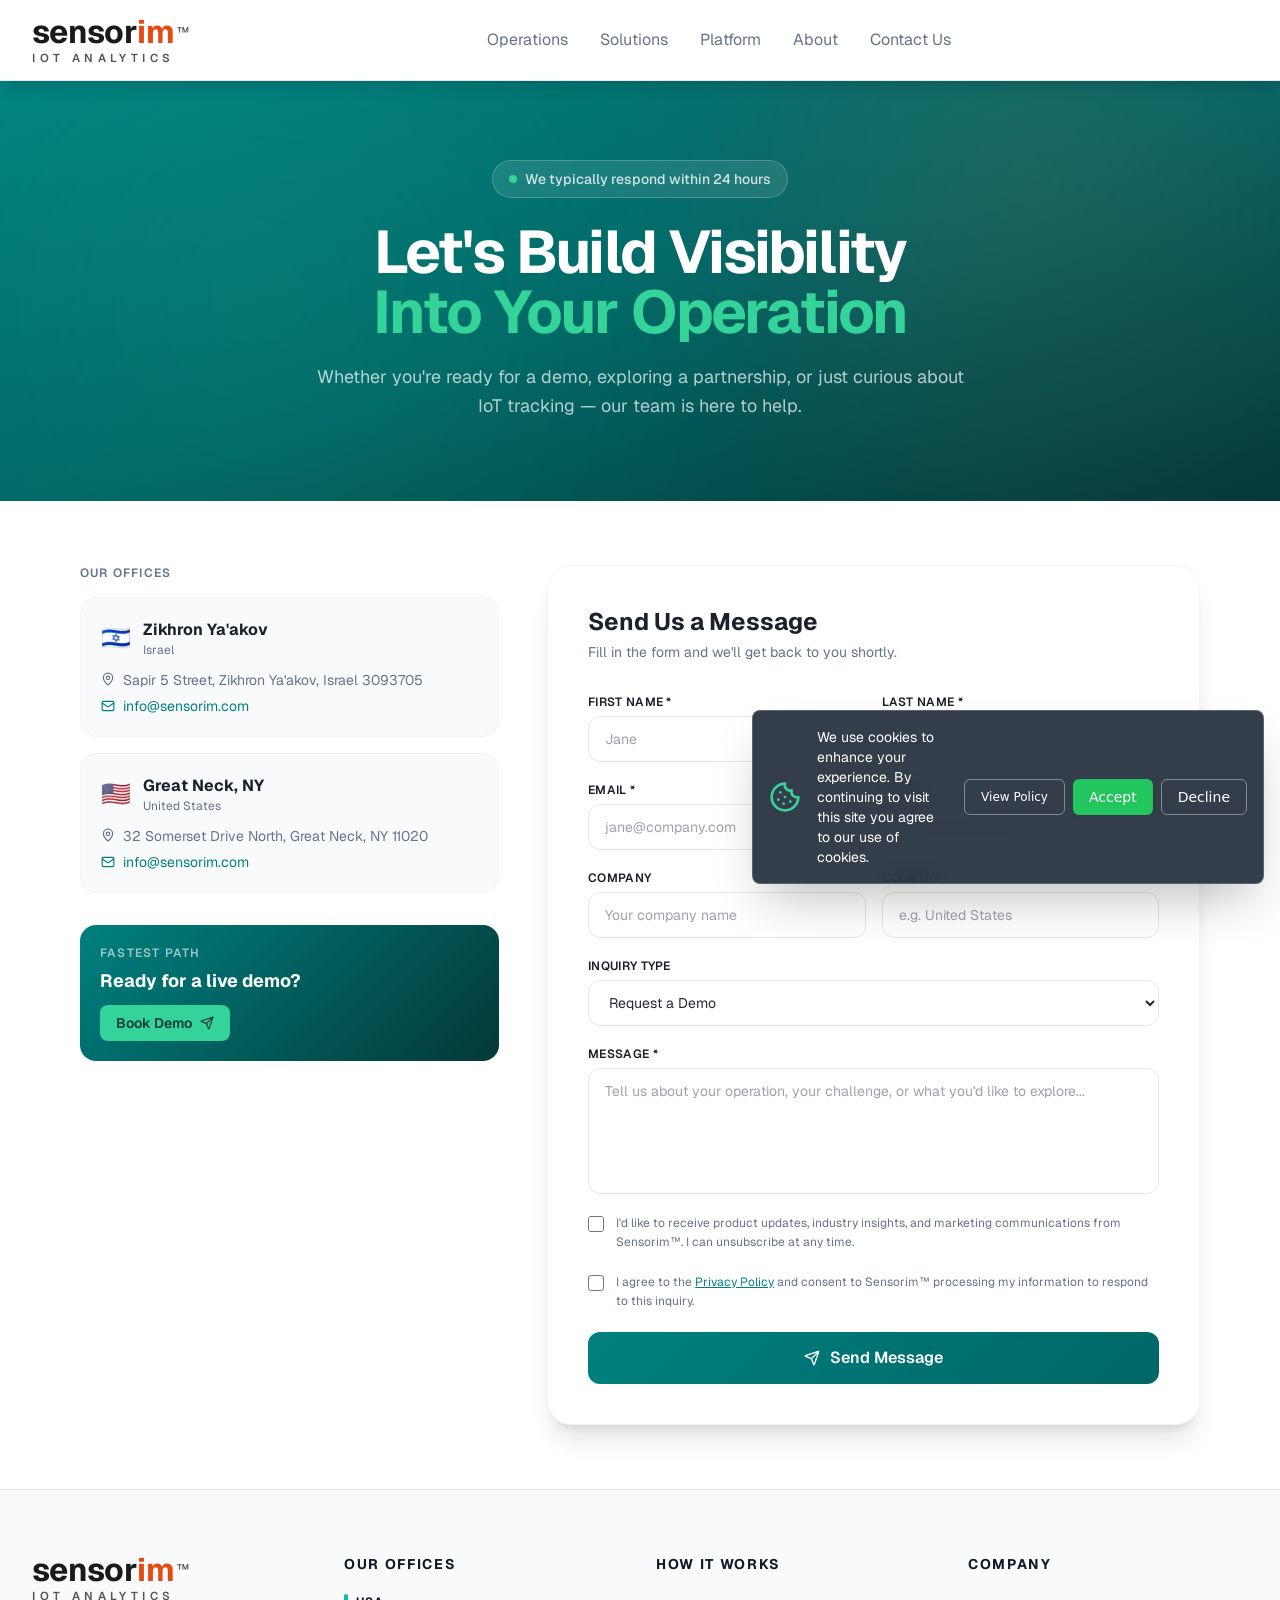
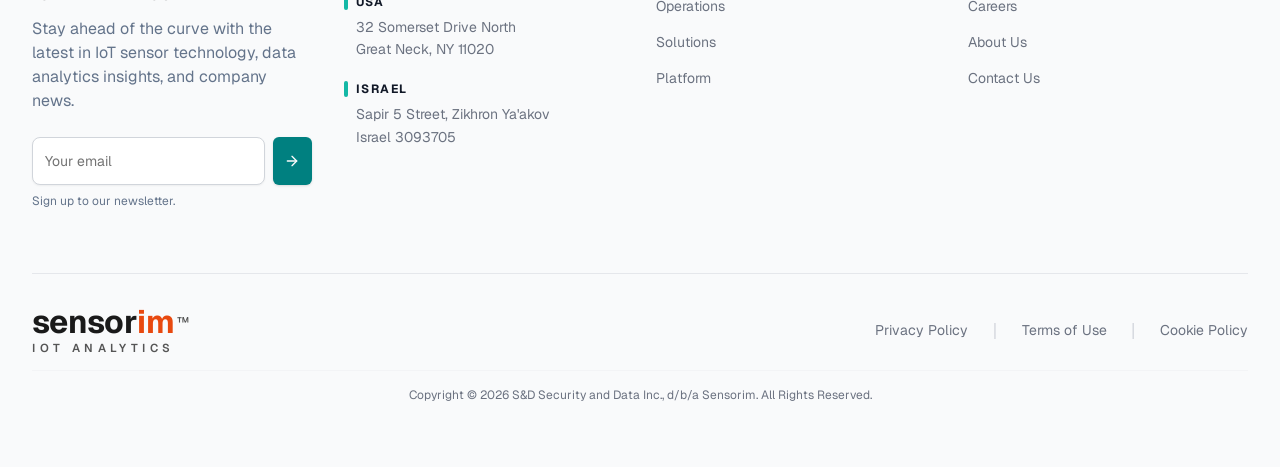
<file: ContactUs.html>
<!DOCTYPE html><html lang="en"><head>
  <meta charset="utf-8">
  <link href="https://media.base44.com/images/public/68518bbc62c65aee44a48b14/5aaad4bb0_whatsapp_preview_1200x630.png" rel="icon" type="image/svg+xml">
  <meta content="width=device-width, initial-scale=1.0" name="viewport">
  <link href="/manifest.json" rel="manifest">
  <title>Contact Sensorim | Book a Demo or Get in Touch</title>
  <link crossorigin="" href="/assets/index-BTwgTweW.css" rel="stylesheet">
  <meta content="Ready for a demo or have questions about IoT tracking? Reach Sensorim's team in Israel or the US — we typically respond within 24 hours." name="description">
  <meta content="Contact Sensorim | Book a Demo or Get in Touch" property="og:title">
  <meta content="Ready for a demo or have questions about IoT tracking? Reach Sensorim's team in Israel or the US — we typically respond within 24 hours." property="og:description">
  <meta content="https://media.base44.com/images/public/68518bbc62c65aee44a48b14/5aaad4bb0_whatsapp_preview_1200x630.png/v1/fill/w_1200,h_630/5aaad4bb0_whatsapp_preview_1200x630.png" property="og:image">
  <meta content="https://sensorim.com/ContactUs" property="og:url">
  <meta content="website" property="og:type">
  <meta content="Sensorim" property="og:site_name">
  <meta content="Contact Sensorim | Book a Demo or Get in Touch" name="twitter:title">
  <meta content="Ready for a demo or have questions about IoT tracking? Reach Sensorim's team in Israel or the US — we typically respond within 24 hours." name="twitter:description">
  <meta content="https://media.base44.com/images/public/68518bbc62c65aee44a48b14/5aaad4bb0_whatsapp_preview_1200x630.png/v1/fill/w_1200,h_630/5aaad4bb0_whatsapp_preview_1200x630.png" name="twitter:image">
  <meta content="summary_large_image" name="twitter:card">
  <meta content="https://sensorim.com/ContactUs" name="twitter:url">
  <meta content="yes" name="mobile-web-app-capable">
  <meta content="black" name="apple-mobile-web-app-status-bar-style">
  <meta content="Sensorim" name="apple-mobile-web-app-title">
  <link href="https://sensorim.com/ContactUs" rel="canonical">
  <script data-seo-source="builder" type="application/ld+json">
   {"name": "Sensorim", "@context": "https://schema.org", "@type": "WebSite", "url": "https://sensorim.com"}
  </script>
  <script data-seo-source="builder" type="application/ld+json">
   {"name": "Sensorim", "logo": "https://media.base44.com/images/public/68518bbc62c65aee44a48b14/5aaad4bb0_whatsapp_preview_1200x630.png", "@context": "https://schema.org", "@type": "Organization", "url": "https://sensorim.com"}
  </script>
 </head>
 <body>
  <div id="root"><div class="bg-white text-gray-800 antialiased font-sans overflow-x-hidden"><style>
          @import url('https://fonts.googleapis.com/css2?family=JetBrains+Mono:wght@300;400;500;600;700;800&display=swap');
          @import url('https://fonts.googleapis.com/css2?family=Geist:wght@300;400;500;600;700;800;900&display=swap');
          
          :root {
            --primary-blue: #008080; /* Teal */
            --secondary-blue: #006666; /* Darker Teal */
            --accent-cyan: #34D399; /* Emerald Green */
            --dark-blue: #043939; /* Dark Teal */
            --light-blue: #E6F2F2; /* Light Mint */
            --text-dark: #1A202C;
            --text-light: #64748B;
            --sensor-orange: #FF6B35;
            --success-green: #10B981;
          }
          
          @keyframes pulse-glow {
            0%, 100% { 
              box-shadow: 0 0 20px rgba(0, 102, 255, 0.3);
            }
            50% { 
              box-shadow: 0 0 40px rgba(0, 102, 255, 0.6);
            }
          }

          @keyframes float {
            0%, 100% { transform: translateY(0px); }
            50% { transform: translateY(-10px); }
          }

          @keyframes data-flow {
            0% { transform: translateX(-100px) scale(0); opacity: 0; }
            50% { opacity: 1; }
            100% { transform: translateX(100px) scale(1); opacity: 0; }
          }
          
          @keyframes move-across {
            from { left: -25%; }
            to { left: 125%; }
          }
          @keyframes pulse-orange {
              0%, 100% { box-shadow: 0 0 5px 0px var(--sensor-orange); }
              50% { box-shadow: 0 0 15px 3px var(--sensor-orange); }
          }

          .font-heading {
            font-family: 'Geist', -apple-system, BlinkMacSystemFont, sans-serif;
            font-weight: 700;
            letter-spacing: -0.02em;
          }
          
          .font-body {
            font-family: 'Geist', -apple-system, BlinkMacSystemFont, sans-serif;
            font-weight: 400;
          }

          .font-mono {
            font-family: 'JetBrains Mono', 'Consolas', 'Monaco', monospace;
          }
          
          .gradient-text {
            background: linear-gradient(45deg, var(--primary-blue), var(--accent-cyan));
            -webkit-background-clip: text;
            -webkit-text-fill-color: transparent;
            background-clip: text;
          }
          
          .sensor-dot {
            width: 8px;
            height: 8px;
            background: var(--sensor-orange);
            border-radius: 50%;
            position: relative;
          }
          
          .sensor-dot::before {
            content: '';
            position: absolute;
            top: -4px;
            left: -4px;
            right: -4px;
            bottom: -4px;
            border: 2px solid var(--sensor-orange);
            border-radius: 50%;
            opacity: 0.3;
            animation: pulse-glow 2s infinite;
          }
        </style><header class="fixed top-0 left-0 right-0 z-50 transition-all duration-300 bg-white/95 backdrop-blur-lg border-b border-gray-200 shadow-lg"><div class="max-w-7xl mx-auto px-4 sm:px-6 lg:px-8"><div class="flex items-center justify-between h-20"><a class="flex items-center group" href="/Home"><div class="flex flex-col items-start leading-none "><div style="font-family: Geist, sans-serif; font-weight: 700; font-size: 2rem; letter-spacing: -0.02em; line-height: 1; display: flex; align-items: flex-start;"><span style="color: rgb(26, 26, 26);">sensor</span><span style="color: rgb(232, 73, 15);">im</span><span style="font-size: 0.95rem; font-weight: 500; color: rgb(85, 85, 85); align-self: flex-end; margin-bottom: 8px; margin-left: 2px;">™</span></div><div style="font-family: Geist, sans-serif; font-weight: 600; font-size: 0.72rem; letter-spacing: 0.38em; color: rgb(85, 85, 85); margin-top: 4px; text-transform: uppercase; padding-left: 0.04em;">IOT ANALYTICS</div></div></a><nav class="hidden lg:flex items-center gap-8"><a class="transition-colors duration-300 font-medium font-body text-[var(--text-light)] hover:text-[var(--primary-blue)]" href="/Operations">Operations</a><a class="transition-colors duration-300 font-medium font-body text-[var(--text-light)] hover:text-[var(--primary-blue)]" href="/Solutions">Solutions</a><a class="transition-colors duration-300 font-medium font-body text-[var(--text-light)] hover:text-[var(--primary-blue)]" href="/PeleSense">Platform</a><a class="transition-colors duration-300 font-medium font-body text-[var(--text-light)] hover:text-[var(--primary-blue)]" href="/About">About</a><a class="transition-colors duration-300 font-medium font-body text-[var(--text-light)] hover:text-[var(--primary-blue)]" href="/ContactUs">Contact Us</a></nav><div class="hidden lg:flex items-center gap-4"></div><div class="lg:hidden"><button id="mobile-menu-btn" type="button" aria-label="Open menu" class="inline-flex items-center justify-center gap-2 whitespace-nowrap rounded-md text-sm font-medium focus-visible:outline-none focus-visible:ring-1 focus-visible:ring-ring disabled:pointer-events-none disabled:opacity-50 [&amp;_svg]:pointer-events-none [&amp;_svg]:size-4 [&amp;_svg]:shrink-0 hover:text-accent-foreground h-9 w-9 text-[var(--text-dark)] hover:bg-white/10 transition-all duration-300 group"><div class="flex flex-col justify-center items-center w-6 h-6 space-y-1 group-hover:scale-110 transition-transform"><div class="w-6 h-0.5 bg-gray-700 rounded-full transition-all"></div><div class="w-4 h-0.5 bg-gray-700 rounded-full transition-all"></div><div class="w-6 h-0.5 bg-gray-700 rounded-full transition-all"></div></div></button></div></div></div></header><div id="mobile-menu-overlay" class="fixed inset-0 z-[60] lg:hidden transition-all duration-500 opacity-0 invisible"><div id="mobile-menu-backdrop" class="absolute inset-0 bg-black/60 backdrop-blur-md"></div><div id="mobile-menu-panel" class="absolute right-0 top-0 h-full w-80 max-w-[85vw] bg-white shadow-2xl transform transition-transform duration-500 flex flex-col translate-x-full"><div class="flex items-center justify-between p-6 border-b border-gray-100 bg-gradient-to-r from-[var(--primary-blue)] to-[var(--secondary-blue)]"><div class="flex flex-col items-start leading-none "><div style="font-family: Geist, sans-serif; font-weight: 700; font-size: 2rem; letter-spacing: -0.02em; line-height: 1; display: flex; align-items: flex-start;"><span style="color: rgb(255, 255, 255);">sensor</span><span style="color: rgb(232, 73, 15);">im</span><span style="font-size: 0.95rem; font-weight: 500; color: rgba(255, 255, 255, 0.75); align-self: flex-end; margin-bottom: 8px; margin-left: 2px;">™</span></div><div style="font-family: Geist, sans-serif; font-weight: 600; font-size: 0.72rem; letter-spacing: 0.38em; color: rgba(255, 255, 255, 0.75); margin-top: 4px; text-transform: uppercase; padding-left: 0.04em;">IOT ANALYTICS</div></div><button id="mobile-menu-close" type="button" aria-label="Close menu" class="inline-flex items-center justify-center gap-2 whitespace-nowrap rounded-md text-sm font-medium focus-visible:outline-none focus-visible:ring-1 focus-visible:ring-ring disabled:pointer-events-none disabled:opacity-50 [&amp;_svg]:pointer-events-none [&amp;_svg]:size-4 [&amp;_svg]:shrink-0 hover:text-accent-foreground h-9 w-9 text-white hover:bg-white/20 transition-all duration-300 group"><div class="relative w-6 h-6 group-hover:rotate-90 transition-transform duration-300"><div class="absolute top-1/2 left-0 w-full h-0.5 bg-white rounded-full transform rotate-45 -translate-y-1/2"></div><div class="absolute top-1/2 left-0 w-full h-0.5 bg-white rounded-full transform -rotate-45 -translate-y-1/2"></div></div></button></div><nav class="flex flex-col p-6 space-y-2"><a class="group flex items-center justify-between p-4 rounded-xl text-[var(--text-dark)] hover:bg-gray-50 hover:text-[var(--primary-blue)] transition-all duration-300 font-medium font-body" href="/Operations" style="animation-delay: 0ms;"><span class="text-lg">Operations</span><svg xmlns="http://www.w3.org/2000/svg" width="24" height="24" viewBox="0 0 24 24" fill="none" stroke="currentColor" stroke-width="2" stroke-linecap="round" stroke-linejoin="round" class="lucide lucide-arrow-right w-5 h-5 opacity-0 group-hover:opacity-100 group-hover:translate-x-1 transition-all duration-300"><path d="M5 12h14"></path><path d="m12 5 7 7-7 7"></path></svg></a><a class="group flex items-center justify-between p-4 rounded-xl text-[var(--text-dark)] hover:bg-gray-50 hover:text-[var(--primary-blue)] transition-all duration-300 font-medium font-body" href="/Solutions" style="animation-delay: 100ms;"><span class="text-lg">Solutions</span><svg xmlns="http://www.w3.org/2000/svg" width="24" height="24" viewBox="0 0 24 24" fill="none" stroke="currentColor" stroke-width="2" stroke-linecap="round" stroke-linejoin="round" class="lucide lucide-arrow-right w-5 h-5 opacity-0 group-hover:opacity-100 group-hover:translate-x-1 transition-all duration-300"><path d="M5 12h14"></path><path d="m12 5 7 7-7 7"></path></svg></a><a class="group flex items-center justify-between p-4 rounded-xl text-[var(--text-dark)] hover:bg-gray-50 hover:text-[var(--primary-blue)] transition-all duration-300 font-medium font-body" href="/PeleSense" style="animation-delay: 200ms;"><span class="text-lg">Platform</span><svg xmlns="http://www.w3.org/2000/svg" width="24" height="24" viewBox="0 0 24 24" fill="none" stroke="currentColor" stroke-width="2" stroke-linecap="round" stroke-linejoin="round" class="lucide lucide-arrow-right w-5 h-5 opacity-0 group-hover:opacity-100 group-hover:translate-x-1 transition-all duration-300"><path d="M5 12h14"></path><path d="m12 5 7 7-7 7"></path></svg></a><a class="group flex items-center justify-between p-4 rounded-xl text-[var(--text-dark)] hover:bg-gray-50 hover:text-[var(--primary-blue)] transition-all duration-300 font-medium font-body" href="/About" style="animation-delay: 300ms;"><span class="text-lg">About</span><svg xmlns="http://www.w3.org/2000/svg" width="24" height="24" viewBox="0 0 24 24" fill="none" stroke="currentColor" stroke-width="2" stroke-linecap="round" stroke-linejoin="round" class="lucide lucide-arrow-right w-5 h-5 opacity-0 group-hover:opacity-100 group-hover:translate-x-1 transition-all duration-300"><path d="M5 12h14"></path><path d="m12 5 7 7-7 7"></path></svg></a><a class="group flex items-center justify-between p-4 rounded-xl text-[var(--text-dark)] hover:bg-gray-50 hover:text-[var(--primary-blue)] transition-all duration-300 font-medium font-body" href="/ContactUs" style="animation-delay: 400ms;"><span class="text-lg">Contact Us</span><svg xmlns="http://www.w3.org/2000/svg" width="24" height="24" viewBox="0 0 24 24" fill="none" stroke="currentColor" stroke-width="2" stroke-linecap="round" stroke-linejoin="round" class="lucide lucide-arrow-right w-5 h-5 opacity-0 group-hover:opacity-100 group-hover:translate-x-1 transition-all duration-300"><path d="M5 12h14"></path><path d="m12 5 7 7-7 7"></path></svg></a></nav><div class="px-6 space-y-4 py-4"></div><div class="mt-auto p-6 border-t border-gray-100 bg-gray-50"><div class="text-center"><p class="text-sm text-[var(--text-light)] font-body mb-2">Need help?</p><a href="mailto:contact@sensorim.com" class="text-[var(--primary-blue)] font-semibold hover:underline transition-all duration-300 font-body">contact@sensorim.com</a></div></div></div></div><main class="relative"><div class="min-h-screen bg-white pt-20 font-body" style="font-family: Geist, -apple-system, BlinkMacSystemFont, sans-serif;"><section class="relative overflow-hidden py-20 px-4"><div class="absolute inset-0 bg-gradient-to-br from-[var(--primary-blue)] via-[var(--secondary-blue)] to-[var(--dark-blue)]"></div><div class="absolute inset-0 opacity-10" style="background-image: radial-gradient(circle at 20% 50%, rgb(52, 211, 153) 0%, transparent 50%), radial-gradient(circle at 80% 20%, rgb(255, 107, 53) 0%, transparent 40%);"></div><div class="relative max-w-4xl mx-auto text-center"><div class="inline-flex items-center gap-2 bg-white/10 backdrop-blur-sm border border-white/20 rounded-full px-4 py-2 mb-6"><span class="w-2 h-2 rounded-full bg-[var(--accent-cyan)] animate-pulse"></span><span class="text-white/80 text-sm font-medium">We typically respond within 24 hours</span></div><h1 class="text-4xl md:text-6xl font-bold text-white mb-5 leading-tight" style="letter-spacing: -0.03em;">Let's Build Visibility<br><span style="color: var(--accent-cyan);">Into Your Operation</span></h1><p class="text-white/70 text-lg max-w-2xl mx-auto leading-relaxed">Whether you're ready for a demo, exploring a partnership, or just curious about IoT tracking — our team is here to help.</p></div></section><section class="max-w-6xl mx-auto px-4 py-16 grid md:grid-cols-5 gap-12"><div class="md:col-span-2 flex flex-col gap-8"><div><h2 class="text-xs font-semibold uppercase tracking-widest text-[var(--text-light)] mb-4">Our Offices</h2><div class="flex flex-col gap-4"><div class="rounded-2xl border border-gray-100 p-5 hover:shadow-md transition-shadow" style="background: rgb(248, 250, 252);"><div class="flex items-center gap-3 mb-3"><span class="text-2xl">🇮🇱</span><div><div class="font-bold text-[var(--text-dark)]">Zikhron Ya'akov</div><div class="text-xs text-[var(--text-light)]">Israel</div></div></div><div class="flex flex-col gap-1.5"><div class="flex items-start gap-2 text-sm text-[var(--text-light)]"><svg xmlns="http://www.w3.org/2000/svg" width="24" height="24" viewBox="0 0 24 24" fill="none" stroke="currentColor" stroke-width="2" stroke-linecap="round" stroke-linejoin="round" class="lucide lucide-map-pin w-3.5 h-3.5 mt-0.5 flex-shrink-0"><path d="M20 10c0 4.993-5.539 10.193-7.399 11.799a1 1 0 0 1-1.202 0C9.539 20.193 4 14.993 4 10a8 8 0 0 1 16 0"></path><circle cx="12" cy="10" r="3"></circle></svg>Sapir 5 Street, Zikhron Ya'akov, Israel 3093705</div><a href="mailto:info@sensorim.com" class="flex items-center gap-2 text-sm text-[var(--primary-blue)] hover:underline"><svg xmlns="http://www.w3.org/2000/svg" width="24" height="24" viewBox="0 0 24 24" fill="none" stroke="currentColor" stroke-width="2" stroke-linecap="round" stroke-linejoin="round" class="lucide lucide-mail w-3.5 h-3.5"><rect width="20" height="16" x="2" y="4" rx="2"></rect><path d="m22 7-8.97 5.7a1.94 1.94 0 0 1-2.06 0L2 7"></path></svg>info@sensorim.com</a></div></div><div class="rounded-2xl border border-gray-100 p-5 hover:shadow-md transition-shadow" style="background: rgb(248, 250, 252);"><div class="flex items-center gap-3 mb-3"><span class="text-2xl">🇺🇸</span><div><div class="font-bold text-[var(--text-dark)]">Great Neck, NY</div><div class="text-xs text-[var(--text-light)]">United States</div></div></div><div class="flex flex-col gap-1.5"><div class="flex items-start gap-2 text-sm text-[var(--text-light)]"><svg xmlns="http://www.w3.org/2000/svg" width="24" height="24" viewBox="0 0 24 24" fill="none" stroke="currentColor" stroke-width="2" stroke-linecap="round" stroke-linejoin="round" class="lucide lucide-map-pin w-3.5 h-3.5 mt-0.5 flex-shrink-0"><path d="M20 10c0 4.993-5.539 10.193-7.399 11.799a1 1 0 0 1-1.202 0C9.539 20.193 4 14.993 4 10a8 8 0 0 1 16 0"></path><circle cx="12" cy="10" r="3"></circle></svg>32 Somerset Drive North, Great Neck, NY 11020</div><a href="mailto:info@sensorim.com" class="flex items-center gap-2 text-sm text-[var(--primary-blue)] hover:underline"><svg xmlns="http://www.w3.org/2000/svg" width="24" height="24" viewBox="0 0 24 24" fill="none" stroke="currentColor" stroke-width="2" stroke-linecap="round" stroke-linejoin="round" class="lucide lucide-mail w-3.5 h-3.5"><rect width="20" height="16" x="2" y="4" rx="2"></rect><path d="m22 7-8.97 5.7a1.94 1.94 0 0 1-2.06 0L2 7"></path></svg>info@sensorim.com</a></div></div></div></div><div class="rounded-2xl p-5 text-white" style="background: linear-gradient(135deg, var(--primary-blue), var(--dark-blue));"><div class="text-xs font-semibold uppercase tracking-widest mb-2 text-white/60">Fastest Path</div><p class="font-bold text-lg mb-3 leading-snug">Ready for a live demo?</p><a href="mailto:info@sensorim.com?subject=PeleSense Demo Request" class="inline-flex items-center gap-2 bg-[var(--accent-cyan)] text-[var(--dark-blue)] font-semibold px-4 py-2 rounded-lg text-sm hover:opacity-90 transition-opacity">Book Demo <svg xmlns="http://www.w3.org/2000/svg" width="24" height="24" viewBox="0 0 24 24" fill="none" stroke="currentColor" stroke-width="2" stroke-linecap="round" stroke-linejoin="round" class="lucide lucide-send w-3.5 h-3.5"><path d="M14.536 21.686a.5.5 0 0 0 .937-.024l6.5-19a.496.496 0 0 0-.635-.635l-19 6.5a.5.5 0 0 0-.024.937l7.93 3.18a2 2 0 0 1 1.112 1.11z"></path><path d="m21.854 2.147-10.94 10.939"></path></svg></a></div></div><div class="md:col-span-3"><div class="rounded-3xl border border-gray-100 shadow-xl p-8 md:p-10 bg-white"><h2 class="text-2xl font-bold text-[var(--text-dark)] mb-1">Send Us a Message</h2><p class="text-[var(--text-light)] text-sm mb-8">Fill in the form and we'll get back to you shortly.</p><form id="contact-form" action="https://formspree.io/f/mjykkjpj" method="POST" class="flex flex-col gap-5"><input type="hidden" name="_subject" value="New contact form submission - Sensorim website"><div class="grid sm:grid-cols-2 gap-4"><div class="flex flex-col gap-1.5"><label class="text-xs font-semibold text-[var(--text-dark)] uppercase tracking-wide">First Name *</label><input required name="first_name" placeholder="Jane" class="rounded-xl border border-gray-200 px-4 py-3 text-sm outline-none focus:border-[var(--primary-blue)] focus:ring-2 focus:ring-[var(--primary-blue)]/10 transition-all"></div><div class="flex flex-col gap-1.5"><label class="text-xs font-semibold text-[var(--text-dark)] uppercase tracking-wide">Last Name *</label><input required name="last_name" placeholder="Smith" class="rounded-xl border border-gray-200 px-4 py-3 text-sm outline-none focus:border-[var(--primary-blue)] focus:ring-2 focus:ring-[var(--primary-blue)]/10 transition-all"></div></div><div class="grid sm:grid-cols-2 gap-4"><div class="flex flex-col gap-1.5"><label class="text-xs font-semibold text-[var(--text-dark)] uppercase tracking-wide">Email *</label><input required type="email" name="email" placeholder="jane@company.com" class="rounded-xl border border-gray-200 px-4 py-3 text-sm outline-none focus:border-[var(--primary-blue)] focus:ring-2 focus:ring-[var(--primary-blue)]/10 transition-all"></div><div class="flex flex-col gap-1.5"><label class="text-xs font-semibold text-[var(--text-dark)] uppercase tracking-wide">Phone</label><input type="tel" name="phone" placeholder="+1 (555) 000-0000" class="rounded-xl border border-gray-200 px-4 py-3 text-sm outline-none focus:border-[var(--primary-blue)] focus:ring-2 focus:ring-[var(--primary-blue)]/10 transition-all"></div></div><div class="grid sm:grid-cols-2 gap-4"><div class="flex flex-col gap-1.5"><label class="text-xs font-semibold text-[var(--text-dark)] uppercase tracking-wide">Company</label><input name="company" placeholder="Your company name" class="rounded-xl border border-gray-200 px-4 py-3 text-sm outline-none focus:border-[var(--primary-blue)] focus:ring-2 focus:ring-[var(--primary-blue)]/10 transition-all"></div><div class="flex flex-col gap-1.5"><label class="text-xs font-semibold text-[var(--text-dark)] uppercase tracking-wide">Country</label><input name="country" placeholder="e.g. United States" class="rounded-xl border border-gray-200 px-4 py-3 text-sm outline-none focus:border-[var(--primary-blue)] focus:ring-2 focus:ring-[var(--primary-blue)]/10 transition-all"></div></div><div class="flex flex-col gap-1.5"><label class="text-xs font-semibold text-[var(--text-dark)] uppercase tracking-wide">Inquiry Type</label><select name="inquiry_type" class="rounded-xl border border-gray-200 px-4 py-3 text-sm outline-none focus:border-[var(--primary-blue)] focus:ring-2 focus:ring-[var(--primary-blue)]/10 transition-all bg-white"><option value="demo">Request a Demo</option><option value="product_inquiry">Product Inquiry</option><option value="partnership">Partnership</option><option value="support">Support</option><option value="general">General</option></select></div><div class="flex flex-col gap-1.5"><label class="text-xs font-semibold text-[var(--text-dark)] uppercase tracking-wide">Message *</label><textarea required rows="5" name="message" placeholder="Tell us about your operation, your challenge, or what you'd like to explore..." class="rounded-xl border border-gray-200 px-4 py-3 text-sm outline-none focus:border-[var(--primary-blue)] focus:ring-2 focus:ring-[var(--primary-blue)]/10 transition-all resize-none"></textarea></div><label class="flex items-start gap-3 cursor-pointer"><input type="checkbox" name="newsletter_optin" value="yes" class="mt-0.5 w-4 h-4 rounded border-gray-300 accent-[var(--primary-blue)] cursor-pointer flex-shrink-0"><span class="text-xs text-[var(--text-light)] leading-relaxed">I'd like to receive product updates, industry insights, and marketing communications from Sensorim™. I can unsubscribe at any time.</span></label><label class="flex items-start gap-3 cursor-pointer"><input type="checkbox" required name="privacy_consent" value="yes" class="mt-0.5 w-4 h-4 rounded border-gray-300 accent-[var(--primary-blue)] cursor-pointer flex-shrink-0"><span class="text-xs text-[var(--text-light)] leading-relaxed">I agree to the <a href="https://media.base44.com/files/public/68518bbc62c65aee44a48b14/bbf38db26_SD-WebsitePrivacyPolicyV4.pdf" target="_blank" rel="noopener noreferrer" class="text-[var(--primary-blue)] underline hover:opacity-80 transition-opacity">Privacy Policy</a> and consent to Sensorim™ processing my information to respond to this inquiry.</span></label><p id="contact-error" class="hidden text-red-500 text-sm">Something went wrong. Please try again or email us directly.</p><button type="submit" id="contact-submit-btn" class="flex items-center justify-center gap-2.5 font-semibold px-6 py-3.5 rounded-xl text-white transition-all hover:opacity-90 disabled:opacity-60" style="background: linear-gradient(135deg, var(--primary-blue), var(--secondary-blue));"><svg xmlns="http://www.w3.org/2000/svg" width="24" height="24" viewBox="0 0 24 24" fill="none" stroke="currentColor" stroke-width="2" stroke-linecap="round" stroke-linejoin="round" class="lucide lucide-send w-4 h-4"><path d="M14.536 21.686a.5.5 0 0 0 .937-.024l6.5-19a.496.496 0 0 0-.635-.635l-19 6.5a.5.5 0 0 0-.024.937l7.93 3.18a2 2 0 0 1 1.112 1.11z"></path><path d="m21.854 2.147-10.94 10.939"></path></svg> <span id="contact-submit-label">Send Message</span></button></form><div id="contact-thanks" class="hidden flex-col items-center justify-center text-center py-12"><svg xmlns="http://www.w3.org/2000/svg" width="24" height="24" viewBox="0 0 24 24" fill="none" stroke="currentColor" stroke-width="2" stroke-linecap="round" stroke-linejoin="round" class="lucide w-16 h-16 mb-4" style="color: var(--accent-cyan);"><path d="M22 11.08V12a10 10 0 1 1-5.93-9.14"></path><path d="m9 11 3 3L22 4"></path></svg><h3 class="text-2xl font-bold text-[var(--text-dark)] mb-2">Message Sent!</h3><p class="text-[var(--text-light)] leading-relaxed max-w-sm">Thanks for reaching out. We'll get back to you within 24 hours.</p><a href="/ContactUs" class="mt-6 text-sm text-[var(--primary-blue)] hover:underline font-medium">Send another message</a></div></div></div></section></div></main><footer class="bg-gray-50 border-t border-gray-200 py-16"><div class="max-w-screen-xl mx-auto px-4 sm:px-6 lg:px-8"><div class="grid md:grid-cols-2 lg:grid-cols-4 gap-8"><div class="lg:col-span-1"><div class="mb-4"><div class="flex flex-col items-start leading-none "><div style="font-family: Geist, sans-serif; font-weight: 700; font-size: 2rem; letter-spacing: -0.02em; line-height: 1; display: flex; align-items: flex-start;"><span style="color: rgb(26, 26, 26);">sensor</span><span style="color: rgb(232, 73, 15);">im</span><span style="font-size: 0.95rem; font-weight: 500; color: rgb(85, 85, 85); align-self: flex-end; margin-bottom: 8px; margin-left: 2px;">™</span></div><div style="font-family: Geist, sans-serif; font-weight: 600; font-size: 0.72rem; letter-spacing: 0.38em; color: rgb(85, 85, 85); margin-top: 4px; text-transform: uppercase; padding-left: 0.04em;">IOT ANALYTICS</div></div></div><p class="text-[var(--text-light)] mb-6 font-body">Stay ahead of the curve with the latest in IoT sensor technology, data analytics insights, and company news.</p><div><form id="newsletter-form" action="https://formspree.io/f/mjykkjpj" method="POST" class="flex gap-2"><input type="hidden" name="_subject" value="New newsletter signup - Sensorim website"><input type="hidden" name="form_type" value="newsletter"><input type="email" name="email" class="flex w-full border px-3 py-1 text-base shadow-sm transition-colors file:border-0 file:bg-transparent file:text-sm file:font-medium file:text-foreground placeholder:text-muted-foreground focus-visible:outline-none focus-visible:ring-1 focus-visible:ring-ring disabled:cursor-not-allowed disabled:opacity-50 md:text-sm h-12 bg-white border-gray-300 rounded-lg focus:ring-[var(--primary-blue)] focus:border-[var(--primary-blue)] font-body" placeholder="Your email" required><button class="inline-flex items-center justify-center gap-2 whitespace-nowrap rounded-md text-sm font-medium transition-colors focus-visible:outline-none focus-visible:ring-1 focus-visible:ring-ring disabled:pointer-events-none [&amp;_svg]:pointer-events-none [&amp;_svg]:size-4 [&amp;_svg]:shrink-0 text-primary-foreground shadow h-12 w-12 bg-[var(--primary-blue)] hover:bg-[var(--secondary-blue)] disabled:opacity-50" type="submit"><svg xmlns="http://www.w3.org/2000/svg" width="24" height="24" viewBox="0 0 24 24" fill="none" stroke="currentColor" stroke-width="2" stroke-linecap="round" stroke-linejoin="round" class="lucide lucide-arrow-right w-4 h-4"><path d="M5 12h14"></path><path d="m12 5 7 7-7 7"></path></svg></button></form><p id="newsletter-caption" class="text-xs text-[var(--text-light)] mt-2 font-body">Sign up to our newsletter.</p><p id="newsletter-status" class="hidden text-xs mt-2 font-body"></p></div></div><div><h4 class="text-sm font-bold tracking-widest uppercase text-gray-900 mb-5" style="font-family: Geist, sans-serif; letter-spacing: 0.12em;">Our Offices</h4><div class="mb-5"><div class="flex items-center gap-2 mb-1.5"><span class="w-1 h-4 rounded-full bg-teal-500 inline-block"></span><h5 class="text-xs font-bold tracking-widest uppercase text-gray-900" style="font-family: Geist, sans-serif; letter-spacing: 0.12em;">USA</h5></div><address class="text-gray-500 font-body not-italic text-sm leading-relaxed pl-3">32 Somerset Drive North<br>Great Neck, NY 11020</address></div><div><div class="flex items-center gap-2 mb-1.5"><span class="w-1 h-4 rounded-full bg-teal-500 inline-block"></span><h5 class="text-xs font-bold tracking-widest uppercase text-gray-900" style="font-family: Geist, sans-serif; letter-spacing: 0.12em;">Israel</h5></div><address class="text-gray-500 font-body not-italic text-sm leading-relaxed pl-3">Sapir 5 Street, Zikhron Ya'akov<br>Israel 3093705</address></div></div><div><h4 class="text-sm font-bold tracking-widest uppercase text-gray-900 mb-5" style="font-family: Geist, sans-serif; letter-spacing: 0.12em;">How It Works</h4><ul class="space-y-3"><li><a class="text-gray-500 hover:text-teal-600 transition-colors font-body text-sm" href="/Operations">Operations</a></li><li><a class="text-gray-500 hover:text-teal-600 transition-colors font-body text-sm" href="/Solutions">Solutions</a></li><li><a class="text-gray-500 hover:text-teal-600 transition-colors font-body text-sm" href="/PeleSense">Platform</a></li></ul></div><div><h4 class="text-sm font-bold tracking-widest uppercase text-gray-900 mb-5" style="font-family: Geist, sans-serif; letter-spacing: 0.12em;">Company</h4><ul class="space-y-3"><li><a class="text-gray-500 hover:text-teal-600 transition-colors font-body text-sm" href="/Careers">Careers</a></li><li><a class="text-gray-500 hover:text-teal-600 transition-colors font-body text-sm" href="/About">About Us</a></li><li><a class="text-gray-500 hover:text-teal-600 transition-colors font-body text-sm" href="/ContactUs">Contact Us</a></li></ul></div></div><div class="mt-16 pt-8 border-t border-gray-200"><div class="flex flex-col md:flex-row justify-between items-center gap-4 mb-4"><div class="flex flex-col items-start leading-none "><div style="font-family: Geist, sans-serif; font-weight: 700; font-size: 2rem; letter-spacing: -0.02em; line-height: 1; display: flex; align-items: flex-start;"><span style="color: rgb(26, 26, 26);">sensor</span><span style="color: rgb(232, 73, 15);">im</span><span style="font-size: 0.95rem; font-weight: 500; color: rgb(85, 85, 85); align-self: flex-end; margin-bottom: 8px; margin-left: 2px;">™</span></div><div style="font-family: Geist, sans-serif; font-weight: 600; font-size: 0.72rem; letter-spacing: 0.38em; color: rgb(85, 85, 85); margin-top: 4px; text-transform: uppercase; padding-left: 0.04em;">IOT ANALYTICS</div></div><div class="flex items-center gap-6"><a href="https://media.base44.com/files/public/68518bbc62c65aee44a48b14/bbf38db26_SD-WebsitePrivacyPolicyV4.pdf" target="_blank" rel="noopener noreferrer" class="text-sm text-gray-500 hover:text-gray-900 transition-colors font-body">Privacy Policy</a><span class="text-gray-300">|</span><a href="https://media.base44.com/files/public/68518bbc62c65aee44a48b14/839a19871_SD-WebsiteTermsofUseV2.pdf" target="_blank" rel="noopener noreferrer" class="text-sm text-gray-500 hover:text-gray-900 transition-colors font-body">Terms of Use</a><span class="text-gray-300">|</span><a href="https://media.base44.com/files/public/68518bbc62c65aee44a48b14/1eec2d47b_fe2442f3c_SD-WebsiteCookiesPolicyV2.pdf" target="_blank" rel="noopener noreferrer" class="text-sm text-gray-500 hover:text-gray-900 transition-colors font-body">Cookie Policy</a></div></div><div class="pt-4 border-t border-gray-100 text-center"><p class="text-xs text-gray-500 font-body">Copyright © 2026 S&amp;D Security and Data Inc., d/b/a Sensorim. All Rights Reserved.</p></div></div></div></footer><div id="cookie-banner" class="fixed bottom-4 left-4 right-4 md:left-auto z-50 animate-in slide-in-from-bottom-5 duration-500"><div class="bg-gray-800/90 text-white p-4 rounded-lg shadow-2xl flex flex-col md:flex-row items-center gap-4 max-w-lg mx-auto md:mx-0 md:ml-auto backdrop-blur-md border border-white/20"><svg xmlns="http://www.w3.org/2000/svg" width="24" height="24" viewBox="0 0 24 24" fill="none" stroke="currentColor" stroke-width="2" stroke-linecap="round" stroke-linejoin="round" class="lucide lucide-cookie w-8 h-8 text-[var(--accent-cyan)] flex-shrink-0"><path d="M12 2a10 10 0 1 0 10 10 4 4 0 0 1-5-5 4 4 0 0 1-5-5"></path><path d="M8.5 8.5v.01"></path><path d="M16 15.5v.01"></path><path d="M12 12v.01"></path><path d="M11 17v.01"></path><path d="M7 14v.01"></path></svg><p class="text-sm font-body text-center md:text-left">We use cookies to enhance your experience. By continuing to visit this site you agree to our use of cookies.</p><div class="flex gap-2 flex-shrink-0 flex-wrap justify-center"><a href="https://media.base44.com/files/public/68518bbc62c65aee44a48b14/1eec2d47b_fe2442f3c_SD-WebsiteCookiesPolicyV2.pdf" target="_blank" rel="noopener noreferrer" class="inline-flex items-center justify-center gap-2 whitespace-nowrap font-medium transition-colors focus-visible:outline-none focus-visible:ring-1 focus-visible:ring-ring disabled:pointer-events-none disabled:opacity-50 [&amp;_svg]:pointer-events-none [&amp;_svg]:size-4 [&amp;_svg]:shrink-0 border shadow-sm hover:text-accent-foreground py-2 bg-transparent border-white/40 text-white hover:bg-white/10 h-9 px-4 rounded-md text-xs">View Policy</a><button id="cookie-accept" type="button" class="inline-flex items-center justify-center gap-2 whitespace-nowrap text-sm font-medium transition-colors focus-visible:outline-none focus-visible:ring-1 focus-visible:ring-ring disabled:pointer-events-none disabled:opacity-50 [&amp;_svg]:pointer-events-none [&amp;_svg]:size-4 [&amp;_svg]:shrink-0 shadow py-2 bg-green-500 hover:bg-green-600 text-white h-9 px-4 rounded-md">Accept</button><button id="cookie-decline" type="button" class="inline-flex items-center justify-center gap-2 whitespace-nowrap text-sm font-medium transition-colors focus-visible:outline-none focus-visible:ring-1 focus-visible:ring-ring disabled:pointer-events-none disabled:opacity-50 [&amp;_svg]:pointer-events-none [&amp;_svg]:size-4 [&amp;_svg]:shrink-0 border shadow-sm hover:text-accent-foreground py-2 bg-transparent border-white/40 text-white hover:bg-white/10 h-9 px-4 rounded-md">Decline</button></div></div></div></div><div class="fixed top-0 z-[100] flex max-h-screen w-full flex-col-reverse p-4 sm:bottom-0 sm:right-0 sm:top-auto sm:flex-col md:max-w-[420px]"><div class="fixed top-0 z-[100] flex max-h-screen w-full flex-col-reverse p-4 sm:bottom-0 sm:right-0 sm:top-auto sm:flex-col md:max-w-[420px]"></div></div></div>
 

<script>
(function () {
  // Mobile menu toggle
  var menuBtn = document.getElementById('mobile-menu-btn');
  var overlay = document.getElementById('mobile-menu-overlay');
  var panel = document.getElementById('mobile-menu-panel');
  var closeBtn = document.getElementById('mobile-menu-close');
  var backdrop = document.getElementById('mobile-menu-backdrop');

  function openMenu() {
    if (!overlay || !panel) return;
    overlay.classList.remove('opacity-0', 'invisible');
    panel.classList.remove('translate-x-full');
  }
  function closeMenu() {
    if (!overlay || !panel) return;
    overlay.classList.add('opacity-0', 'invisible');
    panel.classList.add('translate-x-full');
  }
  if (menuBtn) menuBtn.addEventListener('click', openMenu);
  if (closeBtn) closeBtn.addEventListener('click', closeMenu);
  if (backdrop) backdrop.addEventListener('click', closeMenu);

  // Cookie banner
  var cookieBanner = document.getElementById('cookie-banner');
  var acceptBtn = document.getElementById('cookie-accept');
  var declineBtn = document.getElementById('cookie-decline');
  function hideCookieBanner() {
    if (cookieBanner) cookieBanner.style.display = 'none';
  }
  function rememberCookieChoice(choice) {
    try { localStorage.setItem('sensorim_cookie_choice', choice); } catch (e) {}
  }
  try {
    if (localStorage.getItem('sensorim_cookie_choice')) hideCookieBanner();
  } catch (e) {}
  if (acceptBtn) acceptBtn.addEventListener('click', function () { rememberCookieChoice('accepted'); hideCookieBanner(); });
  if (declineBtn) declineBtn.addEventListener('click', function () { rememberCookieChoice('declined'); hideCookieBanner(); });

  // Contact form: submit via fetch so the page never navigates away.
  // Formspree's free tier ignores custom redirect URLs, so a plain native
  // submit would always land on Formspree's own "Thanks!" page -- this
  // keeps the visitor on our page and shows our own confirmation instead.
  var contactForm = document.getElementById('contact-form');
  var contactThanks = document.getElementById('contact-thanks');
  var contactError = document.getElementById('contact-error');
  var contactBtn = document.getElementById('contact-submit-btn');
  var contactLabel = document.getElementById('contact-submit-label');

  if (contactForm) {
    contactForm.addEventListener('submit', function (e) {
      e.preventDefault();
      if (contactError) contactError.classList.add('hidden');
      if (contactBtn) contactBtn.disabled = true;
      if (contactLabel) contactLabel.textContent = 'Sending...';

      fetch(contactForm.action, {
        method: 'POST',
        body: new FormData(contactForm),
        headers: { Accept: 'application/json' },
      })
        .then(function (res) {
          if (!res.ok) throw new Error('submit failed');
          contactForm.classList.add('hidden');
          if (contactThanks) {
            contactThanks.classList.remove('hidden');
            contactThanks.classList.add('flex');
          }
        })
        .catch(function () {
          if (contactError) contactError.classList.remove('hidden');
        })
        .finally(function () {
          if (contactBtn) contactBtn.disabled = false;
          if (contactLabel) contactLabel.textContent = 'Send Message';
        });
    });
  }

  // Newsletter form: same fetch approach, small inline status message
  var newsletterForm = document.getElementById('newsletter-form');
  var newsletterCaption = document.getElementById('newsletter-caption');
  var newsletterStatus = document.getElementById('newsletter-status');

  if (newsletterForm) {
    newsletterForm.addEventListener('submit', function (e) {
      e.preventDefault();
      fetch(newsletterForm.action, {
        method: 'POST',
        body: new FormData(newsletterForm),
        headers: { Accept: 'application/json' },
      })
        .then(function (res) {
          if (!res.ok) throw new Error('submit failed');
          newsletterForm.reset();
          if (newsletterCaption) newsletterCaption.classList.add('hidden');
          if (newsletterStatus) {
            newsletterStatus.textContent = "Thanks for signing up!";
            newsletterStatus.classList.remove('hidden');
          }
        })
        .catch(function () {
          if (newsletterStatus) {
            newsletterStatus.textContent = 'Something went wrong. Please try again.';
            newsletterStatus.classList.remove('hidden');
          }
        });
    });
  }
})();
</script></body></html>
</file>
<file: assets/index-BTwgTweW.css>
.leaflet-pane,.leaflet-tile,.leaflet-marker-icon,.leaflet-marker-shadow,.leaflet-tile-container,.leaflet-pane>svg,.leaflet-pane>canvas,.leaflet-zoom-box,.leaflet-image-layer,.leaflet-layer{position:absolute;left:0;top:0}.leaflet-container{overflow:hidden}.leaflet-tile,.leaflet-marker-icon,.leaflet-marker-shadow{-webkit-user-select:none;-moz-user-select:none;user-select:none;-webkit-user-drag:none}.leaflet-tile::-moz-selection{background:transparent}.leaflet-tile::selection{background:transparent}.leaflet-safari .leaflet-tile{image-rendering:-webkit-optimize-contrast}.leaflet-safari .leaflet-tile-container{width:1600px;height:1600px;-webkit-transform-origin:0 0}.leaflet-marker-icon,.leaflet-marker-shadow{display:block}.leaflet-container .leaflet-overlay-pane svg{max-width:none!important;max-height:none!important}.leaflet-container .leaflet-marker-pane img,.leaflet-container .leaflet-shadow-pane img,.leaflet-container .leaflet-tile-pane img,.leaflet-container img.leaflet-image-layer,.leaflet-container .leaflet-tile{max-width:none!important;max-height:none!important;width:auto;padding:0}.leaflet-container img.leaflet-tile{mix-blend-mode:plus-lighter}.leaflet-container.leaflet-touch-zoom{touch-action:pan-x pan-y}.leaflet-container.leaflet-touch-drag{touch-action:none;touch-action:pinch-zoom}.leaflet-container.leaflet-touch-drag.leaflet-touch-zoom{touch-action:none}.leaflet-container{-webkit-tap-highlight-color:transparent}.leaflet-container a{-webkit-tap-highlight-color:rgba(51,181,229,.4)}.leaflet-tile{filter:inherit;visibility:hidden}.leaflet-tile-loaded{visibility:inherit}.leaflet-zoom-box{width:0;height:0;box-sizing:border-box;z-index:800}.leaflet-overlay-pane svg{-moz-user-select:none}.leaflet-pane{z-index:400}.leaflet-tile-pane{z-index:200}.leaflet-overlay-pane{z-index:400}.leaflet-shadow-pane{z-index:500}.leaflet-marker-pane{z-index:600}.leaflet-tooltip-pane{z-index:650}.leaflet-popup-pane{z-index:700}.leaflet-map-pane canvas{z-index:100}.leaflet-map-pane svg{z-index:200}.leaflet-vml-shape{width:1px;height:1px}.lvml{behavior:url(#default#VML);display:inline-block;position:absolute}.leaflet-control{position:relative;z-index:800;pointer-events:visiblePainted;pointer-events:auto}.leaflet-top,.leaflet-bottom{position:absolute;z-index:1000;pointer-events:none}.leaflet-top{top:0}.leaflet-right{right:0}.leaflet-bottom{bottom:0}.leaflet-left{left:0}.leaflet-control{float:left;clear:both}.leaflet-right .leaflet-control{float:right}.leaflet-top .leaflet-control{margin-top:10px}.leaflet-bottom .leaflet-control{margin-bottom:10px}.leaflet-left .leaflet-control{margin-left:10px}.leaflet-right .leaflet-control{margin-right:10px}.leaflet-fade-anim .leaflet-popup{opacity:0;transition:opacity .2s linear}.leaflet-fade-anim .leaflet-map-pane .leaflet-popup{opacity:1}.leaflet-zoom-animated{transform-origin:0 0}svg.leaflet-zoom-animated{will-change:transform}.leaflet-zoom-anim .leaflet-zoom-animated{transition:transform .25s cubic-bezier(0,0,.25,1)}.leaflet-zoom-anim .leaflet-tile,.leaflet-pan-anim .leaflet-tile{transition:none}.leaflet-zoom-anim .leaflet-zoom-hide{visibility:hidden}.leaflet-interactive{cursor:pointer}.leaflet-grab{cursor:grab}.leaflet-crosshair,.leaflet-crosshair .leaflet-interactive{cursor:crosshair}.leaflet-popup-pane,.leaflet-control{cursor:auto}.leaflet-dragging .leaflet-grab,.leaflet-dragging .leaflet-grab .leaflet-interactive,.leaflet-dragging .leaflet-marker-draggable{cursor:move;cursor:grabbing}.leaflet-marker-icon,.leaflet-marker-shadow,.leaflet-image-layer,.leaflet-pane>svg path,.leaflet-tile-container{pointer-events:none}.leaflet-marker-icon.leaflet-interactive,.leaflet-image-layer.leaflet-interactive,.leaflet-pane>svg path.leaflet-interactive,svg.leaflet-image-layer.leaflet-interactive path{pointer-events:visiblePainted;pointer-events:auto}.leaflet-container{background:#ddd;outline-offset:1px}.leaflet-container a{color:#0078a8}.leaflet-zoom-box{border:2px dotted #38f;background:#ffffff80}.leaflet-container{font-family:Helvetica Neue,Arial,Helvetica,sans-serif;font-size:12px;font-size:.75rem;line-height:1.5}.leaflet-bar{box-shadow:0 1px 5px #000000a6;border-radius:4px}.leaflet-bar a{background-color:#fff;border-bottom:1px solid #ccc;width:26px;height:26px;line-height:26px;display:block;text-align:center;text-decoration:none;color:#000}.leaflet-bar a,.leaflet-control-layers-toggle{background-position:50% 50%;background-repeat:no-repeat;display:block}.leaflet-bar a:hover,.leaflet-bar a:focus{background-color:#f4f4f4}.leaflet-bar a:first-child{border-top-left-radius:4px;border-top-right-radius:4px}.leaflet-bar a:last-child{border-bottom-left-radius:4px;border-bottom-right-radius:4px;border-bottom:none}.leaflet-bar a.leaflet-disabled{cursor:default;background-color:#f4f4f4;color:#bbb}.leaflet-touch .leaflet-bar a{width:30px;height:30px;line-height:30px}.leaflet-touch .leaflet-bar a:first-child{border-top-left-radius:2px;border-top-right-radius:2px}.leaflet-touch .leaflet-bar a:last-child{border-bottom-left-radius:2px;border-bottom-right-radius:2px}.leaflet-control-zoom-in,.leaflet-control-zoom-out{font:700 18px Lucida Console,Monaco,monospace;text-indent:1px}.leaflet-touch .leaflet-control-zoom-in,.leaflet-touch .leaflet-control-zoom-out{font-size:22px}.leaflet-control-layers{box-shadow:0 1px 5px #0006;background:#fff;border-radius:5px}.leaflet-control-layers-toggle{background-image:url([data-uri]);width:36px;height:36px}.leaflet-retina .leaflet-control-layers-toggle{background-image:url([data-uri]);background-size:26px 26px}.leaflet-touch .leaflet-control-layers-toggle{width:44px;height:44px}.leaflet-control-layers .leaflet-control-layers-list,.leaflet-control-layers-expanded .leaflet-control-layers-toggle{display:none}.leaflet-control-layers-expanded .leaflet-control-layers-list{display:block;position:relative}.leaflet-control-layers-expanded{padding:6px 10px 6px 6px;color:#333;background:#fff}.leaflet-control-layers-scrollbar{overflow-y:scroll;overflow-x:hidden;padding-right:5px}.leaflet-control-layers-selector{margin-top:2px;position:relative;top:1px}.leaflet-control-layers label{display:block;font-size:13px;font-size:1.08333em}.leaflet-control-layers-separator{height:0;border-top:1px solid #ddd;margin:5px -10px 5px -6px}.leaflet-default-icon-path{background-image:url([data-uri])}.leaflet-container .leaflet-control-attribution{background:#fff;background:#fffc;margin:0}.leaflet-control-attribution,.leaflet-control-scale-line{padding:0 5px;color:#333;line-height:1.4}.leaflet-control-attribution a{text-decoration:none}.leaflet-control-attribution a:hover,.leaflet-control-attribution a:focus{text-decoration:underline}.leaflet-attribution-flag{display:inline!important;vertical-align:baseline!important;width:1em;height:.6669em}.leaflet-left .leaflet-control-scale{margin-left:5px}.leaflet-bottom .leaflet-control-scale{margin-bottom:5px}.leaflet-control-scale-line{border:2px solid #777;border-top:none;line-height:1.1;padding:2px 5px 1px;white-space:nowrap;box-sizing:border-box;background:#fffc;text-shadow:1px 1px #fff}.leaflet-control-scale-line:not(:first-child){border-top:2px solid #777;border-bottom:none;margin-top:-2px}.leaflet-control-scale-line:not(:first-child):not(:last-child){border-bottom:2px solid #777}.leaflet-touch .leaflet-control-attribution,.leaflet-touch .leaflet-control-layers,.leaflet-touch .leaflet-bar{box-shadow:none}.leaflet-touch .leaflet-control-layers,.leaflet-touch .leaflet-bar{border:2px solid rgba(0,0,0,.2);background-clip:padding-box}.leaflet-popup{position:absolute;text-align:center;margin-bottom:20px}.leaflet-popup-content-wrapper{padding:1px;text-align:left;border-radius:12px}.leaflet-popup-content{margin:13px 24px 13px 20px;line-height:1.3;font-size:13px;font-size:1.08333em;min-height:1px}.leaflet-popup-content p{margin:1.3em 0}.leaflet-popup-tip-container{width:40px;height:20px;position:absolute;left:50%;margin-top:-1px;margin-left:-20px;overflow:hidden;pointer-events:none}.leaflet-popup-tip{width:17px;height:17px;padding:1px;margin:-10px auto 0;pointer-events:auto;transform:rotate(45deg)}.leaflet-popup-content-wrapper,.leaflet-popup-tip{background:#fff;color:#333;box-shadow:0 3px 14px #0006}.leaflet-container a.leaflet-popup-close-button{position:absolute;top:0;right:0;border:none;text-align:center;width:24px;height:24px;font:16px/24px Tahoma,Verdana,sans-serif;color:#757575;text-decoration:none;background:transparent}.leaflet-container a.leaflet-popup-close-button:hover,.leaflet-container a.leaflet-popup-close-button:focus{color:#585858}.leaflet-popup-scrolled{overflow:auto}.leaflet-oldie .leaflet-popup-content-wrapper{-ms-zoom:1}.leaflet-oldie .leaflet-popup-tip{width:24px;margin:0 auto;-ms-filter:"progid:DXImageTransform.Microsoft.Matrix(M11=0.70710678, M12=0.70710678, M21=-0.70710678, M22=0.70710678)";filter:progid:DXImageTransform.Microsoft.Matrix(M11=.70710678,M12=.70710678,M21=-.70710678,M22=.70710678)}.leaflet-oldie .leaflet-control-zoom,.leaflet-oldie .leaflet-control-layers,.leaflet-oldie .leaflet-popup-content-wrapper,.leaflet-oldie .leaflet-popup-tip{border:1px solid #999}.leaflet-div-icon{background:#fff;border:1px solid #666}.leaflet-tooltip{position:absolute;padding:6px;background-color:#fff;border:1px solid #fff;border-radius:3px;color:#222;white-space:nowrap;-webkit-user-select:none;-moz-user-select:none;user-select:none;pointer-events:none;box-shadow:0 1px 3px #0006}.leaflet-tooltip.leaflet-interactive{cursor:pointer;pointer-events:auto}.leaflet-tooltip-top:before,.leaflet-tooltip-bottom:before,.leaflet-tooltip-left:before,.leaflet-tooltip-right:before{position:absolute;pointer-events:none;border:6px solid transparent;background:transparent;content:""}.leaflet-tooltip-bottom{margin-top:6px}.leaflet-tooltip-top{margin-top:-6px}.leaflet-tooltip-bottom:before,.leaflet-tooltip-top:before{left:50%;margin-left:-6px}.leaflet-tooltip-top:before{bottom:0;margin-bottom:-12px;border-top-color:#fff}.leaflet-tooltip-bottom:before{top:0;margin-top:-12px;margin-left:-6px;border-bottom-color:#fff}.leaflet-tooltip-left{margin-left:-6px}.leaflet-tooltip-right{margin-left:6px}.leaflet-tooltip-left:before,.leaflet-tooltip-right:before{top:50%;margin-top:-6px}.leaflet-tooltip-left:before{right:0;margin-right:-12px;border-left-color:#fff}.leaflet-tooltip-right:before{left:0;margin-left:-12px;border-right-color:#fff}@media print{.leaflet-control{-webkit-print-color-adjust:exact;print-color-adjust:exact}}*,:before,:after{--tw-border-spacing-x: 0;--tw-border-spacing-y: 0;--tw-translate-x: 0;--tw-translate-y: 0;--tw-rotate: 0;--tw-skew-x: 0;--tw-skew-y: 0;--tw-scale-x: 1;--tw-scale-y: 1;--tw-pan-x: ;--tw-pan-y: ;--tw-pinch-zoom: ;--tw-scroll-snap-strictness: proximity;--tw-gradient-from-position: ;--tw-gradient-via-position: ;--tw-gradient-to-position: ;--tw-ordinal: ;--tw-slashed-zero: ;--tw-numeric-figure: ;--tw-numeric-spacing: ;--tw-numeric-fraction: ;--tw-ring-inset: ;--tw-ring-offset-width: 0px;--tw-ring-offset-color: #fff;--tw-ring-color: rgb(59 130 246 / .5);--tw-ring-offset-shadow: 0 0 #0000;--tw-ring-shadow: 0 0 #0000;--tw-shadow: 0 0 #0000;--tw-shadow-colored: 0 0 #0000;--tw-blur: ;--tw-brightness: ;--tw-contrast: ;--tw-grayscale: ;--tw-hue-rotate: ;--tw-invert: ;--tw-saturate: ;--tw-sepia: ;--tw-drop-shadow: ;--tw-backdrop-blur: ;--tw-backdrop-brightness: ;--tw-backdrop-contrast: ;--tw-backdrop-grayscale: ;--tw-backdrop-hue-rotate: ;--tw-backdrop-invert: ;--tw-backdrop-opacity: ;--tw-backdrop-saturate: ;--tw-backdrop-sepia: ;--tw-contain-size: ;--tw-contain-layout: ;--tw-contain-paint: ;--tw-contain-style: }::backdrop{--tw-border-spacing-x: 0;--tw-border-spacing-y: 0;--tw-translate-x: 0;--tw-translate-y: 0;--tw-rotate: 0;--tw-skew-x: 0;--tw-skew-y: 0;--tw-scale-x: 1;--tw-scale-y: 1;--tw-pan-x: ;--tw-pan-y: ;--tw-pinch-zoom: ;--tw-scroll-snap-strictness: proximity;--tw-gradient-from-position: ;--tw-gradient-via-position: ;--tw-gradient-to-position: ;--tw-ordinal: ;--tw-slashed-zero: ;--tw-numeric-figure: ;--tw-numeric-spacing: ;--tw-numeric-fraction: ;--tw-ring-inset: ;--tw-ring-offset-width: 0px;--tw-ring-offset-color: #fff;--tw-ring-color: rgb(59 130 246 / .5);--tw-ring-offset-shadow: 0 0 #0000;--tw-ring-shadow: 0 0 #0000;--tw-shadow: 0 0 #0000;--tw-shadow-colored: 0 0 #0000;--tw-blur: ;--tw-brightness: ;--tw-contrast: ;--tw-grayscale: ;--tw-hue-rotate: ;--tw-invert: ;--tw-saturate: ;--tw-sepia: ;--tw-drop-shadow: ;--tw-backdrop-blur: ;--tw-backdrop-brightness: ;--tw-backdrop-contrast: ;--tw-backdrop-grayscale: ;--tw-backdrop-hue-rotate: ;--tw-backdrop-invert: ;--tw-backdrop-opacity: ;--tw-backdrop-saturate: ;--tw-backdrop-sepia: ;--tw-contain-size: ;--tw-contain-layout: ;--tw-contain-paint: ;--tw-contain-style: }*,:before,:after{box-sizing:border-box;border-width:0;border-style:solid;border-color:#e5e7eb}:before,:after{--tw-content: ""}html,:host{line-height:1.5;-webkit-text-size-adjust:100%;-moz-tab-size:4;-o-tab-size:4;tab-size:4;font-family:ui-sans-serif,system-ui,sans-serif,"Apple Color Emoji","Segoe UI Emoji",Segoe UI Symbol,"Noto Color Emoji";font-feature-settings:normal;font-variation-settings:normal;-webkit-tap-highlight-color:transparent}body{margin:0;line-height:inherit}hr{height:0;color:inherit;border-top-width:1px}abbr:where([title]){-webkit-text-decoration:underline dotted;text-decoration:underline dotted}h1,h2,h3,h4,h5,h6{font-size:inherit;font-weight:inherit}a{color:inherit;text-decoration:inherit}b,strong{font-weight:bolder}code,kbd,samp,pre{font-family:ui-monospace,SFMono-Regular,Menlo,Monaco,Consolas,Liberation Mono,Courier New,monospace;font-feature-settings:normal;font-variation-settings:normal;font-size:1em}small{font-size:80%}sub,sup{font-size:75%;line-height:0;position:relative;vertical-align:baseline}sub{bottom:-.25em}sup{top:-.5em}table{text-indent:0;border-color:inherit;border-collapse:collapse}button,input,optgroup,select,textarea{font-family:inherit;font-feature-settings:inherit;font-variation-settings:inherit;font-size:100%;font-weight:inherit;line-height:inherit;letter-spacing:inherit;color:inherit;margin:0;padding:0}button,select{text-transform:none}button,input:where([type=button]),input:where([type=reset]),input:where([type=submit]){-webkit-appearance:button;background-color:transparent;background-image:none}:-moz-focusring{outline:auto}:-moz-ui-invalid{box-shadow:none}progress{vertical-align:baseline}::-webkit-inner-spin-button,::-webkit-outer-spin-button{height:auto}[type=search]{-webkit-appearance:textfield;outline-offset:-2px}::-webkit-search-decoration{-webkit-appearance:none}::-webkit-file-upload-button{-webkit-appearance:button;font:inherit}summary{display:list-item}blockquote,dl,dd,h1,h2,h3,h4,h5,h6,hr,figure,p,pre{margin:0}fieldset{margin:0;padding:0}legend{padding:0}ol,ul,menu{list-style:none;margin:0;padding:0}dialog{padding:0}textarea{resize:vertical}input::-moz-placeholder,textarea::-moz-placeholder{opacity:1;color:#9ca3af}input::placeholder,textarea::placeholder{opacity:1;color:#9ca3af}button,[role=button]{cursor:pointer}:disabled{cursor:default}img,svg,video,canvas,audio,iframe,embed,object{display:block;vertical-align:middle}img,video{max-width:100%;height:auto}[hidden]:where(:not([hidden=until-found])){display:none}:root{--background: 0 0% 100%;--foreground: 0 0% 3.9%;--card: 0 0% 100%;--card-foreground: 0 0% 3.9%;--popover: 0 0% 100%;--popover-foreground: 0 0% 3.9%;--primary: 0 0% 9%;--primary-foreground: 0 0% 98%;--secondary: 0 0% 96.1%;--secondary-foreground: 0 0% 9%;--muted: 0 0% 96.1%;--muted-foreground: 0 0% 45.1%;--accent: 0 0% 96.1%;--accent-foreground: 0 0% 9%;--destructive: 0 84.2% 60.2%;--destructive-foreground: 0 0% 98%;--border: 0 0% 89.8%;--input: 0 0% 89.8%;--ring: 0 0% 3.9%;--chart-1: 12 76% 61%;--chart-2: 173 58% 39%;--chart-3: 197 37% 24%;--chart-4: 43 74% 66%;--chart-5: 27 87% 67%;--radius: .5rem;--sidebar-background: 0 0% 98%;--sidebar-foreground: 240 5.3% 26.1%;--sidebar-primary: 240 5.9% 10%;--sidebar-primary-foreground: 0 0% 98%;--sidebar-accent: 240 4.8% 95.9%;--sidebar-accent-foreground: 240 5.9% 10%;--sidebar-border: 220 13% 91%;--sidebar-ring: 217.2 91.2% 59.8%}.dark{--background: 0 0% 3.9%;--foreground: 0 0% 98%;--card: 0 0% 3.9%;--card-foreground: 0 0% 98%;--popover: 0 0% 3.9%;--popover-foreground: 0 0% 98%;--primary: 0 0% 98%;--primary-foreground: 0 0% 9%;--secondary: 0 0% 14.9%;--secondary-foreground: 0 0% 98%;--muted: 0 0% 14.9%;--muted-foreground: 0 0% 63.9%;--accent: 0 0% 14.9%;--accent-foreground: 0 0% 98%;--destructive: 0 62.8% 30.6%;--destructive-foreground: 0 0% 98%;--border: 0 0% 14.9%;--input: 0 0% 14.9%;--ring: 0 0% 83.1%;--chart-1: 220 70% 50%;--chart-2: 160 60% 45%;--chart-3: 30 80% 55%;--chart-4: 280 65% 60%;--chart-5: 340 75% 55%;--sidebar-background: 240 5.9% 10%;--sidebar-foreground: 240 4.8% 95.9%;--sidebar-primary: 224.3 76.3% 48%;--sidebar-primary-foreground: 0 0% 100%;--sidebar-accent: 240 3.7% 15.9%;--sidebar-accent-foreground: 240 4.8% 95.9%;--sidebar-border: 240 3.7% 15.9%;--sidebar-ring: 217.2 91.2% 59.8%}*{border-color:hsl(var(--border));outline-color:hsl(var(--ring) / .5)}body{background-color:hsl(var(--background));color:hsl(var(--foreground))}.\!container{width:100%!important}.container{width:100%}@media(min-width:640px){.\!container{max-width:640px!important}.container{max-width:640px}}@media(min-width:768px){.\!container{max-width:768px!important}.container{max-width:768px}}@media(min-width:1024px){.\!container{max-width:1024px!important}.container{max-width:1024px}}@media(min-width:1280px){.\!container{max-width:1280px!important}.container{max-width:1280px}}@media(min-width:1536px){.\!container{max-width:1536px!important}.container{max-width:1536px}}.sr-only{position:absolute;width:1px;height:1px;padding:0;margin:-1px;overflow:hidden;clip:rect(0,0,0,0);white-space:nowrap;border-width:0}.pointer-events-none{pointer-events:none}.pointer-events-auto{pointer-events:auto}.\!visible{visibility:visible!important}.visible{visibility:visible}.invisible{visibility:hidden}.fixed{position:fixed}.absolute{position:absolute}.relative{position:relative}.sticky{position:sticky}.-inset-4{top:-1rem;right:-1rem;bottom:-1rem;left:-1rem}.inset-0{top:0;right:0;bottom:0;left:0}.inset-x-0{left:0;right:0}.inset-y-0{top:0;bottom:0}.-bottom-12{bottom:-3rem}.-bottom-32{bottom:-8rem}.-bottom-4{bottom:-1rem}.-left-12{left:-3rem}.-left-2\.5{left:-.625rem}.-left-32{left:-8rem}.-left-4{left:-1rem}.-right-1{right:-.25rem}.-right-12{right:-3rem}.-right-32{right:-8rem}.-right-4{right:-1rem}.-top-1{top:-.25rem}.-top-12{top:-3rem}.-top-2\.5{top:-.625rem}.-top-32{top:-8rem}.-top-6{top:-1.5rem}.bottom-0{bottom:0}.bottom-10{bottom:2.5rem}.bottom-16{bottom:4rem}.bottom-2{bottom:.5rem}.bottom-20{bottom:5rem}.bottom-3{bottom:.75rem}.bottom-32{bottom:8rem}.bottom-4{bottom:1rem}.bottom-40{bottom:10rem}.bottom-5{bottom:1.25rem}.bottom-6{bottom:1.5rem}.bottom-\[15\%\]{bottom:15%}.bottom-full{bottom:100%}.left-0{left:0}.left-1{left:.25rem}.left-1\/2{left:50%}.left-1\/4{left:25%}.left-10{left:2.5rem}.left-14{left:3.5rem}.left-2{left:.5rem}.left-20{left:5rem}.left-3{left:.75rem}.left-4{left:1rem}.left-5{left:1.25rem}.left-6{left:1.5rem}.left-8{left:2rem}.left-\[10\%\]{left:10%}.left-\[20\%\]{left:20%}.left-\[50\%\]{left:50%}.right-0{right:0}.right-1{right:.25rem}.right-1\.5{right:.375rem}.right-1\/4{right:25%}.right-10{right:2.5rem}.right-2{right:.5rem}.right-20{right:5rem}.right-3{right:.75rem}.right-4{right:1rem}.right-6{right:1.5rem}.right-8{right:2rem}.right-\[10\%\]{right:10%}.right-\[20\%\]{right:20%}.top-0{top:0}.top-1\.5{top:.375rem}.top-1\/2{top:50%}.top-10{top:2.5rem}.top-16{top:4rem}.top-2{top:.5rem}.top-20{top:5rem}.top-3{top:.75rem}.top-3\.5{top:.875rem}.top-32{top:8rem}.top-4{top:1rem}.top-40{top:10rem}.top-5{top:1.25rem}.top-6{top:1.5rem}.top-\[15\%\]{top:15%}.top-\[1px\]{top:1px}.top-\[30\%\]{top:30%}.top-\[50\%\]{top:50%}.top-\[57px\]{top:57px}.top-\[60\%\]{top:60%}.top-full{top:100%}.z-10{z-index:10}.z-20{z-index:20}.z-30{z-index:30}.z-50{z-index:50}.z-\[100\]{z-index:100}.z-\[1\]{z-index:1}.z-\[60\]{z-index:60}.z-\[9999\]{z-index:9999}.col-span-2{grid-column:span 2 / span 2}.m-3{margin:.75rem}.-mx-1{margin-left:-.25rem;margin-right:-.25rem}.mx-12{margin-left:3rem;margin-right:3rem}.mx-2{margin-left:.5rem;margin-right:.5rem}.mx-3\.5{margin-left:.875rem;margin-right:.875rem}.mx-4{margin-left:1rem;margin-right:1rem}.mx-auto{margin-left:auto;margin-right:auto}.my-0\.5{margin-top:.125rem;margin-bottom:.125rem}.my-1{margin-top:.25rem;margin-bottom:.25rem}.my-5{margin-top:1.25rem;margin-bottom:1.25rem}.my-6{margin-top:1.5rem;margin-bottom:1.5rem}.-ml-4{margin-left:-1rem}.-mt-4{margin-top:-1rem}.mb-0\.5{margin-bottom:.125rem}.mb-1{margin-bottom:.25rem}.mb-1\.5{margin-bottom:.375rem}.mb-10{margin-bottom:2.5rem}.mb-12{margin-bottom:3rem}.mb-14{margin-bottom:3.5rem}.mb-16{margin-bottom:4rem}.mb-2{margin-bottom:.5rem}.mb-20{margin-bottom:5rem}.mb-3{margin-bottom:.75rem}.mb-4{margin-bottom:1rem}.mb-5{margin-bottom:1.25rem}.mb-6{margin-bottom:1.5rem}.mb-8{margin-bottom:2rem}.ml-0\.5{margin-left:.125rem}.ml-1{margin-left:.25rem}.ml-16{margin-left:4rem}.ml-2{margin-left:.5rem}.ml-3{margin-left:.75rem}.ml-4{margin-left:1rem}.ml-auto{margin-left:auto}.mr-2{margin-right:.5rem}.mr-3{margin-right:.75rem}.mt-0\.5{margin-top:.125rem}.mt-1{margin-top:.25rem}.mt-1\.5{margin-top:.375rem}.mt-10{margin-top:2.5rem}.mt-14{margin-top:3.5rem}.mt-16{margin-top:4rem}.mt-2{margin-top:.5rem}.mt-20{margin-top:5rem}.mt-24{margin-top:6rem}.mt-3{margin-top:.75rem}.mt-4{margin-top:1rem}.mt-5{margin-top:1.25rem}.mt-6{margin-top:1.5rem}.mt-8{margin-top:2rem}.mt-auto{margin-top:auto}.line-clamp-2{overflow:hidden;display:-webkit-box;-webkit-box-orient:vertical;-webkit-line-clamp:2}.line-clamp-3{overflow:hidden;display:-webkit-box;-webkit-box-orient:vertical;-webkit-line-clamp:3}.block{display:block}.inline-block{display:inline-block}.inline{display:inline}.flex{display:flex}.inline-flex{display:inline-flex}.table{display:table}.grid{display:grid}.hidden{display:none}.aspect-square{aspect-ratio:1 / 1}.aspect-video{aspect-ratio:16 / 9}.size-4{width:1rem;height:1rem}.h-0{height:0px}.h-0\.5{height:.125rem}.h-1{height:.25rem}.h-1\.5{height:.375rem}.h-10{height:2.5rem}.h-11{height:2.75rem}.h-12{height:3rem}.h-14{height:3.5rem}.h-16{height:4rem}.h-2{height:.5rem}.h-2\.5{height:.625rem}.h-20{height:5rem}.h-3{height:.75rem}.h-3\.5{height:.875rem}.h-36{height:9rem}.h-4{height:1rem}.h-40{height:10rem}.h-48{height:12rem}.h-5{height:1.25rem}.h-6{height:1.5rem}.h-64{height:16rem}.h-7{height:1.75rem}.h-8{height:2rem}.h-80{height:20rem}.h-9{height:2.25rem}.h-96{height:24rem}.h-\[1px\]{height:1px}.h-\[300px\]{height:300px}.h-\[500px\]{height:500px}.h-\[var\(--radix-navigation-menu-viewport-height\)\]{height:var(--radix-navigation-menu-viewport-height)}.h-\[var\(--radix-select-trigger-height\)\]{height:var(--radix-select-trigger-height)}.h-auto{height:auto}.h-full{height:100%}.h-px{height:1px}.h-svh{height:100svh}.max-h-96{max-height:24rem}.max-h-\[120px\]{max-height:120px}.max-h-\[300px\]{max-height:300px}.max-h-\[80vh\]{max-height:80vh}.max-h-\[90vh\]{max-height:90vh}.max-h-screen{max-height:100vh}.min-h-0{min-height:0px}.min-h-32{min-height:8rem}.min-h-\[420px\]{min-height:420px}.min-h-\[60px\]{min-height:60px}.min-h-screen{min-height:100vh}.min-h-svh{min-height:100svh}.w-0{width:0px}.w-1{width:.25rem}.w-1\.5{width:.375rem}.w-1\/2{width:50%}.w-1\/4{width:25%}.w-10{width:2.5rem}.w-11{width:2.75rem}.w-12{width:3rem}.w-14{width:3.5rem}.w-16{width:4rem}.w-2{width:.5rem}.w-2\.5{width:.625rem}.w-2\/3{width:66.666667%}.w-20{width:5rem}.w-24{width:6rem}.w-3{width:.75rem}.w-3\.5{width:.875rem}.w-3\/4{width:75%}.w-4{width:1rem}.w-5{width:1.25rem}.w-56{width:14rem}.w-6{width:1.5rem}.w-64{width:16rem}.w-7{width:1.75rem}.w-72{width:18rem}.w-8{width:2rem}.w-80{width:20rem}.w-9{width:2.25rem}.w-96{width:24rem}.w-\[--sidebar-width\]{width:var(--sidebar-width)}.w-\[100px\]{width:100px}.w-\[1px\]{width:1px}.w-\[600px\]{width:600px}.w-\[calc\(100\%-200px\)\]{width:calc(100% - 200px)}.w-auto{width:auto}.w-fit{width:-moz-fit-content;width:fit-content}.w-full{width:100%}.w-max{width:-moz-max-content;width:max-content}.w-px{width:1px}.min-w-0{min-width:0px}.min-w-10{min-width:2.5rem}.min-w-5{min-width:1.25rem}.min-w-8{min-width:2rem}.min-w-9{min-width:2.25rem}.min-w-\[12rem\]{min-width:12rem}.min-w-\[160px\]{min-width:160px}.min-w-\[200px\]{min-width:200px}.min-w-\[3rem\]{min-width:3rem}.min-w-\[40px\]{min-width:40px}.min-w-\[8rem\]{min-width:8rem}.min-w-\[900px\]{min-width:900px}.min-w-\[90px\]{min-width:90px}.min-w-\[var\(--radix-select-trigger-width\)\]{min-width:var(--radix-select-trigger-width)}.max-w-2xl{max-width:42rem}.max-w-3xl{max-width:48rem}.max-w-4xl{max-width:56rem}.max-w-5xl{max-width:64rem}.max-w-6xl{max-width:72rem}.max-w-7xl{max-width:80rem}.max-w-\[--skeleton-width\]{max-width:var(--skeleton-width)}.max-w-\[200px\]{max-width:200px}.max-w-\[85vw\]{max-width:85vw}.max-w-lg{max-width:32rem}.max-w-max{max-width:-moz-max-content;max-width:max-content}.max-w-md{max-width:28rem}.max-w-none{max-width:none}.max-w-screen-xl{max-width:1280px}.max-w-sm{max-width:24rem}.max-w-xl{max-width:36rem}.flex-1{flex:1 1 0%}.flex-shrink-0,.shrink-0{flex-shrink:0}.grow{flex-grow:1}.grow-0{flex-grow:0}.basis-full{flex-basis:100%}.caption-bottom{caption-side:bottom}.border-collapse{border-collapse:collapse}.-translate-x-1\/2{--tw-translate-x: -50%;transform:translate(var(--tw-translate-x),var(--tw-translate-y)) rotate(var(--tw-rotate)) skew(var(--tw-skew-x)) skewY(var(--tw-skew-y)) scaleX(var(--tw-scale-x)) scaleY(var(--tw-scale-y))}.-translate-x-px{--tw-translate-x: -1px;transform:translate(var(--tw-translate-x),var(--tw-translate-y)) rotate(var(--tw-rotate)) skew(var(--tw-skew-x)) skewY(var(--tw-skew-y)) scaleX(var(--tw-scale-x)) scaleY(var(--tw-scale-y))}.-translate-y-1\/2{--tw-translate-y: -50%;transform:translate(var(--tw-translate-x),var(--tw-translate-y)) rotate(var(--tw-rotate)) skew(var(--tw-skew-x)) skewY(var(--tw-skew-y)) scaleX(var(--tw-scale-x)) scaleY(var(--tw-scale-y))}.translate-x-0{--tw-translate-x: 0px;transform:translate(var(--tw-translate-x),var(--tw-translate-y)) rotate(var(--tw-rotate)) skew(var(--tw-skew-x)) skewY(var(--tw-skew-y)) scaleX(var(--tw-scale-x)) scaleY(var(--tw-scale-y))}.translate-x-1{--tw-translate-x: .25rem;transform:translate(var(--tw-translate-x),var(--tw-translate-y)) rotate(var(--tw-rotate)) skew(var(--tw-skew-x)) skewY(var(--tw-skew-y)) scaleX(var(--tw-scale-x)) scaleY(var(--tw-scale-y))}.translate-x-6{--tw-translate-x: 1.5rem;transform:translate(var(--tw-translate-x),var(--tw-translate-y)) rotate(var(--tw-rotate)) skew(var(--tw-skew-x)) skewY(var(--tw-skew-y)) scaleX(var(--tw-scale-x)) scaleY(var(--tw-scale-y))}.translate-x-\[-50\%\]{--tw-translate-x: -50%;transform:translate(var(--tw-translate-x),var(--tw-translate-y)) rotate(var(--tw-rotate)) skew(var(--tw-skew-x)) skewY(var(--tw-skew-y)) scaleX(var(--tw-scale-x)) scaleY(var(--tw-scale-y))}.translate-x-full{--tw-translate-x: 100%;transform:translate(var(--tw-translate-x),var(--tw-translate-y)) rotate(var(--tw-rotate)) skew(var(--tw-skew-x)) skewY(var(--tw-skew-y)) scaleX(var(--tw-scale-x)) scaleY(var(--tw-scale-y))}.translate-x-px{--tw-translate-x: 1px;transform:translate(var(--tw-translate-x),var(--tw-translate-y)) rotate(var(--tw-rotate)) skew(var(--tw-skew-x)) skewY(var(--tw-skew-y)) scaleX(var(--tw-scale-x)) scaleY(var(--tw-scale-y))}.translate-y-\[-50\%\]{--tw-translate-y: -50%;transform:translate(var(--tw-translate-x),var(--tw-translate-y)) rotate(var(--tw-rotate)) skew(var(--tw-skew-x)) skewY(var(--tw-skew-y)) scaleX(var(--tw-scale-x)) scaleY(var(--tw-scale-y))}.-rotate-45{--tw-rotate: -45deg;transform:translate(var(--tw-translate-x),var(--tw-translate-y)) rotate(var(--tw-rotate)) skew(var(--tw-skew-x)) skewY(var(--tw-skew-y)) scaleX(var(--tw-scale-x)) scaleY(var(--tw-scale-y))}.rotate-180{--tw-rotate: 180deg;transform:translate(var(--tw-translate-x),var(--tw-translate-y)) rotate(var(--tw-rotate)) skew(var(--tw-skew-x)) skewY(var(--tw-skew-y)) scaleX(var(--tw-scale-x)) scaleY(var(--tw-scale-y))}.rotate-45{--tw-rotate: 45deg;transform:translate(var(--tw-translate-x),var(--tw-translate-y)) rotate(var(--tw-rotate)) skew(var(--tw-skew-x)) skewY(var(--tw-skew-y)) scaleX(var(--tw-scale-x)) scaleY(var(--tw-scale-y))}.rotate-90{--tw-rotate: 90deg;transform:translate(var(--tw-translate-x),var(--tw-translate-y)) rotate(var(--tw-rotate)) skew(var(--tw-skew-x)) skewY(var(--tw-skew-y)) scaleX(var(--tw-scale-x)) scaleY(var(--tw-scale-y))}.scale-100{--tw-scale-x: 1;--tw-scale-y: 1;transform:translate(var(--tw-translate-x),var(--tw-translate-y)) rotate(var(--tw-rotate)) skew(var(--tw-skew-x)) skewY(var(--tw-skew-y)) scaleX(var(--tw-scale-x)) scaleY(var(--tw-scale-y))}.scale-110{--tw-scale-x: 1.1;--tw-scale-y: 1.1;transform:translate(var(--tw-translate-x),var(--tw-translate-y)) rotate(var(--tw-rotate)) skew(var(--tw-skew-x)) skewY(var(--tw-skew-y)) scaleX(var(--tw-scale-x)) scaleY(var(--tw-scale-y))}.scale-125{--tw-scale-x: 1.25;--tw-scale-y: 1.25;transform:translate(var(--tw-translate-x),var(--tw-translate-y)) rotate(var(--tw-rotate)) skew(var(--tw-skew-x)) skewY(var(--tw-skew-y)) scaleX(var(--tw-scale-x)) scaleY(var(--tw-scale-y))}.transform{transform:translate(var(--tw-translate-x),var(--tw-translate-y)) rotate(var(--tw-rotate)) skew(var(--tw-skew-x)) skewY(var(--tw-skew-y)) scaleX(var(--tw-scale-x)) scaleY(var(--tw-scale-y))}@keyframes bounce{0%,to{transform:translateY(-25%);animation-timing-function:cubic-bezier(.8,0,1,1)}50%{transform:none;animation-timing-function:cubic-bezier(0,0,.2,1)}}.animate-bounce{animation:bounce 1s infinite}@keyframes ping{75%,to{transform:scale(2);opacity:0}}.animate-ping{animation:ping 1s cubic-bezier(0,0,.2,1) infinite}.animate-pulse{animation:pulse 2s cubic-bezier(.4,0,.6,1) infinite}@keyframes spin{to{transform:rotate(360deg)}}.animate-spin{animation:spin 1s linear infinite}.cursor-default{cursor:default}.cursor-pointer{cursor:pointer}.touch-none{touch-action:none}.select-none{-webkit-user-select:none;-moz-user-select:none;user-select:none}.resize-none{resize:none}.resize{resize:both}.list-inside{list-style-position:inside}.list-disc{list-style-type:disc}.list-none{list-style-type:none}.grid-cols-1{grid-template-columns:repeat(1,minmax(0,1fr))}.grid-cols-2{grid-template-columns:repeat(2,minmax(0,1fr))}.grid-cols-3{grid-template-columns:repeat(3,minmax(0,1fr))}.grid-cols-4{grid-template-columns:repeat(4,minmax(0,1fr))}.grid-cols-\[1fr_1\.5fr_auto\]{grid-template-columns:1fr 1.5fr auto}.flex-row{flex-direction:row}.flex-col{flex-direction:column}.flex-col-reverse{flex-direction:column-reverse}.flex-wrap{flex-wrap:wrap}.flex-nowrap{flex-wrap:nowrap}.items-start{align-items:flex-start}.items-end{align-items:flex-end}.items-center{align-items:center}.items-baseline{align-items:baseline}.items-stretch{align-items:stretch}.justify-end{justify-content:flex-end}.justify-center{justify-content:center}.justify-between{justify-content:space-between}.gap-0{gap:0px}.gap-0\.5{gap:.125rem}.gap-1{gap:.25rem}.gap-1\.5{gap:.375rem}.gap-12{gap:3rem}.gap-16{gap:4rem}.gap-2{gap:.5rem}.gap-2\.5{gap:.625rem}.gap-3{gap:.75rem}.gap-4{gap:1rem}.gap-5{gap:1.25rem}.gap-6{gap:1.5rem}.gap-8{gap:2rem}.gap-px{gap:1px}.-space-x-2>:not([hidden])~:not([hidden]){--tw-space-x-reverse: 0;margin-right:calc(-.5rem * var(--tw-space-x-reverse));margin-left:calc(-.5rem * calc(1 - var(--tw-space-x-reverse)))}.space-x-1>:not([hidden])~:not([hidden]){--tw-space-x-reverse: 0;margin-right:calc(.25rem * var(--tw-space-x-reverse));margin-left:calc(.25rem * calc(1 - var(--tw-space-x-reverse)))}.space-x-2>:not([hidden])~:not([hidden]){--tw-space-x-reverse: 0;margin-right:calc(.5rem * var(--tw-space-x-reverse));margin-left:calc(.5rem * calc(1 - var(--tw-space-x-reverse)))}.space-x-3>:not([hidden])~:not([hidden]){--tw-space-x-reverse: 0;margin-right:calc(.75rem * var(--tw-space-x-reverse));margin-left:calc(.75rem * calc(1 - var(--tw-space-x-reverse)))}.space-x-4>:not([hidden])~:not([hidden]){--tw-space-x-reverse: 0;margin-right:calc(1rem * var(--tw-space-x-reverse));margin-left:calc(1rem * calc(1 - var(--tw-space-x-reverse)))}.space-y-1>:not([hidden])~:not([hidden]){--tw-space-y-reverse: 0;margin-top:calc(.25rem * calc(1 - var(--tw-space-y-reverse)));margin-bottom:calc(.25rem * var(--tw-space-y-reverse))}.space-y-1\.5>:not([hidden])~:not([hidden]){--tw-space-y-reverse: 0;margin-top:calc(.375rem * calc(1 - var(--tw-space-y-reverse)));margin-bottom:calc(.375rem * var(--tw-space-y-reverse))}.space-y-10>:not([hidden])~:not([hidden]){--tw-space-y-reverse: 0;margin-top:calc(2.5rem * calc(1 - var(--tw-space-y-reverse)));margin-bottom:calc(2.5rem * var(--tw-space-y-reverse))}.space-y-16>:not([hidden])~:not([hidden]){--tw-space-y-reverse: 0;margin-top:calc(4rem * calc(1 - var(--tw-space-y-reverse)));margin-bottom:calc(4rem * var(--tw-space-y-reverse))}.space-y-2>:not([hidden])~:not([hidden]){--tw-space-y-reverse: 0;margin-top:calc(.5rem * calc(1 - var(--tw-space-y-reverse)));margin-bottom:calc(.5rem * var(--tw-space-y-reverse))}.space-y-2\.5>:not([hidden])~:not([hidden]){--tw-space-y-reverse: 0;margin-top:calc(.625rem * calc(1 - var(--tw-space-y-reverse)));margin-bottom:calc(.625rem * var(--tw-space-y-reverse))}.space-y-24>:not([hidden])~:not([hidden]){--tw-space-y-reverse: 0;margin-top:calc(6rem * calc(1 - var(--tw-space-y-reverse)));margin-bottom:calc(6rem * var(--tw-space-y-reverse))}.space-y-3>:not([hidden])~:not([hidden]){--tw-space-y-reverse: 0;margin-top:calc(.75rem * calc(1 - var(--tw-space-y-reverse)));margin-bottom:calc(.75rem * var(--tw-space-y-reverse))}.space-y-4>:not([hidden])~:not([hidden]){--tw-space-y-reverse: 0;margin-top:calc(1rem * calc(1 - var(--tw-space-y-reverse)));margin-bottom:calc(1rem * var(--tw-space-y-reverse))}.space-y-5>:not([hidden])~:not([hidden]){--tw-space-y-reverse: 0;margin-top:calc(1.25rem * calc(1 - var(--tw-space-y-reverse)));margin-bottom:calc(1.25rem * var(--tw-space-y-reverse))}.space-y-6>:not([hidden])~:not([hidden]){--tw-space-y-reverse: 0;margin-top:calc(1.5rem * calc(1 - var(--tw-space-y-reverse)));margin-bottom:calc(1.5rem * var(--tw-space-y-reverse))}.space-y-8>:not([hidden])~:not([hidden]){--tw-space-y-reverse: 0;margin-top:calc(2rem * calc(1 - var(--tw-space-y-reverse)));margin-bottom:calc(2rem * var(--tw-space-y-reverse))}.divide-y>:not([hidden])~:not([hidden]){--tw-divide-y-reverse: 0;border-top-width:calc(1px * calc(1 - var(--tw-divide-y-reverse)));border-bottom-width:calc(1px * var(--tw-divide-y-reverse))}.divide-slate-100>:not([hidden])~:not([hidden]){--tw-divide-opacity: 1;border-color:rgb(241 245 249 / var(--tw-divide-opacity, 1))}.self-stretch{align-self:stretch}.overflow-auto{overflow:auto}.overflow-hidden{overflow:hidden}.overflow-visible{overflow:visible}.overflow-x-auto{overflow-x:auto}.overflow-y-auto{overflow-y:auto}.overflow-x-hidden{overflow-x:hidden}.truncate{overflow:hidden;text-overflow:ellipsis;white-space:nowrap}.whitespace-nowrap{white-space:nowrap}.break-words{overflow-wrap:break-word}.rounded{border-radius:.25rem}.rounded-2xl{border-radius:1rem}.rounded-3xl{border-radius:1.5rem}.rounded-\[2px\]{border-radius:2px}.rounded-\[inherit\]{border-radius:inherit}.rounded-full{border-radius:9999px}.rounded-lg{border-radius:var(--radius)}.rounded-md{border-radius:calc(var(--radius) - 2px)}.rounded-sm{border-radius:calc(var(--radius) - 4px)}.rounded-xl{border-radius:.75rem}.rounded-t-\[10px\]{border-top-left-radius:10px;border-top-right-radius:10px}.rounded-tl-sm{border-top-left-radius:calc(var(--radius) - 4px)}.border{border-width:1px}.border-0{border-width:0px}.border-2{border-width:2px}.border-4{border-width:4px}.border-\[1\.5px\]{border-width:1.5px}.border-y{border-top-width:1px;border-bottom-width:1px}.border-b{border-bottom-width:1px}.border-b-2{border-bottom-width:2px}.border-l{border-left-width:1px}.border-l-4{border-left-width:4px}.border-r{border-right-width:1px}.border-r-4{border-right-width:4px}.border-t{border-top-width:1px}.border-t-4{border-top-width:4px}.border-dashed{border-style:dashed}.border-\[\#020f0f\]{--tw-border-opacity: 1;border-color:rgb(2 15 15 / var(--tw-border-opacity, 1))}.border-\[\#34D399\]\/30{border-color:#34d3994d}.border-\[--color-border\]{border-color:var(--color-border)}.border-\[var\(--accent-cyan\)\]{border-color:var(--accent-cyan)}.border-\[var\(--sensor-orange\)\]{border-color:var(--sensor-orange)}.border-amber-200{--tw-border-opacity: 1;border-color:rgb(253 230 138 / var(--tw-border-opacity, 1))}.border-black\/30{border-color:#0000004d}.border-blue-200{--tw-border-opacity: 1;border-color:rgb(191 219 254 / var(--tw-border-opacity, 1))}.border-blue-300{--tw-border-opacity: 1;border-color:rgb(147 197 253 / var(--tw-border-opacity, 1))}.border-border{border-color:hsl(var(--border))}.border-border\/50{border-color:hsl(var(--border) / .5)}.border-cyan-500\/40{border-color:#06b6d466}.border-destructive{border-color:hsl(var(--destructive))}.border-destructive\/50{border-color:hsl(var(--destructive) / .5)}.border-emerald-100{--tw-border-opacity: 1;border-color:rgb(209 250 229 / var(--tw-border-opacity, 1))}.border-emerald-200{--tw-border-opacity: 1;border-color:rgb(167 243 208 / var(--tw-border-opacity, 1))}.border-emerald-400{--tw-border-opacity: 1;border-color:rgb(52 211 153 / var(--tw-border-opacity, 1))}.border-emerald-400\/30{border-color:#34d3994d}.border-emerald-400\/40{border-color:#34d39966}.border-emerald-500\/15{border-color:#10b98126}.border-emerald-500\/20{border-color:#10b98133}.border-emerald-500\/30{border-color:#10b9814d}.border-gray-100{--tw-border-opacity: 1;border-color:rgb(243 244 246 / var(--tw-border-opacity, 1))}.border-gray-200{--tw-border-opacity: 1;border-color:rgb(229 231 235 / var(--tw-border-opacity, 1))}.border-gray-300{--tw-border-opacity: 1;border-color:rgb(209 213 219 / var(--tw-border-opacity, 1))}.border-gray-50{--tw-border-opacity: 1;border-color:rgb(249 250 251 / var(--tw-border-opacity, 1))}.border-gray-600{--tw-border-opacity: 1;border-color:rgb(75 85 99 / var(--tw-border-opacity, 1))}.border-gray-700{--tw-border-opacity: 1;border-color:rgb(55 65 81 / var(--tw-border-opacity, 1))}.border-gray-800{--tw-border-opacity: 1;border-color:rgb(31 41 55 / var(--tw-border-opacity, 1))}.border-gray-900{--tw-border-opacity: 1;border-color:rgb(17 24 39 / var(--tw-border-opacity, 1))}.border-green-200{--tw-border-opacity: 1;border-color:rgb(187 247 208 / var(--tw-border-opacity, 1))}.border-indigo-200{--tw-border-opacity: 1;border-color:rgb(199 210 254 / var(--tw-border-opacity, 1))}.border-input{border-color:hsl(var(--input))}.border-primary{border-color:hsl(var(--primary))}.border-primary\/50{border-color:hsl(var(--primary) / .5)}.border-purple-200{--tw-border-opacity: 1;border-color:rgb(233 213 255 / var(--tw-border-opacity, 1))}.border-red-500\/30{border-color:#ef44444d}.border-sidebar-border{border-color:hsl(var(--sidebar-border))}.border-sky-200{--tw-border-opacity: 1;border-color:rgb(186 230 253 / var(--tw-border-opacity, 1))}.border-slate-100{--tw-border-opacity: 1;border-color:rgb(241 245 249 / var(--tw-border-opacity, 1))}.border-slate-200{--tw-border-opacity: 1;border-color:rgb(226 232 240 / var(--tw-border-opacity, 1))}.border-teal-200{--tw-border-opacity: 1;border-color:rgb(153 246 228 / var(--tw-border-opacity, 1))}.border-teal-600{--tw-border-opacity: 1;border-color:rgb(13 148 136 / var(--tw-border-opacity, 1))}.border-transparent{border-color:transparent}.border-white{--tw-border-opacity: 1;border-color:rgb(255 255 255 / var(--tw-border-opacity, 1))}.border-white\/10{border-color:#ffffff1a}.border-white\/15{border-color:#ffffff26}.border-white\/20{border-color:#fff3}.border-white\/30{border-color:#ffffff4d}.border-white\/40{border-color:#fff6}.border-white\/5{border-color:#ffffff0d}.border-white\/70{border-color:#ffffffb3}.border-l-transparent{border-left-color:transparent}.border-t-\[var\(--dark-blue\)\]{border-top-color:var(--dark-blue)}.border-t-black{--tw-border-opacity: 1;border-top-color:rgb(0 0 0 / var(--tw-border-opacity, 1))}.border-t-gray-600{--tw-border-opacity: 1;border-top-color:rgb(75 85 99 / var(--tw-border-opacity, 1))}.border-t-slate-800{--tw-border-opacity: 1;border-top-color:rgb(30 41 59 / var(--tw-border-opacity, 1))}.border-t-teal-600{--tw-border-opacity: 1;border-top-color:rgb(13 148 136 / var(--tw-border-opacity, 1))}.border-t-transparent{border-top-color:transparent}.border-t-white{--tw-border-opacity: 1;border-top-color:rgb(255 255 255 / var(--tw-border-opacity, 1))}.bg-\[\#011010\]{--tw-bg-opacity: 1;background-color:rgb(1 16 16 / var(--tw-bg-opacity, 1))}.bg-\[\#021414\]{--tw-bg-opacity: 1;background-color:rgb(2 20 20 / var(--tw-bg-opacity, 1))}.bg-\[\#0d1f1f\]{--tw-bg-opacity: 1;background-color:rgb(13 31 31 / var(--tw-bg-opacity, 1))}.bg-\[--color-bg\]{background-color:var(--color-bg)}.bg-\[var\(--accent-cyan\)\]{background-color:var(--accent-cyan)}.bg-\[var\(--dark-blue\)\]{background-color:var(--dark-blue)}.bg-\[var\(--primary-blue\)\]{background-color:var(--primary-blue)}.bg-\[var\(--sensor-orange\)\]{background-color:var(--sensor-orange)}.bg-accent{background-color:hsl(var(--accent))}.bg-amber-100{--tw-bg-opacity: 1;background-color:rgb(254 243 199 / var(--tw-bg-opacity, 1))}.bg-amber-400{--tw-bg-opacity: 1;background-color:rgb(251 191 36 / var(--tw-bg-opacity, 1))}.bg-amber-50{--tw-bg-opacity: 1;background-color:rgb(255 251 235 / var(--tw-bg-opacity, 1))}.bg-amber-500{--tw-bg-opacity: 1;background-color:rgb(245 158 11 / var(--tw-bg-opacity, 1))}.bg-amber-600{--tw-bg-opacity: 1;background-color:rgb(217 119 6 / var(--tw-bg-opacity, 1))}.bg-background{background-color:hsl(var(--background))}.bg-black{--tw-bg-opacity: 1;background-color:rgb(0 0 0 / var(--tw-bg-opacity, 1))}.bg-black\/15{background-color:#00000026}.bg-black\/40{background-color:#0006}.bg-black\/60{background-color:#0009}.bg-black\/70{background-color:#000000b3}.bg-black\/80{background-color:#000c}.bg-blue-100{--tw-bg-opacity: 1;background-color:rgb(219 234 254 / var(--tw-bg-opacity, 1))}.bg-blue-300{--tw-bg-opacity: 1;background-color:rgb(147 197 253 / var(--tw-bg-opacity, 1))}.bg-blue-400{--tw-bg-opacity: 1;background-color:rgb(96 165 250 / var(--tw-bg-opacity, 1))}.bg-blue-400\/20{background-color:#60a5fa33}.bg-blue-50{--tw-bg-opacity: 1;background-color:rgb(239 246 255 / var(--tw-bg-opacity, 1))}.bg-blue-500\/30{background-color:#3b82f64d}.bg-blue-600{--tw-bg-opacity: 1;background-color:rgb(37 99 235 / var(--tw-bg-opacity, 1))}.bg-border{background-color:hsl(var(--border))}.bg-card{background-color:hsl(var(--card))}.bg-cyan-500\/20{background-color:#06b6d433}.bg-destructive{background-color:hsl(var(--destructive))}.bg-destructive\/10{background-color:hsl(var(--destructive) / .1)}.bg-emerald-100{--tw-bg-opacity: 1;background-color:rgb(209 250 229 / var(--tw-bg-opacity, 1))}.bg-emerald-400{--tw-bg-opacity: 1;background-color:rgb(52 211 153 / var(--tw-bg-opacity, 1))}.bg-emerald-50{--tw-bg-opacity: 1;background-color:rgb(236 253 245 / var(--tw-bg-opacity, 1))}.bg-emerald-500{--tw-bg-opacity: 1;background-color:rgb(16 185 129 / var(--tw-bg-opacity, 1))}.bg-emerald-500\/10{background-color:#10b9811a}.bg-emerald-500\/20{background-color:#10b98133}.bg-emerald-600{--tw-bg-opacity: 1;background-color:rgb(5 150 105 / var(--tw-bg-opacity, 1))}.bg-foreground{background-color:hsl(var(--foreground))}.bg-gray-100{--tw-bg-opacity: 1;background-color:rgb(243 244 246 / var(--tw-bg-opacity, 1))}.bg-gray-200{--tw-bg-opacity: 1;background-color:rgb(229 231 235 / var(--tw-bg-opacity, 1))}.bg-gray-300{--tw-bg-opacity: 1;background-color:rgb(209 213 219 / var(--tw-bg-opacity, 1))}.bg-gray-400{--tw-bg-opacity: 1;background-color:rgb(156 163 175 / var(--tw-bg-opacity, 1))}.bg-gray-50{--tw-bg-opacity: 1;background-color:rgb(249 250 251 / var(--tw-bg-opacity, 1))}.bg-gray-50\/30{background-color:#f9fafb4d}.bg-gray-600{--tw-bg-opacity: 1;background-color:rgb(75 85 99 / var(--tw-bg-opacity, 1))}.bg-gray-700{--tw-bg-opacity: 1;background-color:rgb(55 65 81 / var(--tw-bg-opacity, 1))}.bg-gray-800{--tw-bg-opacity: 1;background-color:rgb(31 41 55 / var(--tw-bg-opacity, 1))}.bg-gray-800\/90{background-color:#1f2937e6}.bg-gray-900{--tw-bg-opacity: 1;background-color:rgb(17 24 39 / var(--tw-bg-opacity, 1))}.bg-green-100{--tw-bg-opacity: 1;background-color:rgb(220 252 231 / var(--tw-bg-opacity, 1))}.bg-green-400{--tw-bg-opacity: 1;background-color:rgb(74 222 128 / var(--tw-bg-opacity, 1))}.bg-green-50{--tw-bg-opacity: 1;background-color:rgb(240 253 244 / var(--tw-bg-opacity, 1))}.bg-green-500{--tw-bg-opacity: 1;background-color:rgb(34 197 94 / var(--tw-bg-opacity, 1))}.bg-green-600{--tw-bg-opacity: 1;background-color:rgb(22 163 74 / var(--tw-bg-opacity, 1))}.bg-indigo-100{--tw-bg-opacity: 1;background-color:rgb(224 231 255 / var(--tw-bg-opacity, 1))}.bg-indigo-50{--tw-bg-opacity: 1;background-color:rgb(238 242 255 / var(--tw-bg-opacity, 1))}.bg-indigo-600{--tw-bg-opacity: 1;background-color:rgb(79 70 229 / var(--tw-bg-opacity, 1))}.bg-muted{background-color:hsl(var(--muted))}.bg-muted\/50{background-color:hsl(var(--muted) / .5)}.bg-orange-100{--tw-bg-opacity: 1;background-color:rgb(255 237 213 / var(--tw-bg-opacity, 1))}.bg-orange-400{--tw-bg-opacity: 1;background-color:rgb(251 146 60 / var(--tw-bg-opacity, 1))}.bg-orange-50{--tw-bg-opacity: 1;background-color:rgb(255 247 237 / var(--tw-bg-opacity, 1))}.bg-orange-500{--tw-bg-opacity: 1;background-color:rgb(249 115 22 / var(--tw-bg-opacity, 1))}.bg-orange-600{--tw-bg-opacity: 1;background-color:rgb(234 88 12 / var(--tw-bg-opacity, 1))}.bg-pink-100{--tw-bg-opacity: 1;background-color:rgb(252 231 243 / var(--tw-bg-opacity, 1))}.bg-pink-50{--tw-bg-opacity: 1;background-color:rgb(253 242 248 / var(--tw-bg-opacity, 1))}.bg-popover{background-color:hsl(var(--popover))}.bg-primary{background-color:hsl(var(--primary))}.bg-primary\/10{background-color:hsl(var(--primary) / .1)}.bg-primary\/20{background-color:hsl(var(--primary) / .2)}.bg-purple-100{--tw-bg-opacity: 1;background-color:rgb(243 232 255 / var(--tw-bg-opacity, 1))}.bg-purple-50{--tw-bg-opacity: 1;background-color:rgb(250 245 255 / var(--tw-bg-opacity, 1))}.bg-red-100{--tw-bg-opacity: 1;background-color:rgb(254 226 226 / var(--tw-bg-opacity, 1))}.bg-red-400{--tw-bg-opacity: 1;background-color:rgb(248 113 113 / var(--tw-bg-opacity, 1))}.bg-red-500{--tw-bg-opacity: 1;background-color:rgb(239 68 68 / var(--tw-bg-opacity, 1))}.bg-red-500\/10{background-color:#ef44441a}.bg-red-600{--tw-bg-opacity: 1;background-color:rgb(220 38 38 / var(--tw-bg-opacity, 1))}.bg-secondary{background-color:hsl(var(--secondary))}.bg-sidebar{background-color:hsl(var(--sidebar-background))}.bg-sidebar-border{background-color:hsl(var(--sidebar-border))}.bg-sky-50{--tw-bg-opacity: 1;background-color:rgb(240 249 255 / var(--tw-bg-opacity, 1))}.bg-slate-100{--tw-bg-opacity: 1;background-color:rgb(241 245 249 / var(--tw-bg-opacity, 1))}.bg-slate-200{--tw-bg-opacity: 1;background-color:rgb(226 232 240 / var(--tw-bg-opacity, 1))}.bg-slate-300{--tw-bg-opacity: 1;background-color:rgb(203 213 225 / var(--tw-bg-opacity, 1))}.bg-slate-50{--tw-bg-opacity: 1;background-color:rgb(248 250 252 / var(--tw-bg-opacity, 1))}.bg-slate-800{--tw-bg-opacity: 1;background-color:rgb(30 41 59 / var(--tw-bg-opacity, 1))}.bg-teal-100{--tw-bg-opacity: 1;background-color:rgb(204 251 241 / var(--tw-bg-opacity, 1))}.bg-teal-200{--tw-bg-opacity: 1;background-color:rgb(153 246 228 / var(--tw-bg-opacity, 1))}.bg-teal-400{--tw-bg-opacity: 1;background-color:rgb(45 212 191 / var(--tw-bg-opacity, 1))}.bg-teal-50{--tw-bg-opacity: 1;background-color:rgb(240 253 250 / var(--tw-bg-opacity, 1))}.bg-teal-500{--tw-bg-opacity: 1;background-color:rgb(20 184 166 / var(--tw-bg-opacity, 1))}.bg-teal-600{--tw-bg-opacity: 1;background-color:rgb(13 148 136 / var(--tw-bg-opacity, 1))}.bg-teal-700{--tw-bg-opacity: 1;background-color:rgb(15 118 110 / var(--tw-bg-opacity, 1))}.bg-transparent{background-color:transparent}.bg-violet-50{--tw-bg-opacity: 1;background-color:rgb(245 243 255 / var(--tw-bg-opacity, 1))}.bg-violet-500{--tw-bg-opacity: 1;background-color:rgb(139 92 246 / var(--tw-bg-opacity, 1))}.bg-violet-500\/20{background-color:#8b5cf633}.bg-white{--tw-bg-opacity: 1;background-color:rgb(255 255 255 / var(--tw-bg-opacity, 1))}.bg-white\/10{background-color:#ffffff1a}.bg-white\/20{background-color:#fff3}.bg-white\/5{background-color:#ffffff0d}.bg-white\/80{background-color:#fffc}.bg-white\/95{background-color:#fffffff2}.bg-white\/\[0\.03\]{background-color:#ffffff08}.bg-yellow-100{--tw-bg-opacity: 1;background-color:rgb(254 249 195 / var(--tw-bg-opacity, 1))}.bg-\[linear-gradient\(to_right\,rgba\(255\,255\,255\,0\.05\)_1px\,transparent_1px\)\,linear-gradient\(to_bottom\,rgba\(255\,255\,255\,0\.05\)_1px\,transparent_1px\)\]{background-image:linear-gradient(to right,rgba(255,255,255,.05) 1px,transparent 1px),linear-gradient(to bottom,rgba(255,255,255,.05) 1px,transparent 1px)}.bg-gradient-to-b{background-image:linear-gradient(to bottom,var(--tw-gradient-stops))}.bg-gradient-to-br{background-image:linear-gradient(to bottom right,var(--tw-gradient-stops))}.bg-gradient-to-r{background-image:linear-gradient(to right,var(--tw-gradient-stops))}.bg-gradient-to-t{background-image:linear-gradient(to top,var(--tw-gradient-stops))}.from-\[\#050f0f\]{--tw-gradient-from: #050f0f var(--tw-gradient-from-position);--tw-gradient-to: rgb(5 15 15 / 0) var(--tw-gradient-to-position);--tw-gradient-stops: var(--tw-gradient-from), var(--tw-gradient-to)}.from-\[var\(--accent-cyan\)\]{--tw-gradient-from: var(--accent-cyan) var(--tw-gradient-from-position);--tw-gradient-to: rgb(255 255 255 / 0) var(--tw-gradient-to-position);--tw-gradient-stops: var(--tw-gradient-from), var(--tw-gradient-to)}.from-\[var\(--dark-blue\)\]{--tw-gradient-from: var(--dark-blue) var(--tw-gradient-from-position);--tw-gradient-to: rgb(255 255 255 / 0) var(--tw-gradient-to-position);--tw-gradient-stops: var(--tw-gradient-from), var(--tw-gradient-to)}.from-\[var\(--primary-blue\)\]{--tw-gradient-from: var(--primary-blue) var(--tw-gradient-from-position);--tw-gradient-to: rgb(255 255 255 / 0) var(--tw-gradient-to-position);--tw-gradient-stops: var(--tw-gradient-from), var(--tw-gradient-to)}.from-black\/40{--tw-gradient-from: rgb(0 0 0 / .4) var(--tw-gradient-from-position);--tw-gradient-to: rgb(0 0 0 / 0) var(--tw-gradient-to-position);--tw-gradient-stops: var(--tw-gradient-from), var(--tw-gradient-to)}.from-black\/70{--tw-gradient-from: rgb(0 0 0 / .7) var(--tw-gradient-from-position);--tw-gradient-to: rgb(0 0 0 / 0) var(--tw-gradient-to-position);--tw-gradient-stops: var(--tw-gradient-from), var(--tw-gradient-to)}.from-blue-500{--tw-gradient-from: #3b82f6 var(--tw-gradient-from-position);--tw-gradient-to: rgb(59 130 246 / 0) var(--tw-gradient-to-position);--tw-gradient-stops: var(--tw-gradient-from), var(--tw-gradient-to)}.from-emerald-300{--tw-gradient-from: #6ee7b7 var(--tw-gradient-from-position);--tw-gradient-to: rgb(110 231 183 / 0) var(--tw-gradient-to-position);--tw-gradient-stops: var(--tw-gradient-from), var(--tw-gradient-to)}.from-emerald-400{--tw-gradient-from: #34d399 var(--tw-gradient-from-position);--tw-gradient-to: rgb(52 211 153 / 0) var(--tw-gradient-to-position);--tw-gradient-stops: var(--tw-gradient-from), var(--tw-gradient-to)}.from-gray-50{--tw-gradient-from: #f9fafb var(--tw-gradient-from-position);--tw-gradient-to: rgb(249 250 251 / 0) var(--tw-gradient-to-position);--tw-gradient-stops: var(--tw-gradient-from), var(--tw-gradient-to)}.from-gray-800{--tw-gradient-from: #1f2937 var(--tw-gradient-from-position);--tw-gradient-to: rgb(31 41 55 / 0) var(--tw-gradient-to-position);--tw-gradient-stops: var(--tw-gradient-from), var(--tw-gradient-to)}.from-green-500{--tw-gradient-from: #22c55e var(--tw-gradient-from-position);--tw-gradient-to: rgb(34 197 94 / 0) var(--tw-gradient-to-position);--tw-gradient-stops: var(--tw-gradient-from), var(--tw-gradient-to)}.from-purple-500{--tw-gradient-from: #a855f7 var(--tw-gradient-from-position);--tw-gradient-to: rgb(168 85 247 / 0) var(--tw-gradient-to-position);--tw-gradient-stops: var(--tw-gradient-from), var(--tw-gradient-to)}.from-red-500{--tw-gradient-from: #ef4444 var(--tw-gradient-from-position);--tw-gradient-to: rgb(239 68 68 / 0) var(--tw-gradient-to-position);--tw-gradient-stops: var(--tw-gradient-from), var(--tw-gradient-to)}.from-teal-500{--tw-gradient-from: #14b8a6 var(--tw-gradient-from-position);--tw-gradient-to: rgb(20 184 166 / 0) var(--tw-gradient-to-position);--tw-gradient-stops: var(--tw-gradient-from), var(--tw-gradient-to)}.from-teal-600{--tw-gradient-from: #0d9488 var(--tw-gradient-from-position);--tw-gradient-to: rgb(13 148 136 / 0) var(--tw-gradient-to-position);--tw-gradient-stops: var(--tw-gradient-from), var(--tw-gradient-to)}.from-transparent{--tw-gradient-from: transparent var(--tw-gradient-from-position);--tw-gradient-to: rgb(0 0 0 / 0) var(--tw-gradient-to-position);--tw-gradient-stops: var(--tw-gradient-from), var(--tw-gradient-to)}.from-violet-500{--tw-gradient-from: #8b5cf6 var(--tw-gradient-from-position);--tw-gradient-to: rgb(139 92 246 / 0) var(--tw-gradient-to-position);--tw-gradient-stops: var(--tw-gradient-from), var(--tw-gradient-to)}.from-white{--tw-gradient-from: #fff var(--tw-gradient-from-position);--tw-gradient-to: rgb(255 255 255 / 0) var(--tw-gradient-to-position);--tw-gradient-stops: var(--tw-gradient-from), var(--tw-gradient-to)}.from-yellow-500{--tw-gradient-from: #eab308 var(--tw-gradient-from-position);--tw-gradient-to: rgb(234 179 8 / 0) var(--tw-gradient-to-position);--tw-gradient-stops: var(--tw-gradient-from), var(--tw-gradient-to)}.via-\[\#34D399\]\/40{--tw-gradient-to: rgb(52 211 153 / 0) var(--tw-gradient-to-position);--tw-gradient-stops: var(--tw-gradient-from), rgb(52 211 153 / .4) var(--tw-gradient-via-position), var(--tw-gradient-to)}.via-\[var\(--secondary-blue\)\]{--tw-gradient-to: rgb(255 255 255 / 0) var(--tw-gradient-to-position);--tw-gradient-stops: var(--tw-gradient-from), var(--secondary-blue) var(--tw-gradient-via-position), var(--tw-gradient-to)}.via-black\/50{--tw-gradient-to: rgb(0 0 0 / 0) var(--tw-gradient-to-position);--tw-gradient-stops: var(--tw-gradient-from), rgb(0 0 0 / .5) var(--tw-gradient-via-position), var(--tw-gradient-to)}.via-emerald-400{--tw-gradient-to: rgb(52 211 153 / 0) var(--tw-gradient-to-position);--tw-gradient-stops: var(--tw-gradient-from), #34d399 var(--tw-gradient-via-position), var(--tw-gradient-to)}.via-emerald-400\/40{--tw-gradient-to: rgb(52 211 153 / 0) var(--tw-gradient-to-position);--tw-gradient-stops: var(--tw-gradient-from), rgb(52 211 153 / .4) var(--tw-gradient-via-position), var(--tw-gradient-to)}.via-teal-300{--tw-gradient-to: rgb(94 234 212 / 0) var(--tw-gradient-to-position);--tw-gradient-stops: var(--tw-gradient-from), #5eead4 var(--tw-gradient-via-position), var(--tw-gradient-to)}.to-\[\#043939\]{--tw-gradient-to: #043939 var(--tw-gradient-to-position)}.to-\[var\(--accent-cyan\)\]{--tw-gradient-to: var(--accent-cyan) var(--tw-gradient-to-position)}.to-\[var\(--dark-blue\)\]{--tw-gradient-to: var(--dark-blue) var(--tw-gradient-to-position)}.to-\[var\(--primary-blue\)\]{--tw-gradient-to: var(--primary-blue) var(--tw-gradient-to-position)}.to-\[var\(--secondary-blue\)\]{--tw-gradient-to: var(--secondary-blue) var(--tw-gradient-to-position)}.to-\[var\(--success-green\)\]{--tw-gradient-to: var(--success-green) var(--tw-gradient-to-position)}.to-black\/70{--tw-gradient-to: rgb(0 0 0 / .7) var(--tw-gradient-to-position)}.to-blue-600{--tw-gradient-to: #2563eb var(--tw-gradient-to-position)}.to-cyan-400{--tw-gradient-to: #22d3ee var(--tw-gradient-to-position)}.to-emerald-500{--tw-gradient-to: #10b981 var(--tw-gradient-to-position)}.to-gray-50{--tw-gradient-to: #f9fafb var(--tw-gradient-to-position)}.to-gray-900{--tw-gradient-to: #111827 var(--tw-gradient-to-position)}.to-green-400{--tw-gradient-to: #4ade80 var(--tw-gradient-to-position)}.to-green-600{--tw-gradient-to: #16a34a var(--tw-gradient-to-position)}.to-purple-600{--tw-gradient-to: #9333ea var(--tw-gradient-to-position)}.to-red-600{--tw-gradient-to: #dc2626 var(--tw-gradient-to-position)}.to-slate-50{--tw-gradient-to: #f8fafc var(--tw-gradient-to-position)}.to-teal-200{--tw-gradient-to: #99f6e4 var(--tw-gradient-to-position)}.to-teal-700{--tw-gradient-to: #0f766e var(--tw-gradient-to-position)}.to-transparent{--tw-gradient-to: transparent var(--tw-gradient-to-position)}.to-white{--tw-gradient-to: #fff var(--tw-gradient-to-position)}.to-yellow-600{--tw-gradient-to: #ca8a04 var(--tw-gradient-to-position)}.bg-\[size\:3rem_3rem\]{background-size:3rem 3rem}.bg-clip-text{-webkit-background-clip:text;background-clip:text}.fill-current{fill:currentColor}.fill-primary{fill:hsl(var(--primary))}.object-contain{-o-object-fit:contain;object-fit:contain}.object-cover{-o-object-fit:cover;object-fit:cover}.p-0{padding:0}.p-1{padding:.25rem}.p-1\.5{padding:.375rem}.p-16{padding:4rem}.p-2{padding:.5rem}.p-3{padding:.75rem}.p-4{padding:1rem}.p-5{padding:1.25rem}.p-6{padding:1.5rem}.p-7{padding:1.75rem}.p-8{padding:2rem}.p-\[1px\]{padding:1px}.px-1{padding-left:.25rem;padding-right:.25rem}.px-1\.5{padding-left:.375rem;padding-right:.375rem}.px-10{padding-left:2.5rem;padding-right:2.5rem}.px-12{padding-left:3rem;padding-right:3rem}.px-2{padding-left:.5rem;padding-right:.5rem}.px-2\.5{padding-left:.625rem;padding-right:.625rem}.px-3{padding-left:.75rem;padding-right:.75rem}.px-4{padding-left:1rem;padding-right:1rem}.px-5{padding-left:1.25rem;padding-right:1.25rem}.px-6{padding-left:1.5rem;padding-right:1.5rem}.px-8{padding-left:2rem;padding-right:2rem}.py-0\.5{padding-top:.125rem;padding-bottom:.125rem}.py-1{padding-top:.25rem;padding-bottom:.25rem}.py-1\.5{padding-top:.375rem;padding-bottom:.375rem}.py-10{padding-top:2.5rem;padding-bottom:2.5rem}.py-12{padding-top:3rem;padding-bottom:3rem}.py-16{padding-top:4rem;padding-bottom:4rem}.py-2{padding-top:.5rem;padding-bottom:.5rem}.py-2\.5{padding-top:.625rem;padding-bottom:.625rem}.py-20{padding-top:5rem;padding-bottom:5rem}.py-24{padding-top:6rem;padding-bottom:6rem}.py-28{padding-top:7rem;padding-bottom:7rem}.py-3{padding-top:.75rem;padding-bottom:.75rem}.py-3\.5{padding-top:.875rem;padding-bottom:.875rem}.py-32{padding-top:8rem;padding-bottom:8rem}.py-4{padding-top:1rem;padding-bottom:1rem}.py-5{padding-top:1.25rem;padding-bottom:1.25rem}.py-6{padding-top:1.5rem;padding-bottom:1.5rem}.py-8{padding-top:2rem;padding-bottom:2rem}.pb-1{padding-bottom:.25rem}.pb-1\.5{padding-bottom:.375rem}.pb-2{padding-bottom:.5rem}.pb-28{padding-bottom:7rem}.pb-3{padding-bottom:.75rem}.pb-4{padding-bottom:1rem}.pb-6{padding-bottom:1.5rem}.pb-8{padding-bottom:2rem}.pl-1{padding-left:.25rem}.pl-10{padding-left:2.5rem}.pl-12{padding-left:3rem}.pl-2{padding-left:.5rem}.pl-2\.5{padding-left:.625rem}.pl-3{padding-left:.75rem}.pl-4{padding-left:1rem}.pl-8{padding-left:2rem}.pl-9{padding-left:2.25rem}.pr-10{padding-right:2.5rem}.pr-2{padding-right:.5rem}.pr-2\.5{padding-right:.625rem}.pr-4{padding-right:1rem}.pr-8{padding-right:2rem}.pt-0{padding-top:0}.pt-1{padding-top:.25rem}.pt-1\.5{padding-top:.375rem}.pt-2{padding-top:.5rem}.pt-20{padding-top:5rem}.pt-3{padding-top:.75rem}.pt-32{padding-top:8rem}.pt-4{padding-top:1rem}.pt-5{padding-top:1.25rem}.pt-6{padding-top:1.5rem}.pt-8{padding-top:2rem}.text-left{text-align:left}.text-center{text-align:center}.text-right{text-align:right}.align-middle{vertical-align:middle}.font-mono{font-family:ui-monospace,SFMono-Regular,Menlo,Monaco,Consolas,Liberation Mono,Courier New,monospace}.font-sans{font-family:ui-sans-serif,system-ui,sans-serif,"Apple Color Emoji","Segoe UI Emoji",Segoe UI Symbol,"Noto Color Emoji"}.font-serif{font-family:ui-serif,Georgia,Cambria,Times New Roman,Times,serif}.text-2xl{font-size:1.5rem;line-height:2rem}.text-3xl{font-size:1.875rem;line-height:2.25rem}.text-4xl{font-size:2.25rem;line-height:2.5rem}.text-5xl{font-size:3rem;line-height:1}.text-6xl{font-size:3.75rem;line-height:1}.text-7xl{font-size:4.5rem;line-height:1}.text-\[0\.8rem\]{font-size:.8rem}.text-\[10px\]{font-size:10px}.text-\[11px\]{font-size:11px}.text-\[120px\]{font-size:120px}.text-\[7px\]{font-size:7px}.text-\[8px\]{font-size:8px}.text-\[9px\]{font-size:9px}.text-base{font-size:1rem;line-height:1.5rem}.text-lg{font-size:1.125rem;line-height:1.75rem}.text-sm{font-size:.875rem;line-height:1.25rem}.text-xl{font-size:1.25rem;line-height:1.75rem}.text-xs{font-size:.75rem;line-height:1rem}.font-bold{font-weight:700}.font-light{font-weight:300}.font-medium{font-weight:500}.font-normal{font-weight:400}.font-semibold{font-weight:600}.uppercase{text-transform:uppercase}.capitalize{text-transform:capitalize}.italic{font-style:italic}.not-italic{font-style:normal}.tabular-nums{--tw-numeric-spacing: tabular-nums;font-variant-numeric:var(--tw-ordinal) var(--tw-slashed-zero) var(--tw-numeric-figure) var(--tw-numeric-spacing) var(--tw-numeric-fraction)}.leading-\[1\.1\]{line-height:1.1}.leading-\[1\.2\]{line-height:1.2}.leading-none{line-height:1}.leading-relaxed{line-height:1.625}.leading-snug{line-height:1.375}.leading-tight{line-height:1.25}.tracking-\[0\.15em\]{letter-spacing:.15em}.tracking-\[0\.25em\]{letter-spacing:.25em}.tracking-\[0\.3em\]{letter-spacing:.3em}.tracking-tight{letter-spacing:-.025em}.tracking-wide{letter-spacing:.025em}.tracking-wider{letter-spacing:.05em}.tracking-widest{letter-spacing:.1em}.text-\[\#34D399\]{--tw-text-opacity: 1;color:rgb(52 211 153 / var(--tw-text-opacity, 1))}.text-\[var\(--accent-cyan\)\]{color:var(--accent-cyan)}.text-\[var\(--dark-blue\)\]{color:var(--dark-blue)}.text-\[var\(--primary-blue\)\]{color:var(--primary-blue)}.text-\[var\(--sensor-orange\)\]{color:var(--sensor-orange)}.text-\[var\(--text-dark\)\]{color:var(--text-dark)}.text-\[var\(--text-light\)\]{color:var(--text-light)}.text-accent-foreground{color:hsl(var(--accent-foreground))}.text-amber-400{--tw-text-opacity: 1;color:rgb(251 191 36 / var(--tw-text-opacity, 1))}.text-amber-600{--tw-text-opacity: 1;color:rgb(217 119 6 / var(--tw-text-opacity, 1))}.text-amber-700{--tw-text-opacity: 1;color:rgb(180 83 9 / var(--tw-text-opacity, 1))}.text-black{--tw-text-opacity: 1;color:rgb(0 0 0 / var(--tw-text-opacity, 1))}.text-blue-100{--tw-text-opacity: 1;color:rgb(219 234 254 / var(--tw-text-opacity, 1))}.text-blue-200{--tw-text-opacity: 1;color:rgb(191 219 254 / var(--tw-text-opacity, 1))}.text-blue-300\/80{color:#93c5fdcc}.text-blue-400{--tw-text-opacity: 1;color:rgb(96 165 250 / var(--tw-text-opacity, 1))}.text-blue-500{--tw-text-opacity: 1;color:rgb(59 130 246 / var(--tw-text-opacity, 1))}.text-blue-600{--tw-text-opacity: 1;color:rgb(37 99 235 / var(--tw-text-opacity, 1))}.text-blue-700{--tw-text-opacity: 1;color:rgb(29 78 216 / var(--tw-text-opacity, 1))}.text-card-foreground{color:hsl(var(--card-foreground))}.text-current{color:currentColor}.text-cyan-400{--tw-text-opacity: 1;color:rgb(34 211 238 / var(--tw-text-opacity, 1))}.text-destructive{color:hsl(var(--destructive))}.text-destructive-foreground{color:hsl(var(--destructive-foreground))}.text-emerald-100{--tw-text-opacity: 1;color:rgb(209 250 229 / var(--tw-text-opacity, 1))}.text-emerald-300{--tw-text-opacity: 1;color:rgb(110 231 183 / var(--tw-text-opacity, 1))}.text-emerald-300\/70{color:#6ee7b7b3}.text-emerald-300\/80{color:#6ee7b7cc}.text-emerald-400{--tw-text-opacity: 1;color:rgb(52 211 153 / var(--tw-text-opacity, 1))}.text-emerald-400\/50{color:#34d39980}.text-emerald-500{--tw-text-opacity: 1;color:rgb(16 185 129 / var(--tw-text-opacity, 1))}.text-emerald-600{--tw-text-opacity: 1;color:rgb(5 150 105 / var(--tw-text-opacity, 1))}.text-emerald-700{--tw-text-opacity: 1;color:rgb(4 120 87 / var(--tw-text-opacity, 1))}.text-foreground{color:hsl(var(--foreground))}.text-foreground\/50{color:hsl(var(--foreground) / .5)}.text-gray-100{--tw-text-opacity: 1;color:rgb(243 244 246 / var(--tw-text-opacity, 1))}.text-gray-200{--tw-text-opacity: 1;color:rgb(229 231 235 / var(--tw-text-opacity, 1))}.text-gray-300{--tw-text-opacity: 1;color:rgb(209 213 219 / var(--tw-text-opacity, 1))}.text-gray-400{--tw-text-opacity: 1;color:rgb(156 163 175 / var(--tw-text-opacity, 1))}.text-gray-500{--tw-text-opacity: 1;color:rgb(107 114 128 / var(--tw-text-opacity, 1))}.text-gray-600{--tw-text-opacity: 1;color:rgb(75 85 99 / var(--tw-text-opacity, 1))}.text-gray-700{--tw-text-opacity: 1;color:rgb(55 65 81 / var(--tw-text-opacity, 1))}.text-gray-800{--tw-text-opacity: 1;color:rgb(31 41 55 / var(--tw-text-opacity, 1))}.text-gray-900{--tw-text-opacity: 1;color:rgb(17 24 39 / var(--tw-text-opacity, 1))}.text-green-500{--tw-text-opacity: 1;color:rgb(34 197 94 / var(--tw-text-opacity, 1))}.text-green-600{--tw-text-opacity: 1;color:rgb(22 163 74 / var(--tw-text-opacity, 1))}.text-green-700{--tw-text-opacity: 1;color:rgb(21 128 61 / var(--tw-text-opacity, 1))}.text-indigo-700{--tw-text-opacity: 1;color:rgb(67 56 202 / var(--tw-text-opacity, 1))}.text-muted-foreground{color:hsl(var(--muted-foreground))}.text-orange-400{--tw-text-opacity: 1;color:rgb(251 146 60 / var(--tw-text-opacity, 1))}.text-orange-500{--tw-text-opacity: 1;color:rgb(249 115 22 / var(--tw-text-opacity, 1))}.text-orange-600{--tw-text-opacity: 1;color:rgb(234 88 12 / var(--tw-text-opacity, 1))}.text-orange-700{--tw-text-opacity: 1;color:rgb(194 65 12 / var(--tw-text-opacity, 1))}.text-pink-700{--tw-text-opacity: 1;color:rgb(190 24 93 / var(--tw-text-opacity, 1))}.text-popover-foreground{color:hsl(var(--popover-foreground))}.text-primary{color:hsl(var(--primary))}.text-primary-foreground{color:hsl(var(--primary-foreground))}.text-purple-400{--tw-text-opacity: 1;color:rgb(192 132 252 / var(--tw-text-opacity, 1))}.text-purple-600{--tw-text-opacity: 1;color:rgb(147 51 234 / var(--tw-text-opacity, 1))}.text-purple-700{--tw-text-opacity: 1;color:rgb(126 34 206 / var(--tw-text-opacity, 1))}.text-red-300{--tw-text-opacity: 1;color:rgb(252 165 165 / var(--tw-text-opacity, 1))}.text-red-400{--tw-text-opacity: 1;color:rgb(248 113 113 / var(--tw-text-opacity, 1))}.text-red-500{--tw-text-opacity: 1;color:rgb(239 68 68 / var(--tw-text-opacity, 1))}.text-red-600{--tw-text-opacity: 1;color:rgb(220 38 38 / var(--tw-text-opacity, 1))}.text-secondary-foreground{color:hsl(var(--secondary-foreground))}.text-sidebar-foreground{color:hsl(var(--sidebar-foreground))}.text-sidebar-foreground\/70{color:hsl(var(--sidebar-foreground) / .7)}.text-sky-400{--tw-text-opacity: 1;color:rgb(56 189 248 / var(--tw-text-opacity, 1))}.text-sky-600{--tw-text-opacity: 1;color:rgb(2 132 199 / var(--tw-text-opacity, 1))}.text-slate-300{--tw-text-opacity: 1;color:rgb(203 213 225 / var(--tw-text-opacity, 1))}.text-slate-400{--tw-text-opacity: 1;color:rgb(148 163 184 / var(--tw-text-opacity, 1))}.text-slate-500{--tw-text-opacity: 1;color:rgb(100 116 139 / var(--tw-text-opacity, 1))}.text-slate-600{--tw-text-opacity: 1;color:rgb(71 85 105 / var(--tw-text-opacity, 1))}.text-slate-700{--tw-text-opacity: 1;color:rgb(51 65 85 / var(--tw-text-opacity, 1))}.text-slate-800{--tw-text-opacity: 1;color:rgb(30 41 59 / var(--tw-text-opacity, 1))}.text-slate-900{--tw-text-opacity: 1;color:rgb(15 23 42 / var(--tw-text-opacity, 1))}.text-teal-100{--tw-text-opacity: 1;color:rgb(204 251 241 / var(--tw-text-opacity, 1))}.text-teal-100\/80{color:#ccfbf1cc}.text-teal-200\/60{color:#99f6e499}.text-teal-200\/80{color:#99f6e4cc}.text-teal-400\/60{color:#2dd4bf99}.text-teal-600{--tw-text-opacity: 1;color:rgb(13 148 136 / var(--tw-text-opacity, 1))}.text-teal-700{--tw-text-opacity: 1;color:rgb(15 118 110 / var(--tw-text-opacity, 1))}.text-transparent{color:transparent}.text-violet-400{--tw-text-opacity: 1;color:rgb(167 139 250 / var(--tw-text-opacity, 1))}.text-violet-700{--tw-text-opacity: 1;color:rgb(109 40 217 / var(--tw-text-opacity, 1))}.text-white{--tw-text-opacity: 1;color:rgb(255 255 255 / var(--tw-text-opacity, 1))}.text-white\/20{color:#fff3}.text-white\/25{color:#ffffff40}.text-white\/30{color:#ffffff4d}.text-white\/35{color:#ffffff59}.text-white\/40{color:#fff6}.text-white\/50{color:#ffffff80}.text-white\/60{color:#fff9}.text-white\/70{color:#ffffffb3}.text-white\/80{color:#fffc}.text-white\/90{color:#ffffffe6}.text-yellow-700{--tw-text-opacity: 1;color:rgb(161 98 7 / var(--tw-text-opacity, 1))}.underline{text-decoration-line:underline}.line-through{text-decoration-line:line-through}.decoration-black{text-decoration-color:#000}.decoration-2{text-decoration-thickness:2px}.underline-offset-2{text-underline-offset:2px}.underline-offset-4{text-underline-offset:4px}.antialiased{-webkit-font-smoothing:antialiased;-moz-osx-font-smoothing:grayscale}.placeholder-white\/40::-moz-placeholder{color:#fff6}.placeholder-white\/40::placeholder{color:#fff6}.accent-\[var\(--primary-blue\)\]{accent-color:var(--primary-blue)}.opacity-0{opacity:0}.opacity-10{opacity:.1}.opacity-100{opacity:1}.opacity-20{opacity:.2}.opacity-30{opacity:.3}.opacity-40{opacity:.4}.opacity-50{opacity:.5}.opacity-60{opacity:.6}.opacity-70{opacity:.7}.opacity-75{opacity:.75}.opacity-80{opacity:.8}.opacity-90{opacity:.9}.shadow{--tw-shadow: 0 1px 3px 0 rgb(0 0 0 / .1), 0 1px 2px -1px rgb(0 0 0 / .1);--tw-shadow-colored: 0 1px 3px 0 var(--tw-shadow-color), 0 1px 2px -1px var(--tw-shadow-color);box-shadow:var(--tw-ring-offset-shadow, 0 0 #0000),var(--tw-ring-shadow, 0 0 #0000),var(--tw-shadow)}.shadow-2xl{--tw-shadow: 0 25px 50px -12px rgb(0 0 0 / .25);--tw-shadow-colored: 0 25px 50px -12px var(--tw-shadow-color);box-shadow:var(--tw-ring-offset-shadow, 0 0 #0000),var(--tw-ring-shadow, 0 0 #0000),var(--tw-shadow)}.shadow-\[0_0_0_1px_hsl\(var\(--sidebar-border\)\)\]{--tw-shadow: 0 0 0 1px hsl(var(--sidebar-border));--tw-shadow-colored: 0 0 0 1px var(--tw-shadow-color);box-shadow:var(--tw-ring-offset-shadow, 0 0 #0000),var(--tw-ring-shadow, 0 0 #0000),var(--tw-shadow)}.shadow-lg{--tw-shadow: 0 10px 15px -3px rgb(0 0 0 / .1), 0 4px 6px -4px rgb(0 0 0 / .1);--tw-shadow-colored: 0 10px 15px -3px var(--tw-shadow-color), 0 4px 6px -4px var(--tw-shadow-color);box-shadow:var(--tw-ring-offset-shadow, 0 0 #0000),var(--tw-ring-shadow, 0 0 #0000),var(--tw-shadow)}.shadow-md{--tw-shadow: 0 4px 6px -1px rgb(0 0 0 / .1), 0 2px 4px -2px rgb(0 0 0 / .1);--tw-shadow-colored: 0 4px 6px -1px var(--tw-shadow-color), 0 2px 4px -2px var(--tw-shadow-color);box-shadow:var(--tw-ring-offset-shadow, 0 0 #0000),var(--tw-ring-shadow, 0 0 #0000),var(--tw-shadow)}.shadow-none{--tw-shadow: 0 0 #0000;--tw-shadow-colored: 0 0 #0000;box-shadow:var(--tw-ring-offset-shadow, 0 0 #0000),var(--tw-ring-shadow, 0 0 #0000),var(--tw-shadow)}.shadow-sm{--tw-shadow: 0 1px 2px 0 rgb(0 0 0 / .05);--tw-shadow-colored: 0 1px 2px 0 var(--tw-shadow-color);box-shadow:var(--tw-ring-offset-shadow, 0 0 #0000),var(--tw-ring-shadow, 0 0 #0000),var(--tw-shadow)}.shadow-xl{--tw-shadow: 0 20px 25px -5px rgb(0 0 0 / .1), 0 8px 10px -6px rgb(0 0 0 / .1);--tw-shadow-colored: 0 20px 25px -5px var(--tw-shadow-color), 0 8px 10px -6px var(--tw-shadow-color);box-shadow:var(--tw-ring-offset-shadow, 0 0 #0000),var(--tw-ring-shadow, 0 0 #0000),var(--tw-shadow)}.shadow-emerald-500\/30{--tw-shadow-color: rgb(16 185 129 / .3);--tw-shadow: var(--tw-shadow-colored)}.shadow-orange-500\/30{--tw-shadow-color: rgb(249 115 22 / .3);--tw-shadow: var(--tw-shadow-colored)}.shadow-teal-500\/20{--tw-shadow-color: rgb(20 184 166 / .2);--tw-shadow: var(--tw-shadow-colored)}.shadow-teal-500\/30{--tw-shadow-color: rgb(20 184 166 / .3);--tw-shadow: var(--tw-shadow-colored)}.outline-none{outline:2px solid transparent;outline-offset:2px}.outline{outline-style:solid}.ring{--tw-ring-offset-shadow: var(--tw-ring-inset) 0 0 0 var(--tw-ring-offset-width) var(--tw-ring-offset-color);--tw-ring-shadow: var(--tw-ring-inset) 0 0 0 calc(3px + var(--tw-ring-offset-width)) var(--tw-ring-color);box-shadow:var(--tw-ring-offset-shadow),var(--tw-ring-shadow),var(--tw-shadow, 0 0 #0000)}.ring-0{--tw-ring-offset-shadow: var(--tw-ring-inset) 0 0 0 var(--tw-ring-offset-width) var(--tw-ring-offset-color);--tw-ring-shadow: var(--tw-ring-inset) 0 0 0 calc(0px + var(--tw-ring-offset-width)) var(--tw-ring-color);box-shadow:var(--tw-ring-offset-shadow),var(--tw-ring-shadow),var(--tw-shadow, 0 0 #0000)}.ring-1{--tw-ring-offset-shadow: var(--tw-ring-inset) 0 0 0 var(--tw-ring-offset-width) var(--tw-ring-offset-color);--tw-ring-shadow: var(--tw-ring-inset) 0 0 0 calc(1px + var(--tw-ring-offset-width)) var(--tw-ring-color);box-shadow:var(--tw-ring-offset-shadow),var(--tw-ring-shadow),var(--tw-shadow, 0 0 #0000)}.ring-ring{--tw-ring-color: hsl(var(--ring))}.ring-sidebar-ring{--tw-ring-color: hsl(var(--sidebar-ring))}.ring-offset-background{--tw-ring-offset-color: hsl(var(--background))}.blur{--tw-blur: blur(8px);filter:var(--tw-blur) var(--tw-brightness) var(--tw-contrast) var(--tw-grayscale) var(--tw-hue-rotate) var(--tw-invert) var(--tw-saturate) var(--tw-sepia) var(--tw-drop-shadow)}.blur-2xl{--tw-blur: blur(40px);filter:var(--tw-blur) var(--tw-brightness) var(--tw-contrast) var(--tw-grayscale) var(--tw-hue-rotate) var(--tw-invert) var(--tw-saturate) var(--tw-sepia) var(--tw-drop-shadow)}.drop-shadow-2xl{--tw-drop-shadow: drop-shadow(0 25px 25px rgb(0 0 0 / .15));filter:var(--tw-blur) var(--tw-brightness) var(--tw-contrast) var(--tw-grayscale) var(--tw-hue-rotate) var(--tw-invert) var(--tw-saturate) var(--tw-sepia) var(--tw-drop-shadow)}.grayscale{--tw-grayscale: grayscale(100%);filter:var(--tw-blur) var(--tw-brightness) var(--tw-contrast) var(--tw-grayscale) var(--tw-hue-rotate) var(--tw-invert) var(--tw-saturate) var(--tw-sepia) var(--tw-drop-shadow)}.invert{--tw-invert: invert(100%);filter:var(--tw-blur) var(--tw-brightness) var(--tw-contrast) var(--tw-grayscale) var(--tw-hue-rotate) var(--tw-invert) var(--tw-saturate) var(--tw-sepia) var(--tw-drop-shadow)}.filter{filter:var(--tw-blur) var(--tw-brightness) var(--tw-contrast) var(--tw-grayscale) var(--tw-hue-rotate) var(--tw-invert) var(--tw-saturate) var(--tw-sepia) var(--tw-drop-shadow)}.backdrop-blur-lg{--tw-backdrop-blur: blur(16px);-webkit-backdrop-filter:var(--tw-backdrop-blur) var(--tw-backdrop-brightness) var(--tw-backdrop-contrast) var(--tw-backdrop-grayscale) var(--tw-backdrop-hue-rotate) var(--tw-backdrop-invert) var(--tw-backdrop-opacity) var(--tw-backdrop-saturate) var(--tw-backdrop-sepia);backdrop-filter:var(--tw-backdrop-blur) var(--tw-backdrop-brightness) var(--tw-backdrop-contrast) var(--tw-backdrop-grayscale) var(--tw-backdrop-hue-rotate) var(--tw-backdrop-invert) var(--tw-backdrop-opacity) var(--tw-backdrop-saturate) var(--tw-backdrop-sepia)}.backdrop-blur-md{--tw-backdrop-blur: blur(12px);-webkit-backdrop-filter:var(--tw-backdrop-blur) var(--tw-backdrop-brightness) var(--tw-backdrop-contrast) var(--tw-backdrop-grayscale) var(--tw-backdrop-hue-rotate) var(--tw-backdrop-invert) var(--tw-backdrop-opacity) var(--tw-backdrop-saturate) var(--tw-backdrop-sepia);backdrop-filter:var(--tw-backdrop-blur) var(--tw-backdrop-brightness) var(--tw-backdrop-contrast) var(--tw-backdrop-grayscale) var(--tw-backdrop-hue-rotate) var(--tw-backdrop-invert) var(--tw-backdrop-opacity) var(--tw-backdrop-saturate) var(--tw-backdrop-sepia)}.backdrop-blur-sm{--tw-backdrop-blur: blur(4px);-webkit-backdrop-filter:var(--tw-backdrop-blur) var(--tw-backdrop-brightness) var(--tw-backdrop-contrast) var(--tw-backdrop-grayscale) var(--tw-backdrop-hue-rotate) var(--tw-backdrop-invert) var(--tw-backdrop-opacity) var(--tw-backdrop-saturate) var(--tw-backdrop-sepia);backdrop-filter:var(--tw-backdrop-blur) var(--tw-backdrop-brightness) var(--tw-backdrop-contrast) var(--tw-backdrop-grayscale) var(--tw-backdrop-hue-rotate) var(--tw-backdrop-invert) var(--tw-backdrop-opacity) var(--tw-backdrop-saturate) var(--tw-backdrop-sepia)}.transition{transition-property:color,background-color,border-color,text-decoration-color,fill,stroke,opacity,box-shadow,transform,filter,backdrop-filter;transition-timing-function:cubic-bezier(.4,0,.2,1);transition-duration:.15s}.transition-\[left\,right\,width\]{transition-property:left,right,width;transition-timing-function:cubic-bezier(.4,0,.2,1);transition-duration:.15s}.transition-\[margin\,opacity\]{transition-property:margin,opacity;transition-timing-function:cubic-bezier(.4,0,.2,1);transition-duration:.15s}.transition-\[width\,height\,padding\]{transition-property:width,height,padding;transition-timing-function:cubic-bezier(.4,0,.2,1);transition-duration:.15s}.transition-\[width\]{transition-property:width;transition-timing-function:cubic-bezier(.4,0,.2,1);transition-duration:.15s}.transition-all{transition-property:all;transition-timing-function:cubic-bezier(.4,0,.2,1);transition-duration:.15s}.transition-colors{transition-property:color,background-color,border-color,text-decoration-color,fill,stroke;transition-timing-function:cubic-bezier(.4,0,.2,1);transition-duration:.15s}.transition-opacity{transition-property:opacity;transition-timing-function:cubic-bezier(.4,0,.2,1);transition-duration:.15s}.transition-shadow{transition-property:box-shadow;transition-timing-function:cubic-bezier(.4,0,.2,1);transition-duration:.15s}.transition-transform{transition-property:transform;transition-timing-function:cubic-bezier(.4,0,.2,1);transition-duration:.15s}.delay-1000{transition-delay:1s}.delay-200{transition-delay:.2s}.delay-300{transition-delay:.3s}.delay-500{transition-delay:.5s}.delay-700{transition-delay:.7s}.duration-1000{transition-duration:1s}.duration-150{transition-duration:.15s}.duration-200{transition-duration:.2s}.duration-300{transition-duration:.3s}.duration-500{transition-duration:.5s}.duration-700{transition-duration:.7s}.ease-in-out{transition-timing-function:cubic-bezier(.4,0,.2,1)}.ease-linear{transition-timing-function:linear}.ease-out{transition-timing-function:cubic-bezier(0,0,.2,1)}@keyframes enter{0%{opacity:var(--tw-enter-opacity, 1);transform:translate3d(var(--tw-enter-translate-x, 0),var(--tw-enter-translate-y, 0),0) scale3d(var(--tw-enter-scale, 1),var(--tw-enter-scale, 1),var(--tw-enter-scale, 1)) rotate(var(--tw-enter-rotate, 0))}}@keyframes exit{to{opacity:var(--tw-exit-opacity, 1);transform:translate3d(var(--tw-exit-translate-x, 0),var(--tw-exit-translate-y, 0),0) scale3d(var(--tw-exit-scale, 1),var(--tw-exit-scale, 1),var(--tw-exit-scale, 1)) rotate(var(--tw-exit-rotate, 0))}}.animate-in{animation-name:enter;animation-duration:.15s;--tw-enter-opacity: initial;--tw-enter-scale: initial;--tw-enter-rotate: initial;--tw-enter-translate-x: initial;--tw-enter-translate-y: initial}.fade-in,.fade-in-0{--tw-enter-opacity: 0}.zoom-in{--tw-enter-scale: 0}.zoom-in-95{--tw-enter-scale: .95}.slide-in-from-bottom-5{--tw-enter-translate-y: 1.25rem}.slide-in-from-bottom-8{--tw-enter-translate-y: 2rem}.slide-in-from-left-8{--tw-enter-translate-x: -2rem}.slide-in-from-right-4{--tw-enter-translate-x: 1rem}.slide-in-from-right-8{--tw-enter-translate-x: 2rem}.duration-1000{animation-duration:1s}.duration-150{animation-duration:.15s}.duration-200{animation-duration:.2s}.duration-300{animation-duration:.3s}.duration-500{animation-duration:.5s}.duration-700{animation-duration:.7s}.delay-1000{animation-delay:1s}.delay-200{animation-delay:.2s}.delay-300{animation-delay:.3s}.delay-500{animation-delay:.5s}.delay-700{animation-delay:.7s}.ease-in-out{animation-timing-function:cubic-bezier(.4,0,.2,1)}.ease-linear{animation-timing-function:linear}.ease-out{animation-timing-function:cubic-bezier(0,0,.2,1)}.running{animation-play-state:running}.paused{animation-play-state:paused}.\[mask-image\:_linear-gradient\(to_right\,transparent_0\,_black_128px\,_black_calc\(100\%-200px\)\,transparent_100\%\)\]{-webkit-mask-image:linear-gradient(to right,transparent 0,black 128px,black calc(100% - 200px),transparent 100%);mask-image:linear-gradient(to right,transparent 0,black 128px,black calc(100% - 200px),transparent 100%)}.file\:border-0::file-selector-button{border-width:0px}.file\:bg-transparent::file-selector-button{background-color:transparent}.file\:text-sm::file-selector-button{font-size:.875rem;line-height:1.25rem}.file\:font-medium::file-selector-button{font-weight:500}.file\:text-foreground::file-selector-button{color:hsl(var(--foreground))}.placeholder\:text-gray-500::-moz-placeholder{--tw-text-opacity: 1;color:rgb(107 114 128 / var(--tw-text-opacity, 1))}.placeholder\:text-gray-500::placeholder{--tw-text-opacity: 1;color:rgb(107 114 128 / var(--tw-text-opacity, 1))}.placeholder\:text-muted-foreground::-moz-placeholder{color:hsl(var(--muted-foreground))}.placeholder\:text-muted-foreground::placeholder{color:hsl(var(--muted-foreground))}.after\:absolute:after{content:var(--tw-content);position:absolute}.after\:-inset-2:after{content:var(--tw-content);top:-.5rem;right:-.5rem;bottom:-.5rem;left:-.5rem}.after\:inset-y-0:after{content:var(--tw-content);top:0;bottom:0}.after\:left-1\/2:after{content:var(--tw-content);left:50%}.after\:w-1:after{content:var(--tw-content);width:.25rem}.after\:w-\[2px\]:after{content:var(--tw-content);width:2px}.after\:-translate-x-1\/2:after{content:var(--tw-content);--tw-translate-x: -50%;transform:translate(var(--tw-translate-x),var(--tw-translate-y)) rotate(var(--tw-rotate)) skew(var(--tw-skew-x)) skewY(var(--tw-skew-y)) scaleX(var(--tw-scale-x)) scaleY(var(--tw-scale-y))}.first\:rounded-l-md:first-child{border-top-left-radius:calc(var(--radius) - 2px);border-bottom-left-radius:calc(var(--radius) - 2px)}.first\:border-l:first-child{border-left-width:1px}.last\:rounded-r-md:last-child{border-top-right-radius:calc(var(--radius) - 2px);border-bottom-right-radius:calc(var(--radius) - 2px)}.focus-within\:relative:focus-within{position:relative}.focus-within\:z-20:focus-within{z-index:20}.hover\:h-4:hover{height:1rem}.hover\:-translate-y-0\.5:hover{--tw-translate-y: -.125rem;transform:translate(var(--tw-translate-x),var(--tw-translate-y)) rotate(var(--tw-rotate)) skew(var(--tw-skew-x)) skewY(var(--tw-skew-y)) scaleX(var(--tw-scale-x)) scaleY(var(--tw-scale-y))}.hover\:-translate-y-4:hover{--tw-translate-y: -1rem;transform:translate(var(--tw-translate-x),var(--tw-translate-y)) rotate(var(--tw-rotate)) skew(var(--tw-skew-x)) skewY(var(--tw-skew-y)) scaleX(var(--tw-scale-x)) scaleY(var(--tw-scale-y))}.hover\:translate-x-2:hover{--tw-translate-x: .5rem;transform:translate(var(--tw-translate-x),var(--tw-translate-y)) rotate(var(--tw-rotate)) skew(var(--tw-skew-x)) skewY(var(--tw-skew-y)) scaleX(var(--tw-scale-x)) scaleY(var(--tw-scale-y))}.hover\:scale-105:hover{--tw-scale-x: 1.05;--tw-scale-y: 1.05;transform:translate(var(--tw-translate-x),var(--tw-translate-y)) rotate(var(--tw-rotate)) skew(var(--tw-skew-x)) skewY(var(--tw-skew-y)) scaleX(var(--tw-scale-x)) scaleY(var(--tw-scale-y))}.hover\:scale-110:hover{--tw-scale-x: 1.1;--tw-scale-y: 1.1;transform:translate(var(--tw-translate-x),var(--tw-translate-y)) rotate(var(--tw-rotate)) skew(var(--tw-skew-x)) skewY(var(--tw-skew-y)) scaleX(var(--tw-scale-x)) scaleY(var(--tw-scale-y))}.hover\:scale-125:hover{--tw-scale-x: 1.25;--tw-scale-y: 1.25;transform:translate(var(--tw-translate-x),var(--tw-translate-y)) rotate(var(--tw-rotate)) skew(var(--tw-skew-x)) skewY(var(--tw-skew-y)) scaleX(var(--tw-scale-x)) scaleY(var(--tw-scale-y))}.hover\:border-cyan-500\/40:hover{border-color:#06b6d466}.hover\:border-emerald-100:hover{--tw-border-opacity: 1;border-color:rgb(209 250 229 / var(--tw-border-opacity, 1))}.hover\:border-emerald-400\/30:hover{border-color:#34d3994d}.hover\:border-emerald-500\/30:hover{border-color:#10b9814d}.hover\:border-emerald-500\/50:hover{border-color:#10b98180}.hover\:border-gray-200:hover{--tw-border-opacity: 1;border-color:rgb(229 231 235 / var(--tw-border-opacity, 1))}.hover\:border-gray-300:hover{--tw-border-opacity: 1;border-color:rgb(209 213 219 / var(--tw-border-opacity, 1))}.hover\:border-slate-300:hover{--tw-border-opacity: 1;border-color:rgb(203 213 225 / var(--tw-border-opacity, 1))}.hover\:border-teal-200:hover{--tw-border-opacity: 1;border-color:rgb(153 246 228 / var(--tw-border-opacity, 1))}.hover\:border-teal-400:hover{--tw-border-opacity: 1;border-color:rgb(45 212 191 / var(--tw-border-opacity, 1))}.hover\:border-white\/20:hover{border-color:#fff3}.hover\:border-white\/30:hover{border-color:#ffffff4d}.hover\:border-white\/40:hover{border-color:#fff6}.hover\:border-white\/50:hover{border-color:#ffffff80}.hover\:bg-\[var\(--secondary-blue\)\]:hover{background-color:var(--secondary-blue)}.hover\:bg-accent:hover{background-color:hsl(var(--accent))}.hover\:bg-blue-50:hover{--tw-bg-opacity: 1;background-color:rgb(239 246 255 / var(--tw-bg-opacity, 1))}.hover\:bg-cyan-500\/5:hover{background-color:#06b6d40d}.hover\:bg-destructive\/80:hover{background-color:hsl(var(--destructive) / .8)}.hover\:bg-destructive\/90:hover{background-color:hsl(var(--destructive) / .9)}.hover\:bg-emerald-400:hover{--tw-bg-opacity: 1;background-color:rgb(52 211 153 / var(--tw-bg-opacity, 1))}.hover\:bg-emerald-50:hover{--tw-bg-opacity: 1;background-color:rgb(236 253 245 / var(--tw-bg-opacity, 1))}.hover\:bg-emerald-500\/20:hover{background-color:#10b98133}.hover\:bg-gray-100:hover{--tw-bg-opacity: 1;background-color:rgb(243 244 246 / var(--tw-bg-opacity, 1))}.hover\:bg-gray-300:hover{--tw-bg-opacity: 1;background-color:rgb(209 213 219 / var(--tw-bg-opacity, 1))}.hover\:bg-gray-50:hover{--tw-bg-opacity: 1;background-color:rgb(249 250 251 / var(--tw-bg-opacity, 1))}.hover\:bg-gray-50\/50:hover{background-color:#f9fafb80}.hover\:bg-gray-800:hover{--tw-bg-opacity: 1;background-color:rgb(31 41 55 / var(--tw-bg-opacity, 1))}.hover\:bg-green-600:hover{--tw-bg-opacity: 1;background-color:rgb(22 163 74 / var(--tw-bg-opacity, 1))}.hover\:bg-green-700:hover{--tw-bg-opacity: 1;background-color:rgb(21 128 61 / var(--tw-bg-opacity, 1))}.hover\:bg-muted:hover{background-color:hsl(var(--muted))}.hover\:bg-muted\/50:hover{background-color:hsl(var(--muted) / .5)}.hover\:bg-orange-600:hover{--tw-bg-opacity: 1;background-color:rgb(234 88 12 / var(--tw-bg-opacity, 1))}.hover\:bg-primary:hover{background-color:hsl(var(--primary))}.hover\:bg-primary\/80:hover{background-color:hsl(var(--primary) / .8)}.hover\:bg-primary\/90:hover{background-color:hsl(var(--primary) / .9)}.hover\:bg-red-50:hover{--tw-bg-opacity: 1;background-color:rgb(254 242 242 / var(--tw-bg-opacity, 1))}.hover\:bg-secondary:hover{background-color:hsl(var(--secondary))}.hover\:bg-secondary\/80:hover{background-color:hsl(var(--secondary) / .8)}.hover\:bg-sidebar-accent:hover{background-color:hsl(var(--sidebar-accent))}.hover\:bg-slate-50:hover{--tw-bg-opacity: 1;background-color:rgb(248 250 252 / var(--tw-bg-opacity, 1))}.hover\:bg-teal-500:hover{--tw-bg-opacity: 1;background-color:rgb(20 184 166 / var(--tw-bg-opacity, 1))}.hover\:bg-teal-700:hover{--tw-bg-opacity: 1;background-color:rgb(15 118 110 / var(--tw-bg-opacity, 1))}.hover\:bg-teal-800:hover{--tw-bg-opacity: 1;background-color:rgb(17 94 89 / var(--tw-bg-opacity, 1))}.hover\:bg-white:hover{--tw-bg-opacity: 1;background-color:rgb(255 255 255 / var(--tw-bg-opacity, 1))}.hover\:bg-white\/10:hover{background-color:#ffffff1a}.hover\:bg-white\/20:hover{background-color:#fff3}.hover\:bg-white\/40:hover{background-color:#fff6}.hover\:bg-white\/5:hover{background-color:#ffffff0d}.hover\:bg-white\/\[0\.02\]:hover{background-color:#ffffff05}.hover\:bg-white\/\[0\.06\]:hover{background-color:#ffffff0f}.hover\:from-\[var\(--secondary-blue\)\]:hover{--tw-gradient-from: var(--secondary-blue) var(--tw-gradient-from-position);--tw-gradient-to: rgb(255 255 255 / 0) var(--tw-gradient-to-position);--tw-gradient-stops: var(--tw-gradient-from), var(--tw-gradient-to)}.hover\:from-\[var\(--success-green\)\]:hover{--tw-gradient-from: var(--success-green) var(--tw-gradient-from-position);--tw-gradient-to: rgb(255 255 255 / 0) var(--tw-gradient-to-position);--tw-gradient-stops: var(--tw-gradient-from), var(--tw-gradient-to)}.hover\:from-green-600:hover{--tw-gradient-from: #16a34a var(--tw-gradient-from-position);--tw-gradient-to: rgb(22 163 74 / 0) var(--tw-gradient-to-position);--tw-gradient-stops: var(--tw-gradient-from), var(--tw-gradient-to)}.hover\:from-teal-700:hover{--tw-gradient-from: #0f766e var(--tw-gradient-from-position);--tw-gradient-to: rgb(15 118 110 / 0) var(--tw-gradient-to-position);--tw-gradient-stops: var(--tw-gradient-from), var(--tw-gradient-to)}.hover\:from-violet-600:hover{--tw-gradient-from: #7c3aed var(--tw-gradient-from-position);--tw-gradient-to: rgb(124 58 237 / 0) var(--tw-gradient-to-position);--tw-gradient-stops: var(--tw-gradient-from), var(--tw-gradient-to)}.hover\:to-\[var\(--accent-cyan\)\]:hover{--tw-gradient-to: var(--accent-cyan) var(--tw-gradient-to-position)}.hover\:to-\[var\(--primary-blue\)\]:hover{--tw-gradient-to: var(--primary-blue) var(--tw-gradient-to-position)}.hover\:to-emerald-600:hover{--tw-gradient-to: #059669 var(--tw-gradient-to-position)}.hover\:to-green-500:hover{--tw-gradient-to: #22c55e var(--tw-gradient-to-position)}.hover\:to-purple-700:hover{--tw-gradient-to: #7e22ce var(--tw-gradient-to-position)}.hover\:text-\[var\(--primary-blue\)\]:hover{color:var(--primary-blue)}.hover\:text-accent-foreground:hover{color:hsl(var(--accent-foreground))}.hover\:text-blue-600:hover{--tw-text-opacity: 1;color:rgb(37 99 235 / var(--tw-text-opacity, 1))}.hover\:text-cyan-400:hover{--tw-text-opacity: 1;color:rgb(34 211 238 / var(--tw-text-opacity, 1))}.hover\:text-emerald-300:hover{--tw-text-opacity: 1;color:rgb(110 231 183 / var(--tw-text-opacity, 1))}.hover\:text-foreground:hover{color:hsl(var(--foreground))}.hover\:text-gray-300:hover{--tw-text-opacity: 1;color:rgb(209 213 219 / var(--tw-text-opacity, 1))}.hover\:text-gray-600:hover{--tw-text-opacity: 1;color:rgb(75 85 99 / var(--tw-text-opacity, 1))}.hover\:text-gray-700:hover{--tw-text-opacity: 1;color:rgb(55 65 81 / var(--tw-text-opacity, 1))}.hover\:text-gray-800:hover{--tw-text-opacity: 1;color:rgb(31 41 55 / var(--tw-text-opacity, 1))}.hover\:text-gray-900:hover{--tw-text-opacity: 1;color:rgb(17 24 39 / var(--tw-text-opacity, 1))}.hover\:text-muted-foreground:hover{color:hsl(var(--muted-foreground))}.hover\:text-primary-foreground:hover{color:hsl(var(--primary-foreground))}.hover\:text-red-500:hover{--tw-text-opacity: 1;color:rgb(239 68 68 / var(--tw-text-opacity, 1))}.hover\:text-red-600:hover{--tw-text-opacity: 1;color:rgb(220 38 38 / var(--tw-text-opacity, 1))}.hover\:text-sidebar-accent-foreground:hover{color:hsl(var(--sidebar-accent-foreground))}.hover\:text-teal-600:hover{--tw-text-opacity: 1;color:rgb(13 148 136 / var(--tw-text-opacity, 1))}.hover\:text-teal-800:hover{--tw-text-opacity: 1;color:rgb(17 94 89 / var(--tw-text-opacity, 1))}.hover\:text-white:hover{--tw-text-opacity: 1;color:rgb(255 255 255 / var(--tw-text-opacity, 1))}.hover\:text-white\/60:hover{color:#fff9}.hover\:underline:hover{text-decoration-line:underline}.hover\:opacity-100:hover{opacity:1}.hover\:opacity-80:hover{opacity:.8}.hover\:opacity-90:hover{opacity:.9}.hover\:shadow-2xl:hover{--tw-shadow: 0 25px 50px -12px rgb(0 0 0 / .25);--tw-shadow-colored: 0 25px 50px -12px var(--tw-shadow-color);box-shadow:var(--tw-ring-offset-shadow, 0 0 #0000),var(--tw-ring-shadow, 0 0 #0000),var(--tw-shadow)}.hover\:shadow-\[0_0_0_1px_hsl\(var\(--sidebar-accent\)\)\]:hover{--tw-shadow: 0 0 0 1px hsl(var(--sidebar-accent));--tw-shadow-colored: 0 0 0 1px var(--tw-shadow-color);box-shadow:var(--tw-ring-offset-shadow, 0 0 #0000),var(--tw-ring-shadow, 0 0 #0000),var(--tw-shadow)}.hover\:shadow-lg:hover{--tw-shadow: 0 10px 15px -3px rgb(0 0 0 / .1), 0 4px 6px -4px rgb(0 0 0 / .1);--tw-shadow-colored: 0 10px 15px -3px var(--tw-shadow-color), 0 4px 6px -4px var(--tw-shadow-color);box-shadow:var(--tw-ring-offset-shadow, 0 0 #0000),var(--tw-ring-shadow, 0 0 #0000),var(--tw-shadow)}.hover\:shadow-md:hover{--tw-shadow: 0 4px 6px -1px rgb(0 0 0 / .1), 0 2px 4px -2px rgb(0 0 0 / .1);--tw-shadow-colored: 0 4px 6px -1px var(--tw-shadow-color), 0 2px 4px -2px var(--tw-shadow-color);box-shadow:var(--tw-ring-offset-shadow, 0 0 #0000),var(--tw-ring-shadow, 0 0 #0000),var(--tw-shadow)}.hover\:shadow-sm:hover{--tw-shadow: 0 1px 2px 0 rgb(0 0 0 / .05);--tw-shadow-colored: 0 1px 2px 0 var(--tw-shadow-color);box-shadow:var(--tw-ring-offset-shadow, 0 0 #0000),var(--tw-ring-shadow, 0 0 #0000),var(--tw-shadow)}.hover\:shadow-xl:hover{--tw-shadow: 0 20px 25px -5px rgb(0 0 0 / .1), 0 8px 10px -6px rgb(0 0 0 / .1);--tw-shadow-colored: 0 20px 25px -5px var(--tw-shadow-color), 0 8px 10px -6px var(--tw-shadow-color);box-shadow:var(--tw-ring-offset-shadow, 0 0 #0000),var(--tw-ring-shadow, 0 0 #0000),var(--tw-shadow)}.hover\:shadow-emerald-500\/10:hover{--tw-shadow-color: rgb(16 185 129 / .1);--tw-shadow: var(--tw-shadow-colored)}.hover\:shadow-emerald-500\/20:hover{--tw-shadow-color: rgb(16 185 129 / .2);--tw-shadow: var(--tw-shadow-colored)}.hover\:shadow-green-500\/25:hover{--tw-shadow-color: rgb(34 197 94 / .25);--tw-shadow: var(--tw-shadow-colored)}.hover\:grayscale-0:hover{--tw-grayscale: grayscale(0);filter:var(--tw-blur) var(--tw-brightness) var(--tw-contrast) var(--tw-grayscale) var(--tw-hue-rotate) var(--tw-invert) var(--tw-saturate) var(--tw-sepia) var(--tw-drop-shadow)}.hover\:after\:bg-sidebar-border:hover:after{content:var(--tw-content);background-color:hsl(var(--sidebar-border))}.focus\:border-\[var\(--accent-cyan\)\]:focus{border-color:var(--accent-cyan)}.focus\:border-\[var\(--primary-blue\)\]:focus{border-color:var(--primary-blue)}.focus\:border-emerald-400:focus{--tw-border-opacity: 1;border-color:rgb(52 211 153 / var(--tw-border-opacity, 1))}.focus\:border-teal-400:focus{--tw-border-opacity: 1;border-color:rgb(45 212 191 / var(--tw-border-opacity, 1))}.focus\:border-teal-500:focus{--tw-border-opacity: 1;border-color:rgb(20 184 166 / var(--tw-border-opacity, 1))}.focus\:bg-accent:focus{background-color:hsl(var(--accent))}.focus\:bg-primary:focus{background-color:hsl(var(--primary))}.focus\:text-accent-foreground:focus{color:hsl(var(--accent-foreground))}.focus\:text-primary-foreground:focus{color:hsl(var(--primary-foreground))}.focus\:opacity-100:focus{opacity:1}.focus\:outline-none:focus{outline:2px solid transparent;outline-offset:2px}.focus\:ring-1:focus{--tw-ring-offset-shadow: var(--tw-ring-inset) 0 0 0 var(--tw-ring-offset-width) var(--tw-ring-offset-color);--tw-ring-shadow: var(--tw-ring-inset) 0 0 0 calc(1px + var(--tw-ring-offset-width)) var(--tw-ring-color);box-shadow:var(--tw-ring-offset-shadow),var(--tw-ring-shadow),var(--tw-shadow, 0 0 #0000)}.focus\:ring-2:focus{--tw-ring-offset-shadow: var(--tw-ring-inset) 0 0 0 var(--tw-ring-offset-width) var(--tw-ring-offset-color);--tw-ring-shadow: var(--tw-ring-inset) 0 0 0 calc(2px + var(--tw-ring-offset-width)) var(--tw-ring-color);box-shadow:var(--tw-ring-offset-shadow),var(--tw-ring-shadow),var(--tw-shadow, 0 0 #0000)}.focus\:ring-\[var\(--primary-blue\)\]:focus{--tw-ring-color: var(--primary-blue)}.focus\:ring-emerald-400:focus{--tw-ring-opacity: 1;--tw-ring-color: rgb(52 211 153 / var(--tw-ring-opacity, 1))}.focus\:ring-ring:focus{--tw-ring-color: hsl(var(--ring))}.focus\:ring-slate-500:focus{--tw-ring-opacity: 1;--tw-ring-color: rgb(100 116 139 / var(--tw-ring-opacity, 1))}.focus\:ring-teal-500:focus{--tw-ring-opacity: 1;--tw-ring-color: rgb(20 184 166 / var(--tw-ring-opacity, 1))}.focus\:ring-teal-500\/10:focus{--tw-ring-color: rgb(20 184 166 / .1)}.focus\:ring-teal-500\/30:focus{--tw-ring-color: rgb(20 184 166 / .3)}.focus\:ring-offset-2:focus{--tw-ring-offset-width: 2px}.focus-visible\:outline-none:focus-visible{outline:2px solid transparent;outline-offset:2px}.focus-visible\:ring-1:focus-visible{--tw-ring-offset-shadow: var(--tw-ring-inset) 0 0 0 var(--tw-ring-offset-width) var(--tw-ring-offset-color);--tw-ring-shadow: var(--tw-ring-inset) 0 0 0 calc(1px + var(--tw-ring-offset-width)) var(--tw-ring-color);box-shadow:var(--tw-ring-offset-shadow),var(--tw-ring-shadow),var(--tw-shadow, 0 0 #0000)}.focus-visible\:ring-2:focus-visible{--tw-ring-offset-shadow: var(--tw-ring-inset) 0 0 0 var(--tw-ring-offset-width) var(--tw-ring-offset-color);--tw-ring-shadow: var(--tw-ring-inset) 0 0 0 calc(2px + var(--tw-ring-offset-width)) var(--tw-ring-color);box-shadow:var(--tw-ring-offset-shadow),var(--tw-ring-shadow),var(--tw-shadow, 0 0 #0000)}.focus-visible\:ring-ring:focus-visible{--tw-ring-color: hsl(var(--ring))}.focus-visible\:ring-sidebar-ring:focus-visible{--tw-ring-color: hsl(var(--sidebar-ring))}.focus-visible\:ring-offset-1:focus-visible{--tw-ring-offset-width: 1px}.focus-visible\:ring-offset-2:focus-visible{--tw-ring-offset-width: 2px}.focus-visible\:ring-offset-background:focus-visible{--tw-ring-offset-color: hsl(var(--background))}.active\:scale-95:active{--tw-scale-x: .95;--tw-scale-y: .95;transform:translate(var(--tw-translate-x),var(--tw-translate-y)) rotate(var(--tw-rotate)) skew(var(--tw-skew-x)) skewY(var(--tw-skew-y)) scaleX(var(--tw-scale-x)) scaleY(var(--tw-scale-y))}.active\:bg-sidebar-accent:active{background-color:hsl(var(--sidebar-accent))}.active\:text-sidebar-accent-foreground:active{color:hsl(var(--sidebar-accent-foreground))}.disabled\:pointer-events-none:disabled{pointer-events:none}.disabled\:cursor-not-allowed:disabled{cursor:not-allowed}.disabled\:opacity-30:disabled{opacity:.3}.disabled\:opacity-40:disabled{opacity:.4}.disabled\:opacity-50:disabled{opacity:.5}.disabled\:opacity-60:disabled{opacity:.6}.group\/menu-item:focus-within .group-focus-within\/menu-item\:opacity-100{opacity:1}.group:hover .group-hover\:flex{display:flex}.group:hover .group-hover\:translate-x-1{--tw-translate-x: .25rem;transform:translate(var(--tw-translate-x),var(--tw-translate-y)) rotate(var(--tw-rotate)) skew(var(--tw-skew-x)) skewY(var(--tw-skew-y)) scaleX(var(--tw-scale-x)) scaleY(var(--tw-scale-y))}.group:hover .group-hover\:rotate-90{--tw-rotate: 90deg;transform:translate(var(--tw-translate-x),var(--tw-translate-y)) rotate(var(--tw-rotate)) skew(var(--tw-skew-x)) skewY(var(--tw-skew-y)) scaleX(var(--tw-scale-x)) scaleY(var(--tw-scale-y))}.group:hover .group-hover\:scale-110{--tw-scale-x: 1.1;--tw-scale-y: 1.1;transform:translate(var(--tw-translate-x),var(--tw-translate-y)) rotate(var(--tw-rotate)) skew(var(--tw-skew-x)) skewY(var(--tw-skew-y)) scaleX(var(--tw-scale-x)) scaleY(var(--tw-scale-y))}.group:hover .group-hover\:scale-150{--tw-scale-x: 1.5;--tw-scale-y: 1.5;transform:translate(var(--tw-translate-x),var(--tw-translate-y)) rotate(var(--tw-rotate)) skew(var(--tw-skew-x)) skewY(var(--tw-skew-y)) scaleX(var(--tw-scale-x)) scaleY(var(--tw-scale-y))}@keyframes pulse{50%{opacity:.5}}.group:hover .group-hover\:animate-pulse{animation:pulse 2s cubic-bezier(.4,0,.6,1) infinite}.group:hover .group-hover\:text-\[var\(--primary-blue\)\]{color:var(--primary-blue)}.group:hover .group-hover\:text-cyan-300{--tw-text-opacity: 1;color:rgb(103 232 249 / var(--tw-text-opacity, 1))}.group:hover .group-hover\:text-cyan-400{--tw-text-opacity: 1;color:rgb(34 211 238 / var(--tw-text-opacity, 1))}.group\/menu-item:hover .group-hover\/menu-item\:opacity-100,.group:hover .group-hover\:opacity-100{opacity:1}.group.destructive .group-\[\.destructive\]\:border-muted\/40{border-color:hsl(var(--muted) / .4)}.group.toaster .group-\[\.toaster\]\:border-border{border-color:hsl(var(--border))}.group.toast .group-\[\.toast\]\:bg-muted{background-color:hsl(var(--muted))}.group.toast .group-\[\.toast\]\:bg-primary{background-color:hsl(var(--primary))}.group.toaster .group-\[\.toaster\]\:bg-background{background-color:hsl(var(--background))}.group.destructive .group-\[\.destructive\]\:text-red-300{--tw-text-opacity: 1;color:rgb(252 165 165 / var(--tw-text-opacity, 1))}.group.toast .group-\[\.toast\]\:text-muted-foreground{color:hsl(var(--muted-foreground))}.group.toast .group-\[\.toast\]\:text-primary-foreground{color:hsl(var(--primary-foreground))}.group.toaster .group-\[\.toaster\]\:text-foreground{color:hsl(var(--foreground))}.group.toaster .group-\[\.toaster\]\:shadow-lg{--tw-shadow: 0 10px 15px -3px rgb(0 0 0 / .1), 0 4px 6px -4px rgb(0 0 0 / .1);--tw-shadow-colored: 0 10px 15px -3px var(--tw-shadow-color), 0 4px 6px -4px var(--tw-shadow-color);box-shadow:var(--tw-ring-offset-shadow, 0 0 #0000),var(--tw-ring-shadow, 0 0 #0000),var(--tw-shadow)}.group.destructive .group-\[\.destructive\]\:hover\:border-destructive\/30:hover{border-color:hsl(var(--destructive) / .3)}.group.destructive .group-\[\.destructive\]\:hover\:bg-destructive:hover{background-color:hsl(var(--destructive))}.group.destructive .group-\[\.destructive\]\:hover\:text-destructive-foreground:hover{color:hsl(var(--destructive-foreground))}.group.destructive .group-\[\.destructive\]\:hover\:text-red-50:hover{--tw-text-opacity: 1;color:rgb(254 242 242 / var(--tw-text-opacity, 1))}.group.destructive .group-\[\.destructive\]\:focus\:ring-destructive:focus{--tw-ring-color: hsl(var(--destructive))}.group.destructive .group-\[\.destructive\]\:focus\:ring-red-400:focus{--tw-ring-opacity: 1;--tw-ring-color: rgb(248 113 113 / var(--tw-ring-opacity, 1))}.group.destructive .group-\[\.destructive\]\:focus\:ring-offset-red-600:focus{--tw-ring-offset-color: #dc2626}.peer\/menu-button:hover~.peer-hover\/menu-button\:text-sidebar-accent-foreground{color:hsl(var(--sidebar-accent-foreground))}.peer:disabled~.peer-disabled\:cursor-not-allowed{cursor:not-allowed}.peer:disabled~.peer-disabled\:opacity-70{opacity:.7}.has-\[\[data-variant\=inset\]\]\:bg-sidebar:has([data-variant=inset]){background-color:hsl(var(--sidebar-background))}.has-\[\:disabled\]\:opacity-50:has(:disabled){opacity:.5}.group\/menu-item:has([data-sidebar=menu-action]) .group-has-\[\[data-sidebar\=menu-action\]\]\/menu-item\:pr-8{padding-right:2rem}.aria-disabled\:pointer-events-none[aria-disabled=true]{pointer-events:none}.aria-disabled\:opacity-50[aria-disabled=true]{opacity:.5}.aria-selected\:bg-accent[aria-selected=true]{background-color:hsl(var(--accent))}.aria-selected\:bg-accent\/50[aria-selected=true]{background-color:hsl(var(--accent) / .5)}.aria-selected\:text-accent-foreground[aria-selected=true]{color:hsl(var(--accent-foreground))}.aria-selected\:text-muted-foreground[aria-selected=true]{color:hsl(var(--muted-foreground))}.aria-selected\:opacity-100[aria-selected=true]{opacity:1}.data-\[disabled\=true\]\:pointer-events-none[data-disabled=true],.data-\[disabled\]\:pointer-events-none[data-disabled]{pointer-events:none}.data-\[panel-group-direction\=vertical\]\:h-px[data-panel-group-direction=vertical]{height:1px}.data-\[panel-group-direction\=vertical\]\:w-full[data-panel-group-direction=vertical]{width:100%}.data-\[side\=bottom\]\:translate-y-1[data-side=bottom]{--tw-translate-y: .25rem;transform:translate(var(--tw-translate-x),var(--tw-translate-y)) rotate(var(--tw-rotate)) skew(var(--tw-skew-x)) skewY(var(--tw-skew-y)) scaleX(var(--tw-scale-x)) scaleY(var(--tw-scale-y))}.data-\[side\=left\]\:-translate-x-1[data-side=left]{--tw-translate-x: -.25rem;transform:translate(var(--tw-translate-x),var(--tw-translate-y)) rotate(var(--tw-rotate)) skew(var(--tw-skew-x)) skewY(var(--tw-skew-y)) scaleX(var(--tw-scale-x)) scaleY(var(--tw-scale-y))}.data-\[side\=right\]\:translate-x-1[data-side=right]{--tw-translate-x: .25rem;transform:translate(var(--tw-translate-x),var(--tw-translate-y)) rotate(var(--tw-rotate)) skew(var(--tw-skew-x)) skewY(var(--tw-skew-y)) scaleX(var(--tw-scale-x)) scaleY(var(--tw-scale-y))}.data-\[side\=top\]\:-translate-y-1[data-side=top]{--tw-translate-y: -.25rem;transform:translate(var(--tw-translate-x),var(--tw-translate-y)) rotate(var(--tw-rotate)) skew(var(--tw-skew-x)) skewY(var(--tw-skew-y)) scaleX(var(--tw-scale-x)) scaleY(var(--tw-scale-y))}.data-\[state\=checked\]\:translate-x-4[data-state=checked]{--tw-translate-x: 1rem;transform:translate(var(--tw-translate-x),var(--tw-translate-y)) rotate(var(--tw-rotate)) skew(var(--tw-skew-x)) skewY(var(--tw-skew-y)) scaleX(var(--tw-scale-x)) scaleY(var(--tw-scale-y))}.data-\[state\=unchecked\]\:translate-x-0[data-state=unchecked],.data-\[swipe\=cancel\]\:translate-x-0[data-swipe=cancel]{--tw-translate-x: 0px;transform:translate(var(--tw-translate-x),var(--tw-translate-y)) rotate(var(--tw-rotate)) skew(var(--tw-skew-x)) skewY(var(--tw-skew-y)) scaleX(var(--tw-scale-x)) scaleY(var(--tw-scale-y))}.data-\[swipe\=end\]\:translate-x-\[var\(--radix-toast-swipe-end-x\)\][data-swipe=end]{--tw-translate-x: var(--radix-toast-swipe-end-x);transform:translate(var(--tw-translate-x),var(--tw-translate-y)) rotate(var(--tw-rotate)) skew(var(--tw-skew-x)) skewY(var(--tw-skew-y)) scaleX(var(--tw-scale-x)) scaleY(var(--tw-scale-y))}.data-\[swipe\=move\]\:translate-x-\[var\(--radix-toast-swipe-move-x\)\][data-swipe=move]{--tw-translate-x: var(--radix-toast-swipe-move-x);transform:translate(var(--tw-translate-x),var(--tw-translate-y)) rotate(var(--tw-rotate)) skew(var(--tw-skew-x)) skewY(var(--tw-skew-y)) scaleX(var(--tw-scale-x)) scaleY(var(--tw-scale-y))}@keyframes accordion-up{0%{height:var(--radix-accordion-content-height)}to{height:0}}.data-\[state\=closed\]\:animate-accordion-up[data-state=closed]{animation:accordion-up .2s ease-out}@keyframes accordion-down{0%{height:0}to{height:var(--radix-accordion-content-height)}}.data-\[state\=open\]\:animate-accordion-down[data-state=open]{animation:accordion-down .2s ease-out}.data-\[panel-group-direction\=vertical\]\:flex-col[data-panel-group-direction=vertical]{flex-direction:column}.data-\[active\=true\]\:bg-sidebar-accent[data-active=true]{background-color:hsl(var(--sidebar-accent))}.data-\[active\]\:bg-accent\/50[data-active]{background-color:hsl(var(--accent) / .5)}.data-\[selected\=true\]\:bg-accent[data-selected=true]{background-color:hsl(var(--accent))}.data-\[state\=active\]\:bg-background[data-state=active]{background-color:hsl(var(--background))}.data-\[state\=checked\]\:bg-primary[data-state=checked]{background-color:hsl(var(--primary))}.data-\[state\=on\]\:bg-accent[data-state=on],.data-\[state\=open\]\:bg-accent[data-state=open]{background-color:hsl(var(--accent))}.data-\[state\=open\]\:bg-accent\/50[data-state=open]{background-color:hsl(var(--accent) / .5)}.data-\[state\=open\]\:bg-secondary[data-state=open]{background-color:hsl(var(--secondary))}.data-\[state\=selected\]\:bg-muted[data-state=selected]{background-color:hsl(var(--muted))}.data-\[state\=unchecked\]\:bg-input[data-state=unchecked]{background-color:hsl(var(--input))}.data-\[active\=true\]\:font-medium[data-active=true]{font-weight:500}.data-\[active\=true\]\:text-sidebar-accent-foreground[data-active=true]{color:hsl(var(--sidebar-accent-foreground))}.data-\[placeholder\]\:text-muted-foreground[data-placeholder]{color:hsl(var(--muted-foreground))}.data-\[selected\=true\]\:text-accent-foreground[data-selected=true]{color:hsl(var(--accent-foreground))}.data-\[state\=active\]\:text-foreground[data-state=active]{color:hsl(var(--foreground))}.data-\[state\=checked\]\:text-primary-foreground[data-state=checked]{color:hsl(var(--primary-foreground))}.data-\[state\=on\]\:text-accent-foreground[data-state=on],.data-\[state\=open\]\:text-accent-foreground[data-state=open]{color:hsl(var(--accent-foreground))}.data-\[state\=open\]\:text-muted-foreground[data-state=open]{color:hsl(var(--muted-foreground))}.data-\[disabled\=true\]\:opacity-50[data-disabled=true],.data-\[disabled\]\:opacity-50[data-disabled]{opacity:.5}.data-\[state\=open\]\:opacity-100[data-state=open]{opacity:1}.data-\[state\=active\]\:shadow[data-state=active]{--tw-shadow: 0 1px 3px 0 rgb(0 0 0 / .1), 0 1px 2px -1px rgb(0 0 0 / .1);--tw-shadow-colored: 0 1px 3px 0 var(--tw-shadow-color), 0 1px 2px -1px var(--tw-shadow-color);box-shadow:var(--tw-ring-offset-shadow, 0 0 #0000),var(--tw-ring-shadow, 0 0 #0000),var(--tw-shadow)}.data-\[swipe\=move\]\:transition-none[data-swipe=move]{transition-property:none}.data-\[state\=closed\]\:duration-300[data-state=closed]{transition-duration:.3s}.data-\[state\=open\]\:duration-500[data-state=open]{transition-duration:.5s}.data-\[motion\^\=from-\]\:animate-in[data-motion^=from-],.data-\[state\=open\]\:animate-in[data-state=open],.data-\[state\=visible\]\:animate-in[data-state=visible]{animation-name:enter;animation-duration:.15s;--tw-enter-opacity: initial;--tw-enter-scale: initial;--tw-enter-rotate: initial;--tw-enter-translate-x: initial;--tw-enter-translate-y: initial}.data-\[motion\^\=to-\]\:animate-out[data-motion^=to-],.data-\[state\=closed\]\:animate-out[data-state=closed],.data-\[state\=hidden\]\:animate-out[data-state=hidden],.data-\[swipe\=end\]\:animate-out[data-swipe=end]{animation-name:exit;animation-duration:.15s;--tw-exit-opacity: initial;--tw-exit-scale: initial;--tw-exit-rotate: initial;--tw-exit-translate-x: initial;--tw-exit-translate-y: initial}.data-\[motion\^\=from-\]\:fade-in[data-motion^=from-]{--tw-enter-opacity: 0}.data-\[motion\^\=to-\]\:fade-out[data-motion^=to-],.data-\[state\=closed\]\:fade-out-0[data-state=closed]{--tw-exit-opacity: 0}.data-\[state\=closed\]\:fade-out-80[data-state=closed]{--tw-exit-opacity: .8}.data-\[state\=hidden\]\:fade-out[data-state=hidden]{--tw-exit-opacity: 0}.data-\[state\=open\]\:fade-in-0[data-state=open],.data-\[state\=visible\]\:fade-in[data-state=visible]{--tw-enter-opacity: 0}.data-\[state\=closed\]\:zoom-out-95[data-state=closed]{--tw-exit-scale: .95}.data-\[state\=open\]\:zoom-in-90[data-state=open]{--tw-enter-scale: .9}.data-\[state\=open\]\:zoom-in-95[data-state=open]{--tw-enter-scale: .95}.data-\[motion\=from-end\]\:slide-in-from-right-52[data-motion=from-end]{--tw-enter-translate-x: 13rem}.data-\[motion\=from-start\]\:slide-in-from-left-52[data-motion=from-start]{--tw-enter-translate-x: -13rem}.data-\[motion\=to-end\]\:slide-out-to-right-52[data-motion=to-end]{--tw-exit-translate-x: 13rem}.data-\[motion\=to-start\]\:slide-out-to-left-52[data-motion=to-start]{--tw-exit-translate-x: -13rem}.data-\[side\=bottom\]\:slide-in-from-top-2[data-side=bottom]{--tw-enter-translate-y: -.5rem}.data-\[side\=left\]\:slide-in-from-right-2[data-side=left]{--tw-enter-translate-x: .5rem}.data-\[side\=right\]\:slide-in-from-left-2[data-side=right]{--tw-enter-translate-x: -.5rem}.data-\[side\=top\]\:slide-in-from-bottom-2[data-side=top]{--tw-enter-translate-y: .5rem}.data-\[state\=closed\]\:slide-out-to-bottom[data-state=closed]{--tw-exit-translate-y: 100%}.data-\[state\=closed\]\:slide-out-to-left[data-state=closed]{--tw-exit-translate-x: -100%}.data-\[state\=closed\]\:slide-out-to-left-1\/2[data-state=closed]{--tw-exit-translate-x: -50%}.data-\[state\=closed\]\:slide-out-to-right[data-state=closed],.data-\[state\=closed\]\:slide-out-to-right-full[data-state=closed]{--tw-exit-translate-x: 100%}.data-\[state\=closed\]\:slide-out-to-top[data-state=closed]{--tw-exit-translate-y: -100%}.data-\[state\=closed\]\:slide-out-to-top-\[48\%\][data-state=closed]{--tw-exit-translate-y: -48%}.data-\[state\=open\]\:slide-in-from-bottom[data-state=open]{--tw-enter-translate-y: 100%}.data-\[state\=open\]\:slide-in-from-left[data-state=open]{--tw-enter-translate-x: -100%}.data-\[state\=open\]\:slide-in-from-left-1\/2[data-state=open]{--tw-enter-translate-x: -50%}.data-\[state\=open\]\:slide-in-from-right[data-state=open]{--tw-enter-translate-x: 100%}.data-\[state\=open\]\:slide-in-from-top[data-state=open]{--tw-enter-translate-y: -100%}.data-\[state\=open\]\:slide-in-from-top-\[48\%\][data-state=open]{--tw-enter-translate-y: -48%}.data-\[state\=open\]\:slide-in-from-top-full[data-state=open]{--tw-enter-translate-y: -100%}.data-\[state\=closed\]\:duration-300[data-state=closed]{animation-duration:.3s}.data-\[state\=open\]\:duration-500[data-state=open]{animation-duration:.5s}.data-\[panel-group-direction\=vertical\]\:after\:left-0[data-panel-group-direction=vertical]:after{content:var(--tw-content);left:0}.data-\[panel-group-direction\=vertical\]\:after\:h-1[data-panel-group-direction=vertical]:after{content:var(--tw-content);height:.25rem}.data-\[panel-group-direction\=vertical\]\:after\:w-full[data-panel-group-direction=vertical]:after{content:var(--tw-content);width:100%}.data-\[panel-group-direction\=vertical\]\:after\:-translate-y-1\/2[data-panel-group-direction=vertical]:after{content:var(--tw-content);--tw-translate-y: -50%;transform:translate(var(--tw-translate-x),var(--tw-translate-y)) rotate(var(--tw-rotate)) skew(var(--tw-skew-x)) skewY(var(--tw-skew-y)) scaleX(var(--tw-scale-x)) scaleY(var(--tw-scale-y))}.data-\[panel-group-direction\=vertical\]\:after\:translate-x-0[data-panel-group-direction=vertical]:after{content:var(--tw-content);--tw-translate-x: 0px;transform:translate(var(--tw-translate-x),var(--tw-translate-y)) rotate(var(--tw-rotate)) skew(var(--tw-skew-x)) skewY(var(--tw-skew-y)) scaleX(var(--tw-scale-x)) scaleY(var(--tw-scale-y))}.data-\[state\=open\]\:hover\:bg-sidebar-accent:hover[data-state=open]{background-color:hsl(var(--sidebar-accent))}.data-\[state\=open\]\:hover\:text-sidebar-accent-foreground:hover[data-state=open]{color:hsl(var(--sidebar-accent-foreground))}.group[data-collapsible=offcanvas] .group-data-\[collapsible\=offcanvas\]\:left-\[calc\(var\(--sidebar-width\)\*-1\)\]{left:calc(var(--sidebar-width) * -1)}.group[data-collapsible=offcanvas] .group-data-\[collapsible\=offcanvas\]\:right-\[calc\(var\(--sidebar-width\)\*-1\)\]{right:calc(var(--sidebar-width) * -1)}.group[data-side=left] .group-data-\[side\=left\]\:-right-4{right:-1rem}.group[data-side=right] .group-data-\[side\=right\]\:left-0{left:0}.group[data-collapsible=icon] .group-data-\[collapsible\=icon\]\:-mt-8{margin-top:-2rem}.group[data-collapsible=icon] .group-data-\[collapsible\=icon\]\:hidden{display:none}.group[data-collapsible=icon] .group-data-\[collapsible\=icon\]\:\!size-8{width:2rem!important;height:2rem!important}.group[data-collapsible=icon] .group-data-\[collapsible\=icon\]\:w-\[--sidebar-width-icon\]{width:var(--sidebar-width-icon)}.group[data-collapsible=icon] .group-data-\[collapsible\=icon\]\:w-\[calc\(var\(--sidebar-width-icon\)_\+_theme\(spacing\.4\)\)\]{width:calc(var(--sidebar-width-icon) + 1rem)}.group[data-collapsible=icon] .group-data-\[collapsible\=icon\]\:w-\[calc\(var\(--sidebar-width-icon\)_\+_theme\(spacing\.4\)_\+2px\)\]{width:calc(var(--sidebar-width-icon) + 1rem + 2px)}.group[data-collapsible=offcanvas] .group-data-\[collapsible\=offcanvas\]\:w-0{width:0px}.group[data-collapsible=offcanvas] .group-data-\[collapsible\=offcanvas\]\:translate-x-0{--tw-translate-x: 0px;transform:translate(var(--tw-translate-x),var(--tw-translate-y)) rotate(var(--tw-rotate)) skew(var(--tw-skew-x)) skewY(var(--tw-skew-y)) scaleX(var(--tw-scale-x)) scaleY(var(--tw-scale-y))}.group[data-side=right] .group-data-\[side\=right\]\:rotate-180,.group[data-state=open] .group-data-\[state\=open\]\:rotate-180{--tw-rotate: 180deg;transform:translate(var(--tw-translate-x),var(--tw-translate-y)) rotate(var(--tw-rotate)) skew(var(--tw-skew-x)) skewY(var(--tw-skew-y)) scaleX(var(--tw-scale-x)) scaleY(var(--tw-scale-y))}.group[data-collapsible=icon] .group-data-\[collapsible\=icon\]\:overflow-hidden{overflow:hidden}.group[data-variant=floating] .group-data-\[variant\=floating\]\:rounded-lg{border-radius:var(--radius)}.group[data-variant=floating] .group-data-\[variant\=floating\]\:border{border-width:1px}.group[data-side=left] .group-data-\[side\=left\]\:border-r{border-right-width:1px}.group[data-side=right] .group-data-\[side\=right\]\:border-l{border-left-width:1px}.group[data-variant=floating] .group-data-\[variant\=floating\]\:border-sidebar-border{border-color:hsl(var(--sidebar-border))}.group[data-collapsible=icon] .group-data-\[collapsible\=icon\]\:\!p-0{padding:0!important}.group[data-collapsible=icon] .group-data-\[collapsible\=icon\]\:\!p-2{padding:.5rem!important}.group[data-collapsible=icon] .group-data-\[collapsible\=icon\]\:opacity-0{opacity:0}.group[data-variant=floating] .group-data-\[variant\=floating\]\:shadow{--tw-shadow: 0 1px 3px 0 rgb(0 0 0 / .1), 0 1px 2px -1px rgb(0 0 0 / .1);--tw-shadow-colored: 0 1px 3px 0 var(--tw-shadow-color), 0 1px 2px -1px var(--tw-shadow-color);box-shadow:var(--tw-ring-offset-shadow, 0 0 #0000),var(--tw-ring-shadow, 0 0 #0000),var(--tw-shadow)}.group[data-collapsible=offcanvas] .group-data-\[collapsible\=offcanvas\]\:after\:left-full:after{content:var(--tw-content);left:100%}.group[data-collapsible=offcanvas] .group-data-\[collapsible\=offcanvas\]\:hover\:bg-sidebar:hover{background-color:hsl(var(--sidebar-background))}.peer\/menu-button[data-size=default]~.peer-data-\[size\=default\]\/menu-button\:top-1\.5{top:.375rem}.peer\/menu-button[data-size=lg]~.peer-data-\[size\=lg\]\/menu-button\:top-2\.5{top:.625rem}.peer\/menu-button[data-size=sm]~.peer-data-\[size\=sm\]\/menu-button\:top-1{top:.25rem}.peer[data-variant=inset]~.peer-data-\[variant\=inset\]\:min-h-\[calc\(100svh-theme\(spacing\.4\)\)\]{min-height:calc(100svh - 1rem)}.peer\/menu-button[data-active=true]~.peer-data-\[active\=true\]\/menu-button\:text-sidebar-accent-foreground{color:hsl(var(--sidebar-accent-foreground))}.dark\:border-destructive:is(.dark *){border-color:hsl(var(--destructive))}.dark\:border-gray-700:is(.dark *){--tw-border-opacity: 1;border-color:rgb(55 65 81 / var(--tw-border-opacity, 1))}.dark\:bg-black:is(.dark *){--tw-bg-opacity: 1;background-color:rgb(0 0 0 / var(--tw-bg-opacity, 1))}.dark\:bg-gray-800:is(.dark *){--tw-bg-opacity: 1;background-color:rgb(31 41 55 / var(--tw-bg-opacity, 1))}.dark\:bg-gray-900:is(.dark *){--tw-bg-opacity: 1;background-color:rgb(17 24 39 / var(--tw-bg-opacity, 1))}.dark\:text-blue-500:is(.dark *){--tw-text-opacity: 1;color:rgb(59 130 246 / var(--tw-text-opacity, 1))}.dark\:text-gray-300:is(.dark *){--tw-text-opacity: 1;color:rgb(209 213 219 / var(--tw-text-opacity, 1))}.dark\:text-gray-400:is(.dark *){--tw-text-opacity: 1;color:rgb(156 163 175 / var(--tw-text-opacity, 1))}.dark\:text-white:is(.dark *){--tw-text-opacity: 1;color:rgb(255 255 255 / var(--tw-text-opacity, 1))}@media(min-width:640px){.sm\:bottom-0{bottom:0}.sm\:right-0{right:0}.sm\:top-auto{top:auto}.sm\:mb-10{margin-bottom:2.5rem}.sm\:mb-6{margin-bottom:1.5rem}.sm\:mb-8{margin-bottom:2rem}.sm\:mt-0{margin-top:0}.sm\:inline{display:inline}.sm\:flex{display:flex}.sm\:h-10{height:2.5rem}.sm\:h-12{height:3rem}.sm\:h-5{height:1.25rem}.sm\:w-5{width:1.25rem}.sm\:max-w-sm{max-width:24rem}.sm\:grid-cols-2{grid-template-columns:repeat(2,minmax(0,1fr))}.sm\:flex-row{flex-direction:row}.sm\:flex-col{flex-direction:column}.sm\:justify-end{justify-content:flex-end}.sm\:gap-2\.5{gap:.625rem}.sm\:gap-3{gap:.75rem}.sm\:space-x-2>:not([hidden])~:not([hidden]){--tw-space-x-reverse: 0;margin-right:calc(.5rem * var(--tw-space-x-reverse));margin-left:calc(.5rem * calc(1 - var(--tw-space-x-reverse)))}.sm\:space-x-4>:not([hidden])~:not([hidden]){--tw-space-x-reverse: 0;margin-right:calc(1rem * var(--tw-space-x-reverse));margin-left:calc(1rem * calc(1 - var(--tw-space-x-reverse)))}.sm\:space-y-0>:not([hidden])~:not([hidden]){--tw-space-y-reverse: 0;margin-top:calc(0px * calc(1 - var(--tw-space-y-reverse)));margin-bottom:calc(0px * var(--tw-space-y-reverse))}.sm\:space-y-3>:not([hidden])~:not([hidden]){--tw-space-y-reverse: 0;margin-top:calc(.75rem * calc(1 - var(--tw-space-y-reverse)));margin-bottom:calc(.75rem * var(--tw-space-y-reverse))}.sm\:rounded-3xl{border-radius:1.5rem}.sm\:rounded-lg{border-radius:var(--radius)}.sm\:p-4{padding:1rem}.sm\:p-8{padding:2rem}.sm\:px-6{padding-left:1.5rem;padding-right:1.5rem}.sm\:py-4{padding-top:1rem;padding-bottom:1rem}.sm\:text-left{text-align:left}.sm\:text-5xl{font-size:3rem;line-height:1}.sm\:text-base{font-size:1rem;line-height:1.5rem}.sm\:text-lg{font-size:1.125rem;line-height:1.75rem}.sm\:text-sm{font-size:.875rem;line-height:1.25rem}.data-\[state\=open\]\:sm\:slide-in-from-bottom-full[data-state=open]{--tw-enter-translate-y: 100%}}@media(min-width:768px){.md\:absolute{position:absolute}.md\:left-auto{left:auto}.md\:col-span-2{grid-column:span 2 / span 2}.md\:col-span-3{grid-column:span 3 / span 3}.md\:mx-0{margin-left:0;margin-right:0}.md\:ml-auto{margin-left:auto}.md\:block{display:block}.md\:flex{display:flex}.md\:hidden{display:none}.md\:h-10{height:2.5rem}.md\:h-12{height:3rem}.md\:h-14{height:3.5rem}.md\:h-16{height:4rem}.md\:h-20{height:5rem}.md\:h-9{height:2.25rem}.md\:w-20{width:5rem}.md\:w-9{width:2.25rem}.md\:w-\[var\(--radix-navigation-menu-viewport-width\)\]{width:var(--radix-navigation-menu-viewport-width)}.md\:w-auto{width:auto}.md\:max-w-\[420px\]{max-width:420px}.md\:max-w-none{max-width:none}.md\:grid-cols-2{grid-template-columns:repeat(2,minmax(0,1fr))}.md\:grid-cols-3{grid-template-columns:repeat(3,minmax(0,1fr))}.md\:grid-cols-4{grid-template-columns:repeat(4,minmax(0,1fr))}.md\:grid-cols-5{grid-template-columns:repeat(5,minmax(0,1fr))}.md\:flex-row{flex-direction:row}.md\:p-10{padding:2.5rem}.md\:px-12{padding-left:3rem;padding-right:3rem}.md\:px-16{padding-left:4rem;padding-right:4rem}.md\:px-20{padding-left:5rem;padding-right:5rem}.md\:text-left{text-align:left}.md\:text-2xl{font-size:1.5rem;line-height:2rem}.md\:text-3xl{font-size:1.875rem;line-height:2.25rem}.md\:text-4xl{font-size:2.25rem;line-height:2.5rem}.md\:text-5xl{font-size:3rem;line-height:1}.md\:text-6xl{font-size:3.75rem;line-height:1}.md\:text-7xl{font-size:4.5rem;line-height:1}.md\:text-base{font-size:1rem;line-height:1.5rem}.md\:text-lg{font-size:1.125rem;line-height:1.75rem}.md\:text-sm{font-size:.875rem;line-height:1.25rem}.md\:text-xl{font-size:1.25rem;line-height:1.75rem}.md\:opacity-0{opacity:0}.after\:md\:hidden:after{content:var(--tw-content);display:none}.peer[data-variant=inset]~.md\:peer-data-\[variant\=inset\]\:m-2{margin:.5rem}.peer[data-state=collapsed][data-variant=inset]~.md\:peer-data-\[state\=collapsed\]\:peer-data-\[variant\=inset\]\:ml-2{margin-left:.5rem}.peer[data-variant=inset]~.md\:peer-data-\[variant\=inset\]\:ml-0{margin-left:0}.peer[data-variant=inset]~.md\:peer-data-\[variant\=inset\]\:rounded-xl{border-radius:.75rem}.peer[data-variant=inset]~.md\:peer-data-\[variant\=inset\]\:shadow{--tw-shadow: 0 1px 3px 0 rgb(0 0 0 / .1), 0 1px 2px -1px rgb(0 0 0 / .1);--tw-shadow-colored: 0 1px 3px 0 var(--tw-shadow-color), 0 1px 2px -1px var(--tw-shadow-color);box-shadow:var(--tw-ring-offset-shadow, 0 0 #0000),var(--tw-ring-shadow, 0 0 #0000),var(--tw-shadow)}}@media(min-width:1024px){.lg\:order-1{order:1}.lg\:order-2{order:2}.lg\:col-span-1{grid-column:span 1 / span 1}.lg\:col-span-3{grid-column:span 3 / span 3}.lg\:block{display:block}.lg\:flex{display:flex}.lg\:hidden{display:none}.lg\:h-96{height:24rem}.lg\:grid-cols-2{grid-template-columns:repeat(2,minmax(0,1fr))}.lg\:grid-cols-3{grid-template-columns:repeat(3,minmax(0,1fr))}.lg\:grid-cols-4{grid-template-columns:repeat(4,minmax(0,1fr))}.lg\:grid-cols-6{grid-template-columns:repeat(6,minmax(0,1fr))}.lg\:flex-row{flex-direction:row}.lg\:gap-16{gap:4rem}.lg\:p-10{padding:2.5rem}.lg\:px-8{padding-left:2rem;padding-right:2rem}.lg\:py-32{padding-top:8rem;padding-bottom:8rem}.lg\:py-36{padding-top:9rem;padding-bottom:9rem}.lg\:text-6xl{font-size:3.75rem;line-height:1}}.\[\&\:has\(\>\.day-range-end\)\]\:rounded-r-md:has(>.day-range-end){border-top-right-radius:calc(var(--radius) - 2px);border-bottom-right-radius:calc(var(--radius) - 2px)}.\[\&\:has\(\>\.day-range-start\)\]\:rounded-l-md:has(>.day-range-start){border-top-left-radius:calc(var(--radius) - 2px);border-bottom-left-radius:calc(var(--radius) - 2px)}.\[\&\:has\(\[aria-selected\]\)\]\:rounded-md:has([aria-selected]){border-radius:calc(var(--radius) - 2px)}.\[\&\:has\(\[aria-selected\]\)\]\:bg-accent:has([aria-selected]){background-color:hsl(var(--accent))}.first\:\[\&\:has\(\[aria-selected\]\)\]\:rounded-l-md:has([aria-selected]):first-child{border-top-left-radius:calc(var(--radius) - 2px);border-bottom-left-radius:calc(var(--radius) - 2px)}.last\:\[\&\:has\(\[aria-selected\]\)\]\:rounded-r-md:has([aria-selected]):last-child{border-top-right-radius:calc(var(--radius) - 2px);border-bottom-right-radius:calc(var(--radius) - 2px)}.\[\&\:has\(\[aria-selected\]\.day-outside\)\]\:bg-accent\/50:has([aria-selected].day-outside){background-color:hsl(var(--accent) / .5)}.\[\&\:has\(\[aria-selected\]\.day-range-end\)\]\:rounded-r-md:has([aria-selected].day-range-end){border-top-right-radius:calc(var(--radius) - 2px);border-bottom-right-radius:calc(var(--radius) - 2px)}.\[\&\:has\(\[role\=checkbox\]\)\]\:pr-0:has([role=checkbox]){padding-right:0}.\[\&\>\[role\=checkbox\]\]\:translate-y-\[2px\]>[role=checkbox]{--tw-translate-y: 2px;transform:translate(var(--tw-translate-x),var(--tw-translate-y)) rotate(var(--tw-rotate)) skew(var(--tw-skew-x)) skewY(var(--tw-skew-y)) scaleX(var(--tw-scale-x)) scaleY(var(--tw-scale-y))}.\[\&\>button\]\:hidden>button{display:none}.\[\&\>span\:last-child\]\:truncate>span:last-child{overflow:hidden;text-overflow:ellipsis;white-space:nowrap}.\[\&\>span\]\:line-clamp-1>span{overflow:hidden;display:-webkit-box;-webkit-box-orient:vertical;-webkit-line-clamp:1}.\[\&\>svg\+div\]\:translate-y-\[-3px\]>svg+div{--tw-translate-y: -3px;transform:translate(var(--tw-translate-x),var(--tw-translate-y)) rotate(var(--tw-rotate)) skew(var(--tw-skew-x)) skewY(var(--tw-skew-y)) scaleX(var(--tw-scale-x)) scaleY(var(--tw-scale-y))}.\[\&\>svg\]\:absolute>svg{position:absolute}.\[\&\>svg\]\:left-4>svg{left:1rem}.\[\&\>svg\]\:top-4>svg{top:1rem}.\[\&\>svg\]\:size-4>svg{width:1rem;height:1rem}.\[\&\>svg\]\:h-2\.5>svg{height:.625rem}.\[\&\>svg\]\:h-3>svg{height:.75rem}.\[\&\>svg\]\:h-3\.5>svg{height:.875rem}.\[\&\>svg\]\:w-2\.5>svg{width:.625rem}.\[\&\>svg\]\:w-3>svg{width:.75rem}.\[\&\>svg\]\:w-3\.5>svg{width:.875rem}.\[\&\>svg\]\:shrink-0>svg{flex-shrink:0}.\[\&\>svg\]\:text-destructive>svg{color:hsl(var(--destructive))}.\[\&\>svg\]\:text-foreground>svg{color:hsl(var(--foreground))}.\[\&\>svg\]\:text-muted-foreground>svg{color:hsl(var(--muted-foreground))}.\[\&\>svg\]\:text-sidebar-accent-foreground>svg{color:hsl(var(--sidebar-accent-foreground))}.\[\&\>svg\~\*\]\:pl-7>svg~*{padding-left:1.75rem}.\[\&\>tr\]\:last\:border-b-0:last-child>tr{border-bottom-width:0px}.\[\&\[data-panel-group-direction\=vertical\]\>div\]\:rotate-90[data-panel-group-direction=vertical]>div{--tw-rotate: 90deg;transform:translate(var(--tw-translate-x),var(--tw-translate-y)) rotate(var(--tw-rotate)) skew(var(--tw-skew-x)) skewY(var(--tw-skew-y)) scaleX(var(--tw-scale-x)) scaleY(var(--tw-scale-y))}.\[\&\[data-state\=open\]\>svg\]\:rotate-180[data-state=open]>svg{--tw-rotate: 180deg;transform:translate(var(--tw-translate-x),var(--tw-translate-y)) rotate(var(--tw-rotate)) skew(var(--tw-skew-x)) skewY(var(--tw-skew-y)) scaleX(var(--tw-scale-x)) scaleY(var(--tw-scale-y))}.\[\&_\.recharts-cartesian-axis-tick_text\]\:fill-muted-foreground .recharts-cartesian-axis-tick text{fill:hsl(var(--muted-foreground))}.\[\&_\.recharts-cartesian-grid_line\[stroke\=\'\#ccc\'\]\]\:stroke-border\/50 .recharts-cartesian-grid line[stroke="#ccc"]{stroke:hsl(var(--border) / .5)}.\[\&_\.recharts-curve\.recharts-tooltip-cursor\]\:stroke-border .recharts-curve.recharts-tooltip-cursor{stroke:hsl(var(--border))}.\[\&_\.recharts-dot\[stroke\=\'\#fff\'\]\]\:stroke-transparent .recharts-dot[stroke="#fff"]{stroke:transparent}.\[\&_\.recharts-layer\]\:outline-none .recharts-layer{outline:2px solid transparent;outline-offset:2px}.\[\&_\.recharts-polar-grid_\[stroke\=\'\#ccc\'\]\]\:stroke-border .recharts-polar-grid [stroke="#ccc"]{stroke:hsl(var(--border))}.\[\&_\.recharts-radial-bar-background-sector\]\:fill-muted .recharts-radial-bar-background-sector,.\[\&_\.recharts-rectangle\.recharts-tooltip-cursor\]\:fill-muted .recharts-rectangle.recharts-tooltip-cursor{fill:hsl(var(--muted))}.\[\&_\.recharts-reference-line_\[stroke\=\'\#ccc\'\]\]\:stroke-border .recharts-reference-line [stroke="#ccc"]{stroke:hsl(var(--border))}.\[\&_\.recharts-sector\[stroke\=\'\#fff\'\]\]\:stroke-transparent .recharts-sector[stroke="#fff"]{stroke:transparent}.\[\&_\.recharts-sector\]\:outline-none .recharts-sector,.\[\&_\.recharts-surface\]\:outline-none .recharts-surface{outline:2px solid transparent;outline-offset:2px}.\[\&_\[cmdk-group-heading\]\]\:px-2 [cmdk-group-heading]{padding-left:.5rem;padding-right:.5rem}.\[\&_\[cmdk-group-heading\]\]\:py-1\.5 [cmdk-group-heading]{padding-top:.375rem;padding-bottom:.375rem}.\[\&_\[cmdk-group-heading\]\]\:text-xs [cmdk-group-heading]{font-size:.75rem;line-height:1rem}.\[\&_\[cmdk-group-heading\]\]\:font-medium [cmdk-group-heading]{font-weight:500}.\[\&_\[cmdk-group-heading\]\]\:text-muted-foreground [cmdk-group-heading]{color:hsl(var(--muted-foreground))}.\[\&_\[cmdk-group\]\:not\(\[hidden\]\)_\~\[cmdk-group\]\]\:pt-0 [cmdk-group]:not([hidden])~[cmdk-group]{padding-top:0}.\[\&_\[cmdk-group\]\]\:px-2 [cmdk-group]{padding-left:.5rem;padding-right:.5rem}.\[\&_\[cmdk-input-wrapper\]_svg\]\:h-5 [cmdk-input-wrapper] svg{height:1.25rem}.\[\&_\[cmdk-input-wrapper\]_svg\]\:w-5 [cmdk-input-wrapper] svg{width:1.25rem}.\[\&_\[cmdk-input\]\]\:h-12 [cmdk-input]{height:3rem}.\[\&_\[cmdk-item\]\]\:px-2 [cmdk-item]{padding-left:.5rem;padding-right:.5rem}.\[\&_\[cmdk-item\]\]\:py-3 [cmdk-item]{padding-top:.75rem;padding-bottom:.75rem}.\[\&_\[cmdk-item\]_svg\]\:h-5 [cmdk-item] svg{height:1.25rem}.\[\&_\[cmdk-item\]_svg\]\:w-5 [cmdk-item] svg{width:1.25rem}.\[\&_p\]\:leading-relaxed p{line-height:1.625}.\[\&_svg\]\:pointer-events-none svg{pointer-events:none}.\[\&_svg\]\:size-4 svg{width:1rem;height:1rem}.\[\&_svg\]\:shrink-0 svg{flex-shrink:0}.\[\&_tr\:last-child\]\:border-0 tr:last-child{border-width:0px}.\[\&_tr\]\:border-b tr{border-bottom-width:1px}[data-side=left][data-collapsible=offcanvas] .\[\[data-side\=left\]\[data-collapsible\=offcanvas\]_\&\]\:-right-2{right:-.5rem}[data-side=left][data-state=collapsed] .\[\[data-side\=left\]\[data-state\=collapsed\]_\&\]\:cursor-e-resize{cursor:e-resize}[data-side=left] .\[\[data-side\=left\]_\&\]\:cursor-w-resize{cursor:w-resize}[data-side=right][data-collapsible=offcanvas] .\[\[data-side\=right\]\[data-collapsible\=offcanvas\]_\&\]\:-left-2{left:-.5rem}[data-side=right][data-state=collapsed] .\[\[data-side\=right\]\[data-state\=collapsed\]_\&\]\:cursor-w-resize{cursor:w-resize}[data-side=right] .\[\[data-side\=right\]_\&\]\:cursor-e-resize{cursor:e-resize}
</file>
